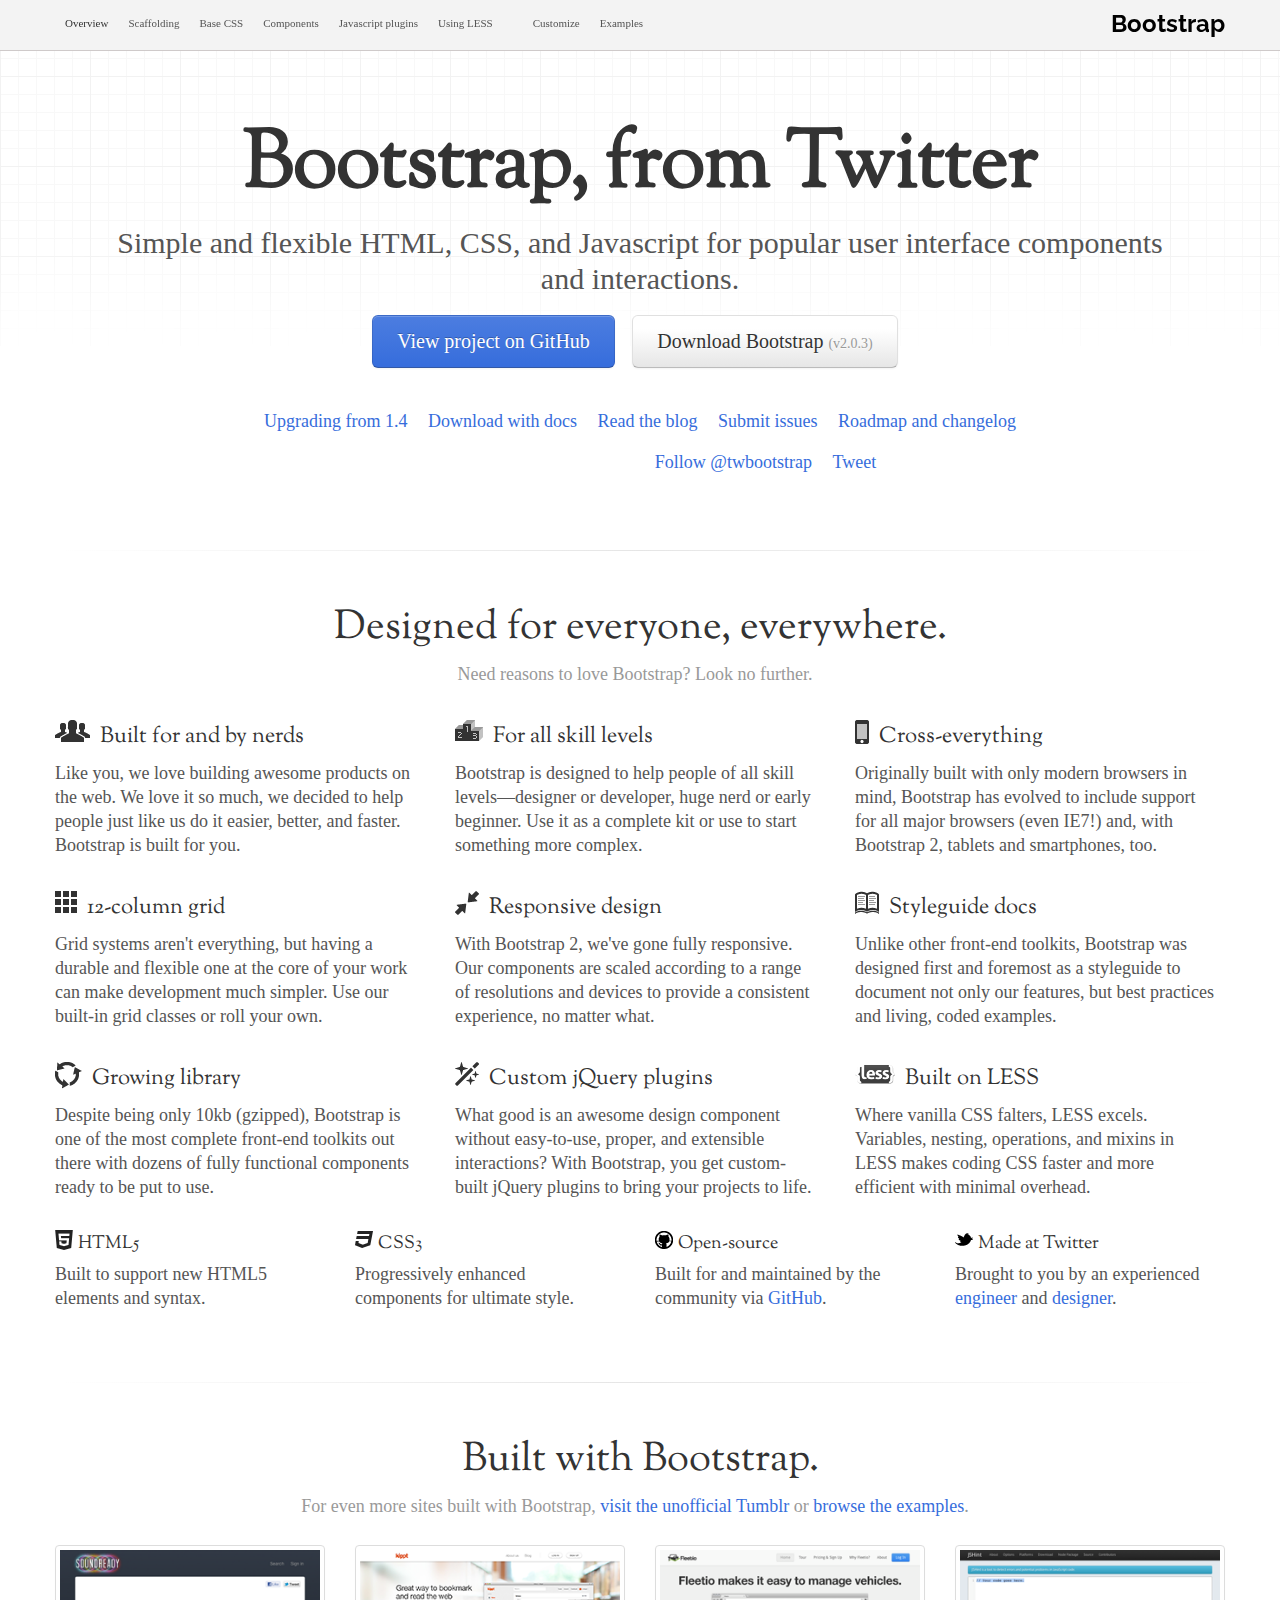
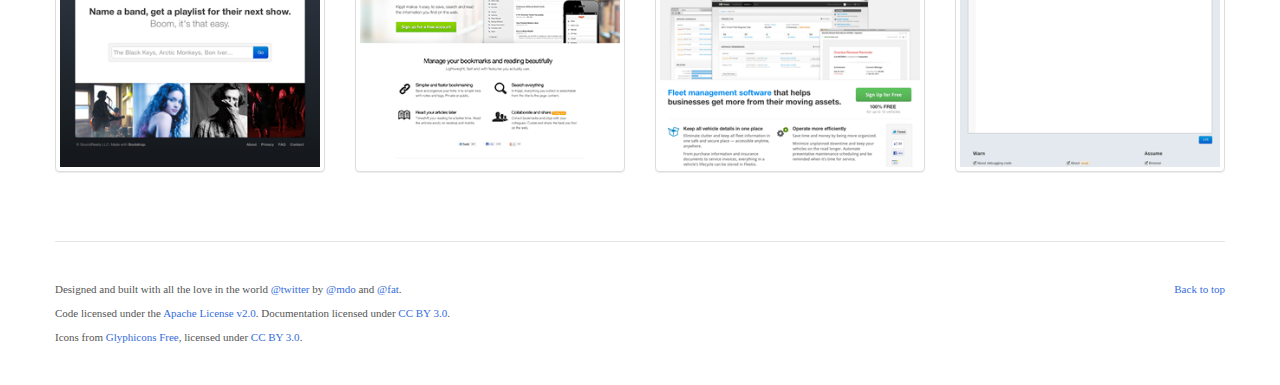
<file: bootstrap/docs/index.html>
<!DOCTYPE html>
<html lang="en">
  <head>
    <meta charset="utf-8">
    <title>Twitter Bootstrap</title>
    <meta name="viewport" content="width=device-width, initial-scale=1.0">
    <meta name="description" content="">
    <meta name="author" content="">

    <!-- Le styles -->
    <link href="assets/css/bootstrap.css" rel="stylesheet">
    <link href="assets/css/bootstrap-responsive.css" rel="stylesheet">
    <link href="assets/css/docs.css" rel="stylesheet">
    <link href="assets/js/google-code-prettify/prettify.css" rel="stylesheet">

    <!-- Le HTML5 shim, for IE6-8 support of HTML5 elements -->
    <!--[if lt IE 9]>
      <script src="http://html5shim.googlecode.com/svn/trunk/html5.js"></script>
    <![endif]-->

    <!-- Le fav and touch icons -->
    <link rel="shortcut icon" href="assets/ico/favicon.ico">
    <link rel="apple-touch-icon-precomposed" sizes="144x144" href="assets/ico/apple-touch-icon-144-precomposed.png">
    <link rel="apple-touch-icon-precomposed" sizes="114x114" href="assets/ico/apple-touch-icon-114-precomposed.png">
    <link rel="apple-touch-icon-precomposed" sizes="72x72" href="assets/ico/apple-touch-icon-72-precomposed.png">
    <link rel="apple-touch-icon-precomposed" href="assets/ico/apple-touch-icon-57-precomposed.png">
  </head>

  <body data-spy="scroll" data-target=".subnav" data-offset="50">


  <!-- Navbar
    ================================================== -->
    <div class="navbar navbar-fixed-top">
      <div class="navbar-inner">
        <div class="container">
          <a class="btn btn-navbar" data-toggle="collapse" data-target=".nav-collapse">
            <span class="icon-bar"></span>
            <span class="icon-bar"></span>
            <span class="icon-bar"></span>
          </a>
          <a class="brand" href="./index.html">Bootstrap</a>
          <div class="nav-collapse collapse">
            <ul class="nav">
              <li class="active">
                <a href="./index.html">Overview</a>
              </li>
              <li class="">
                <a href="./scaffolding.html">Scaffolding</a>
              </li>
              <li class="">
                <a href="./base-css.html">Base CSS</a>
              </li>
              <li class="">
                <a href="./components.html">Components</a>
              </li>
              <li class="">
                <a href="./javascript.html">Javascript plugins</a>
              </li>
              <li class="">
                <a href="./less.html">Using LESS</a>
              </li>
              <li class="divider-vertical"></li>
              <li class="">
                <a href="./download.html">Customize</a>
              </li>
              <li class="">
                <a href="./examples.html">Examples</a>
              </li>
            </ul>
          </div>
        </div>
      </div>
    </div>

    <div class="container">

<!-- Masthead
================================================== -->
<header class="jumbotron masthead">
  <div class="inner">
    <h1>Bootstrap, from Twitter</h1>
    <p>Simple and flexible HTML, CSS, and Javascript for popular user interface components and interactions.</p>
    <p class="download-info">
      <a href="https://github.com/twitter/bootstrap/" class="btn btn-primary btn-large">View project on GitHub</a>
      <a href="assets/bootstrap.zip" class="btn btn-large">Download Bootstrap <small>(v2.0.3)</small></a>
    </p>
  </div>

  <div class="bs-links">
    <ul class="quick-links">
      <li><a href="./upgrading.html">Upgrading from 1.4</a></li>
      <li><a href="https://github.com/twitter/bootstrap/zipball/master">Download with docs</a></li>
      <li><a href="http://blog.getbootstrap.com">Read the blog</a></li>
      <li><a href="https://github.com/twitter/bootstrap/issues?state=open">Submit issues</a></li>
      <li><a href="https://github.com/twitter/bootstrap/wiki">Roadmap and changelog</a></li>
    </ul>
    <ul class="quick-links">
      <li>
        <iframe class="github-btn" src="http://markdotto.github.com/github-buttons/github-btn.html?user=twitter&repo=bootstrap&type=watch&count=true" allowtransparency="true" frameborder="0" scrolling="0" width="112px" height="20px"></iframe>
      </li>
      <li>
        <iframe class="github-btn" src="http://markdotto.github.com/github-buttons/github-btn.html?user=twitter&repo=bootstrap&type=fork&count=true" allowtransparency="true" frameborder="0" scrolling="0" width="98px" height="20px"></iframe>
      </li>
      <li class="follow-btn">
        <a href="https://twitter.com/twbootstrap" class="twitter-follow-button" data-link-color="#0069D6" data-show-count="true">Follow @twbootstrap</a>
      </li>
      <li class="tweet-btn">
        <a href="https://twitter.com/share" class="twitter-share-button" data-url="http://twitter.github.com/bootstrap/" data-count="horizontal" data-via="twbootstrap" data-related="mdo:Creator of Twitter Bootstrap">Tweet</a>
      </li>
    </ul>
  </div>
</header>

<hr class="soften">

<div class="marketing">
  <h1>Designed for everyone, everywhere.</h1>
  <p class="marketing-byline">Need reasons to love Bootstrap? Look no further.</p>
  <div class="row">
    <div class="span4">
      <img class="bs-icon" src="assets/img/glyphicons/glyphicons_042_group.png">
      <h2>Built for and by nerds</h2>
      <p>Like you, we love building awesome products on the web. We love it so much, we decided to help people just like us do it easier, better, and faster. Bootstrap is built for you.</p>
    </div>
    <div class="span4">
      <img class="bs-icon" src="assets/img/glyphicons/glyphicons_079_podium.png">
      <h2>For all skill levels</h2>
      <p>Bootstrap is designed to help people of all skill levels&mdash;designer or developer, huge nerd or early beginner. Use it as a complete kit or use to start something more complex.</p>
    </div>
    <div class="span4">
      <img class="bs-icon" src="assets/img/glyphicons/glyphicons_163_iphone.png">
      <h2>Cross-everything</h2>
      <p>Originally built with only modern browsers in mind, Bootstrap has evolved to include support for all major browsers (even IE7!) and, with Bootstrap 2, tablets and smartphones, too.</p>
    </div>
  </div><!--/row-->
  <div class="row">
    <div class="span4">
      <img class="bs-icon" src="assets/img/glyphicons/glyphicons_155_show_thumbnails.png">
      <h2>12-column grid</h2>
      <p>Grid systems aren't everything, but having a durable and flexible one at the core of your work can make development much simpler. Use our built-in grid classes or roll your own.</p>
    </div>
    <div class="span4">
      <img class="bs-icon" src="assets/img/glyphicons/glyphicons_214_resize_small.png">
      <h2>Responsive design</h2>
      <p>With Bootstrap 2, we've gone fully responsive. Our components are scaled according to a range of resolutions and devices to provide a consistent experience, no matter what.</p>
    </div>
    <div class="span4">
      <img class="bs-icon" src="assets/img/glyphicons/glyphicons_266_book_open.png">
      <h2>Styleguide docs</h2>
      <p>Unlike other front-end toolkits, Bootstrap was designed first and foremost as a styleguide to document not only our features, but best practices and living, coded examples.</p>
    </div>
  </div><!--/row-->
  <div class="row">
    <div class="span4">
      <img class="bs-icon" src="assets/img/glyphicons/glyphicons_082_roundabout.png">
      <h2>Growing library</h2>
      <p>Despite being only 10kb (gzipped), Bootstrap is one of the most complete front-end toolkits out there with dozens of fully functional components ready to be put to use.</p>
    </div>
    <div class="span4">
      <img class="bs-icon" src="assets/img/glyphicons/glyphicons_009_magic.png">
      <h2>Custom jQuery plugins</h2>
      <p>What good is an awesome design component without easy-to-use, proper, and extensible interactions? With Bootstrap, you get custom-built jQuery plugins to bring your projects to life.</p>
    </div>
    <div class="span4">
      <img class="bs-icon" src="assets/img/less-small.png">
      <h2>Built on LESS</h2>
      <p>Where vanilla CSS falters, LESS excels. Variables, nesting, operations, and mixins in LESS makes coding CSS faster and more efficient with minimal overhead.</p>
    </div>
  </div><!--/row-->
  <div class="row">
    <div class="span3">
      <img class="small-bs-icon" src="assets/img/icon-html5.png">
      <h3>HTML5</h3>
      <p>Built to support new HTML5 elements and syntax.</p>
    </div>
    <div class="span3">
      <img class="small-bs-icon" src="assets/img/icon-css3.png">
      <h3>CSS3</h3>
      <p>Progressively enhanced components for ultimate style.</p>
    </div>
    <div class="span3">
      <img class="small-bs-icon" src="assets/img/icon-github.png">
      <h3>Open-source</h3>
      <p>Built for and maintained by the community via <a href="https://github.com">GitHub</a>.</p>
    </div>
    <div class="span3">
      <img class="small-bs-icon" src="assets/img/icon-twitter.png">
      <h3>Made at Twitter</h3>
      <p>Brought to you by an experienced <a href="http://twitter.com/fat">engineer</a> and <a href="http://twitter.com/mdo">designer</a>.</p>
    </div>
  </div><!--/row-->

  <hr class="soften">

  <h1>Built with Bootstrap.</h1>
  <p class="marketing-byline">For even more sites built with Bootstrap, <a href="http://builtwithbootstrap.tumblr.com/" target="_blank">visit the unofficial Tumblr</a> or <a href="./examples.html">browse the examples</a>.</p>
  <ul class="thumbnails example-sites">
    <li class="span3">
      <a class="thumbnail" href="http://soundready.fm/" target="_blank">
        <img src="assets/img/example-sites/soundready.png" alt="SoundReady.fm">
      </a>
    </li>
    <li class="span3">
      <a class="thumbnail" href="http://kippt.com/" target="_blank">
        <img src="assets/img/example-sites/kippt.png" alt="Kippt">
      </a>
    </li>
    <li class="span3">
      <a class="thumbnail" href="http://www.fleetio.com/" target="_blank">
        <img src="assets/img/example-sites/fleetio.png" alt="Fleetio">
      </a>
    </li>
    <li class="span3">
      <a class="thumbnail" href="http://www.jshint.com/" target="_blank">
        <img src="assets/img/example-sites/jshint.png" alt="JS Hint">
      </a>
    </li>
  </ul>

</div><!-- /.marketing -->

     <!-- Footer
      ================================================== -->
      <footer class="footer">
        <p class="pull-right"><a href="#">Back to top</a></p>
        <p>Designed and built with all the love in the world <a href="http://twitter.com/twitter" target="_blank">@twitter</a> by <a href="http://twitter.com/mdo" target="_blank">@mdo</a> and <a href="http://twitter.com/fat" target="_blank">@fat</a>.</p>
        <p>Code licensed under the <a href="http://www.apache.org/licenses/LICENSE-2.0" target="_blank">Apache License v2.0</a>. Documentation licensed under <a href="http://creativecommons.org/licenses/by/3.0/">CC BY 3.0</a>.</p>
        <p>Icons from <a href="http://glyphicons.com">Glyphicons Free</a>, licensed under <a href="http://creativecommons.org/licenses/by/3.0/">CC BY 3.0</a>.</p>
      </footer>

    </div><!-- /container -->



    <!-- Le javascript
    ================================================== -->
    <!-- Placed at the end of the document so the pages load faster -->
    <script type="text/javascript" src="http://platform.twitter.com/widgets.js"></script>
    <script src="assets/js/jquery.js"></script>
    <script src="assets/js/google-code-prettify/prettify.js"></script>
    <script src="assets/js/bootstrap-transition.js"></script>
    <script src="assets/js/bootstrap-alert.js"></script>
    <script src="assets/js/bootstrap-modal.js"></script>
    <script src="assets/js/bootstrap-dropdown.js"></script>
    <script src="assets/js/bootstrap-scrollspy.js"></script>
    <script src="assets/js/bootstrap-tab.js"></script>
    <script src="assets/js/bootstrap-tooltip.js"></script>
    <script src="assets/js/bootstrap-popover.js"></script>
    <script src="assets/js/bootstrap-button.js"></script>
    <script src="assets/js/bootstrap-collapse.js"></script>
    <script src="assets/js/bootstrap-carousel.js"></script>
    <script src="assets/js/bootstrap-typeahead.js"></script>
    <script src="assets/js/application.js"></script>


  </body>
</html>
</file>
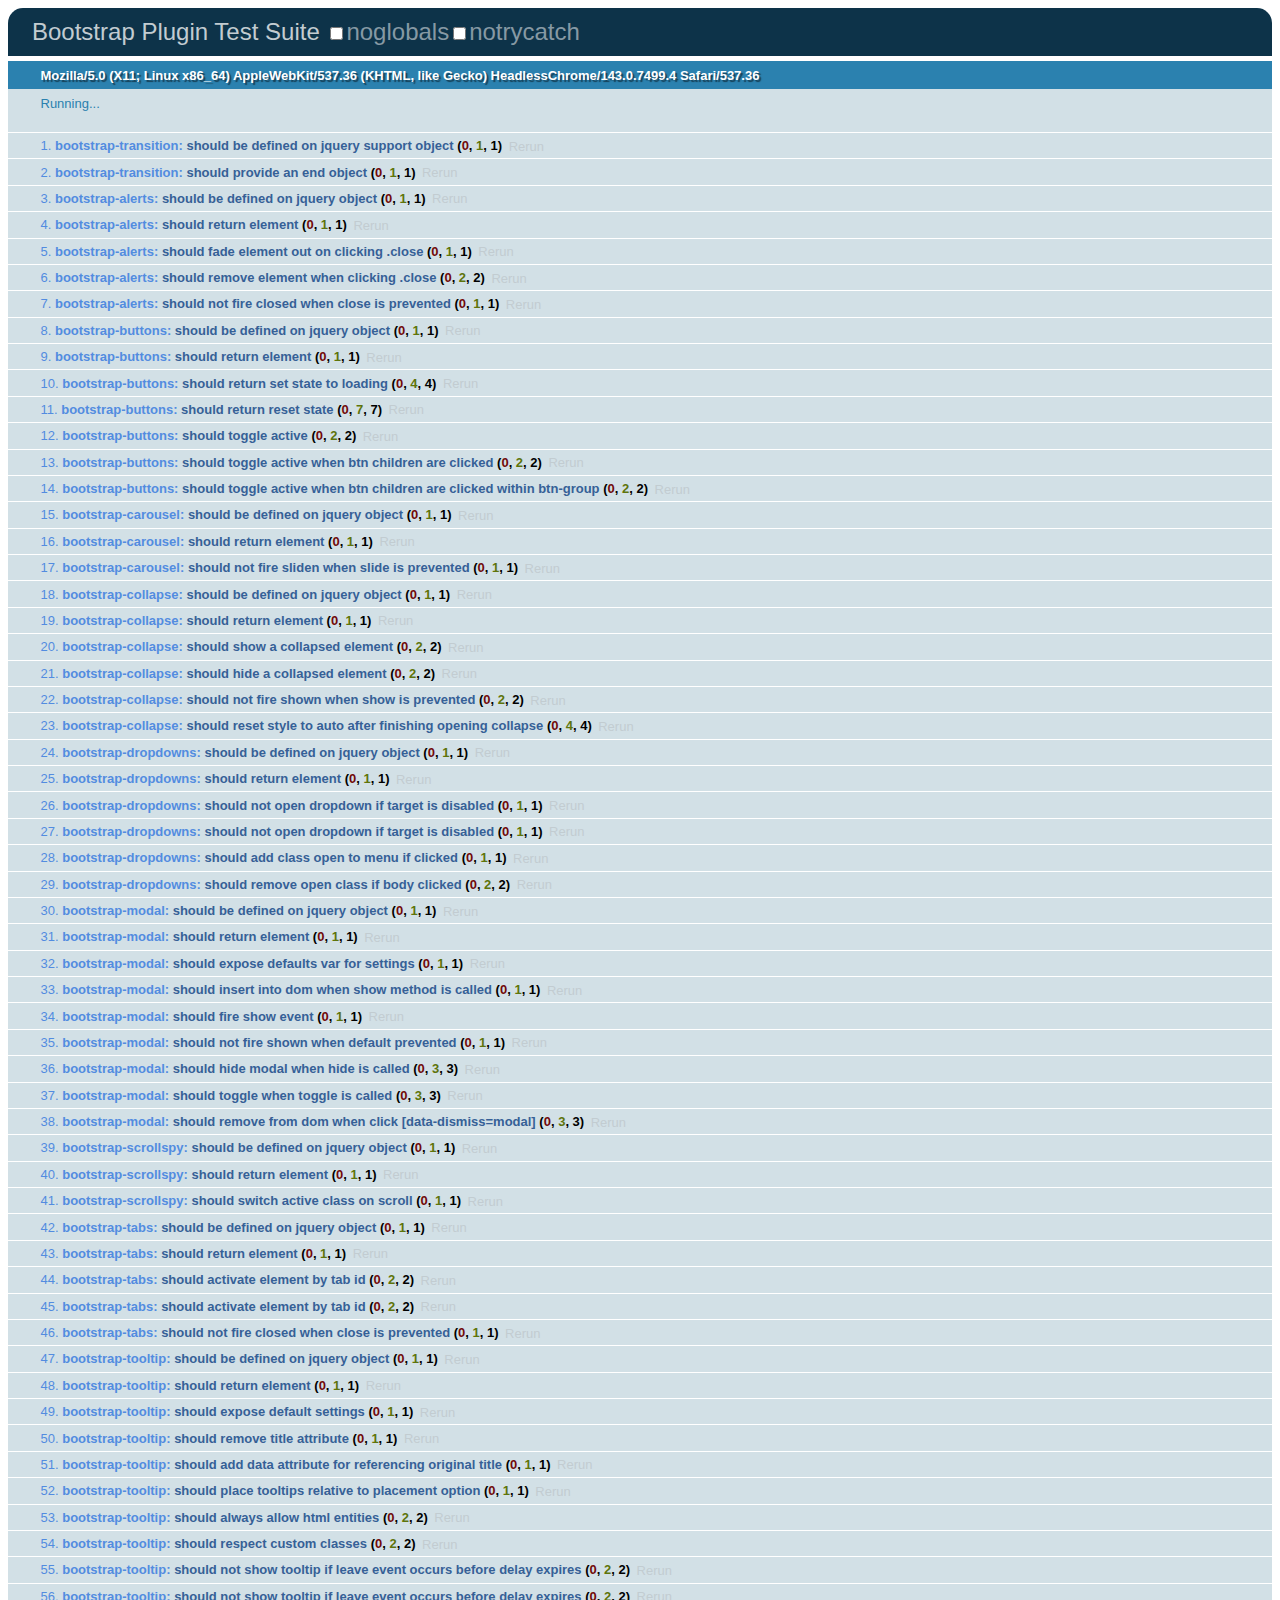
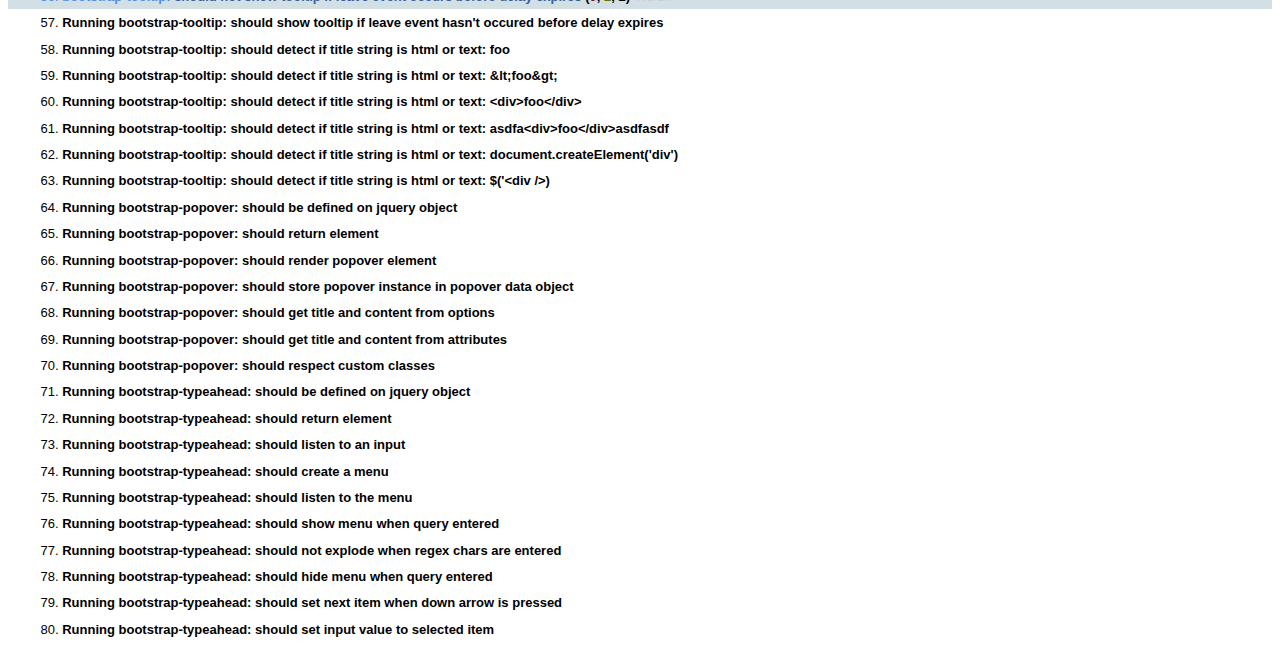
<file: bootstrap/js/tests/index.html>
<!DOCTYPE HTML>
<html>
<head>
  <title>Bootstrap Plugin Test Suite</title>

  <!-- jquery -->
  <!--<script src="http://code.jquery.com/jquery-1.7.min.js"></script>-->
  <script src="vendor/jquery.js"></script>

  <!-- qunit -->
  <link rel="stylesheet" href="vendor/qunit.css" type="text/css" media="screen" />
  <script src="vendor/qunit.js"></script>

  <!-- phantomjs logging script-->
  <script src="unit/bootstrap-phantom.js"></script>

  <!--  plugin sources -->
  <script src="../../js/bootstrap-transition.js"></script>
  <script src="../../js/bootstrap-alert.js"></script>
  <script src="../../js/bootstrap-button.js"></script>
  <script src="../../js/bootstrap-carousel.js"></script>
  <script src="../../js/bootstrap-collapse.js"></script>
  <script src="../../js/bootstrap-dropdown.js"></script>
  <script src="../../js/bootstrap-modal.js"></script>
  <script src="../../js/bootstrap-scrollspy.js"></script>
  <script src="../../js/bootstrap-tab.js"></script>
  <script src="../../js/bootstrap-tooltip.js"></script>
  <script src="../../js/bootstrap-popover.js"></script>
  <script src="../../js/bootstrap-typeahead.js"></script>

  <!-- unit tests -->
  <script src="unit/bootstrap-transition.js"></script>
  <script src="unit/bootstrap-alert.js"></script>
  <script src="unit/bootstrap-button.js"></script>
  <script src="unit/bootstrap-carousel.js"></script>
  <script src="unit/bootstrap-collapse.js"></script>
  <script src="unit/bootstrap-dropdown.js"></script>
  <script src="unit/bootstrap-modal.js"></script>
  <script src="unit/bootstrap-scrollspy.js"></script>
  <script src="unit/bootstrap-tab.js"></script>
  <script src="unit/bootstrap-tooltip.js"></script>
  <script src="unit/bootstrap-popover.js"></script>
  <script src="unit/bootstrap-typeahead.js"></script>
</head>
<body>
  <div>
    <h1 id="qunit-header">Bootstrap Plugin Test Suite</h1>
    <h2 id="qunit-banner"></h2>
    <h2 id="qunit-userAgent"></h2>
    <ol id="qunit-tests"></ol>
    <div id="qunit-fixture"></div>
  </div>
</body>
</html>
</file>
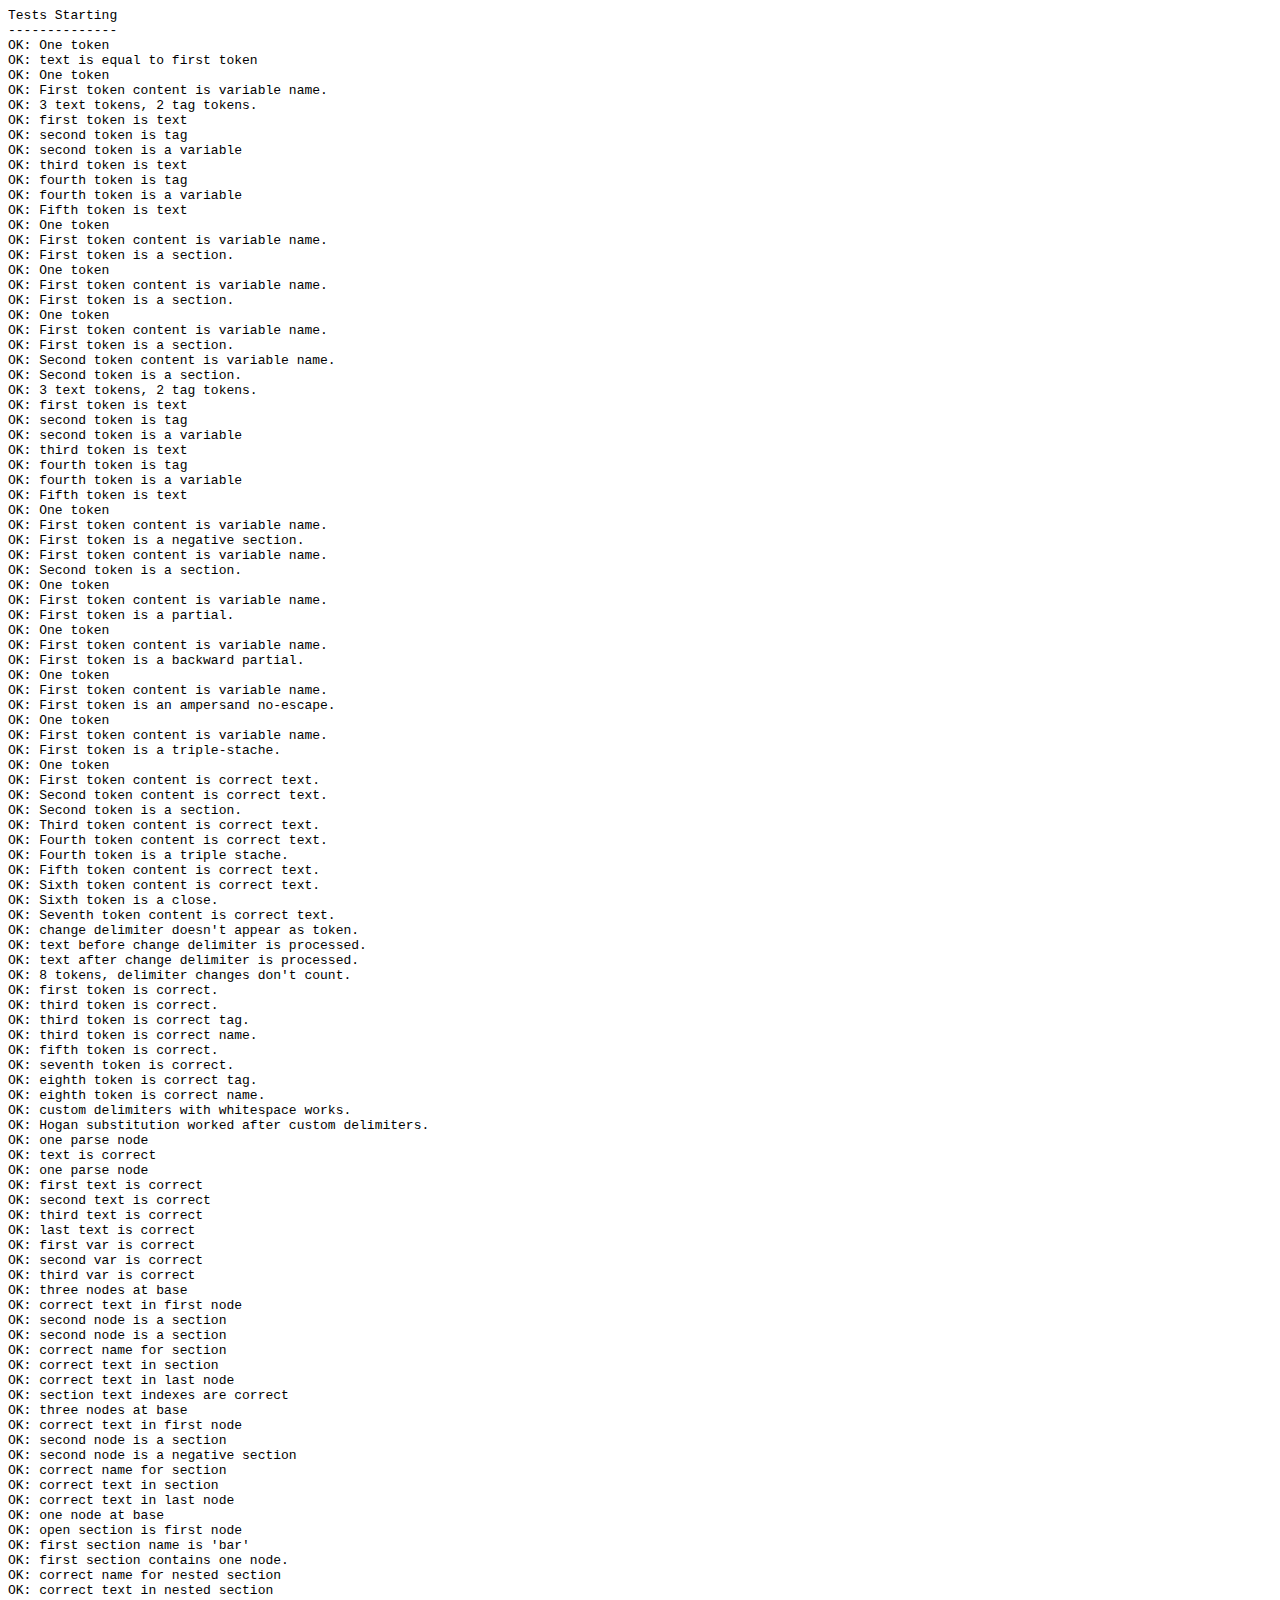
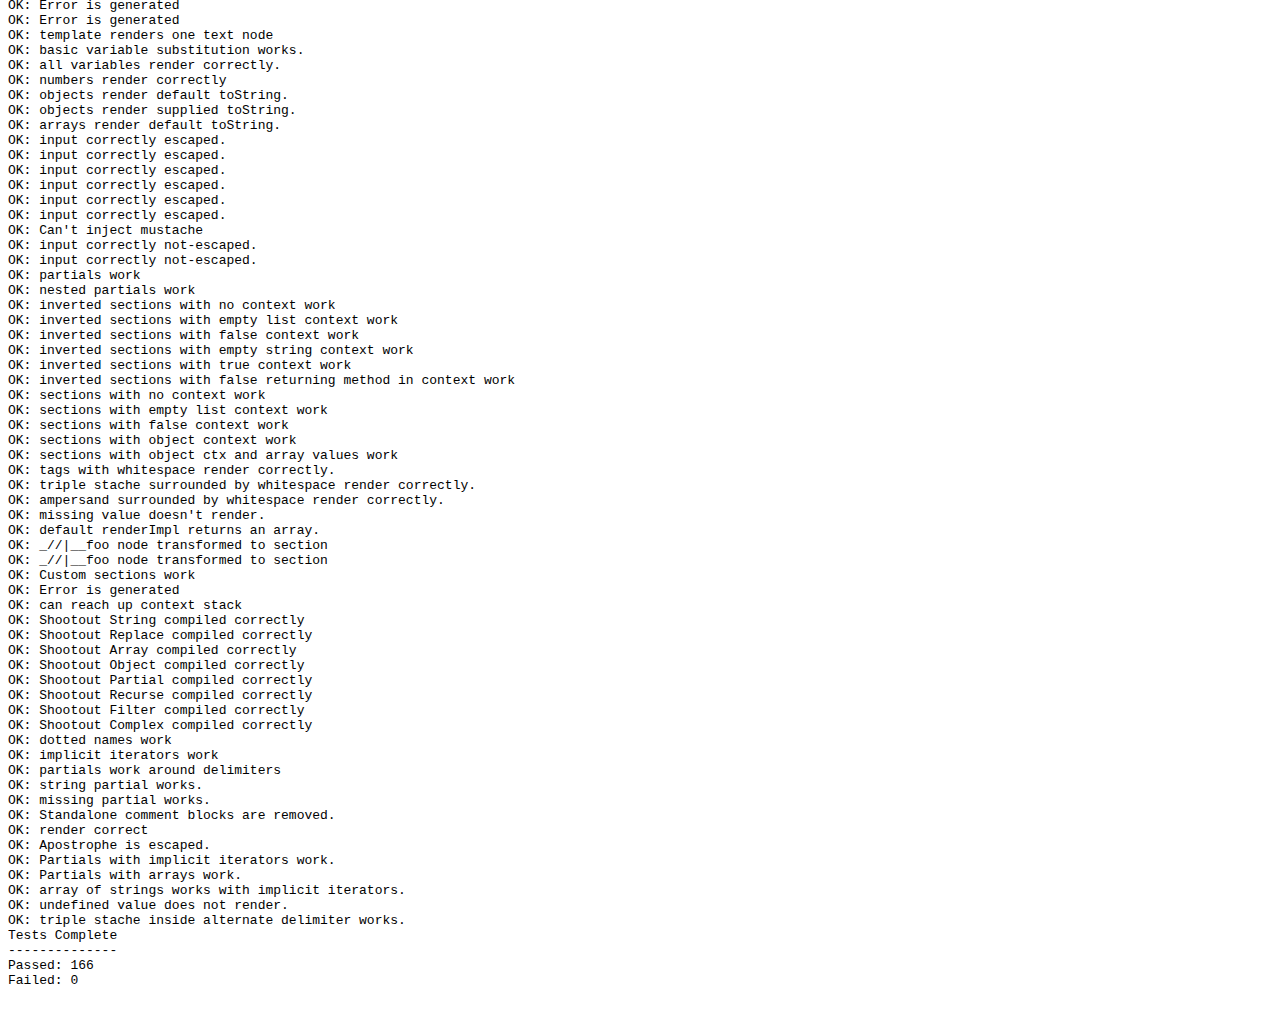
<file: bootstrap/docs/build/node_modules/hogan.js/test/index.html>
<html>
<head>
	<title>test</title>
	<script src="https://raw.github.com/douglascrockford/JSON-js/master/json2.js"></script>
</head>
<body>
  <code id="console"></code>
  <script>var Hogan = {};</script>
  <script src="../lib/template.js"></script>
  <script src="../lib/compiler.js"></script>
  <script src="./index.js"></script>
</body>
</html>
</file>
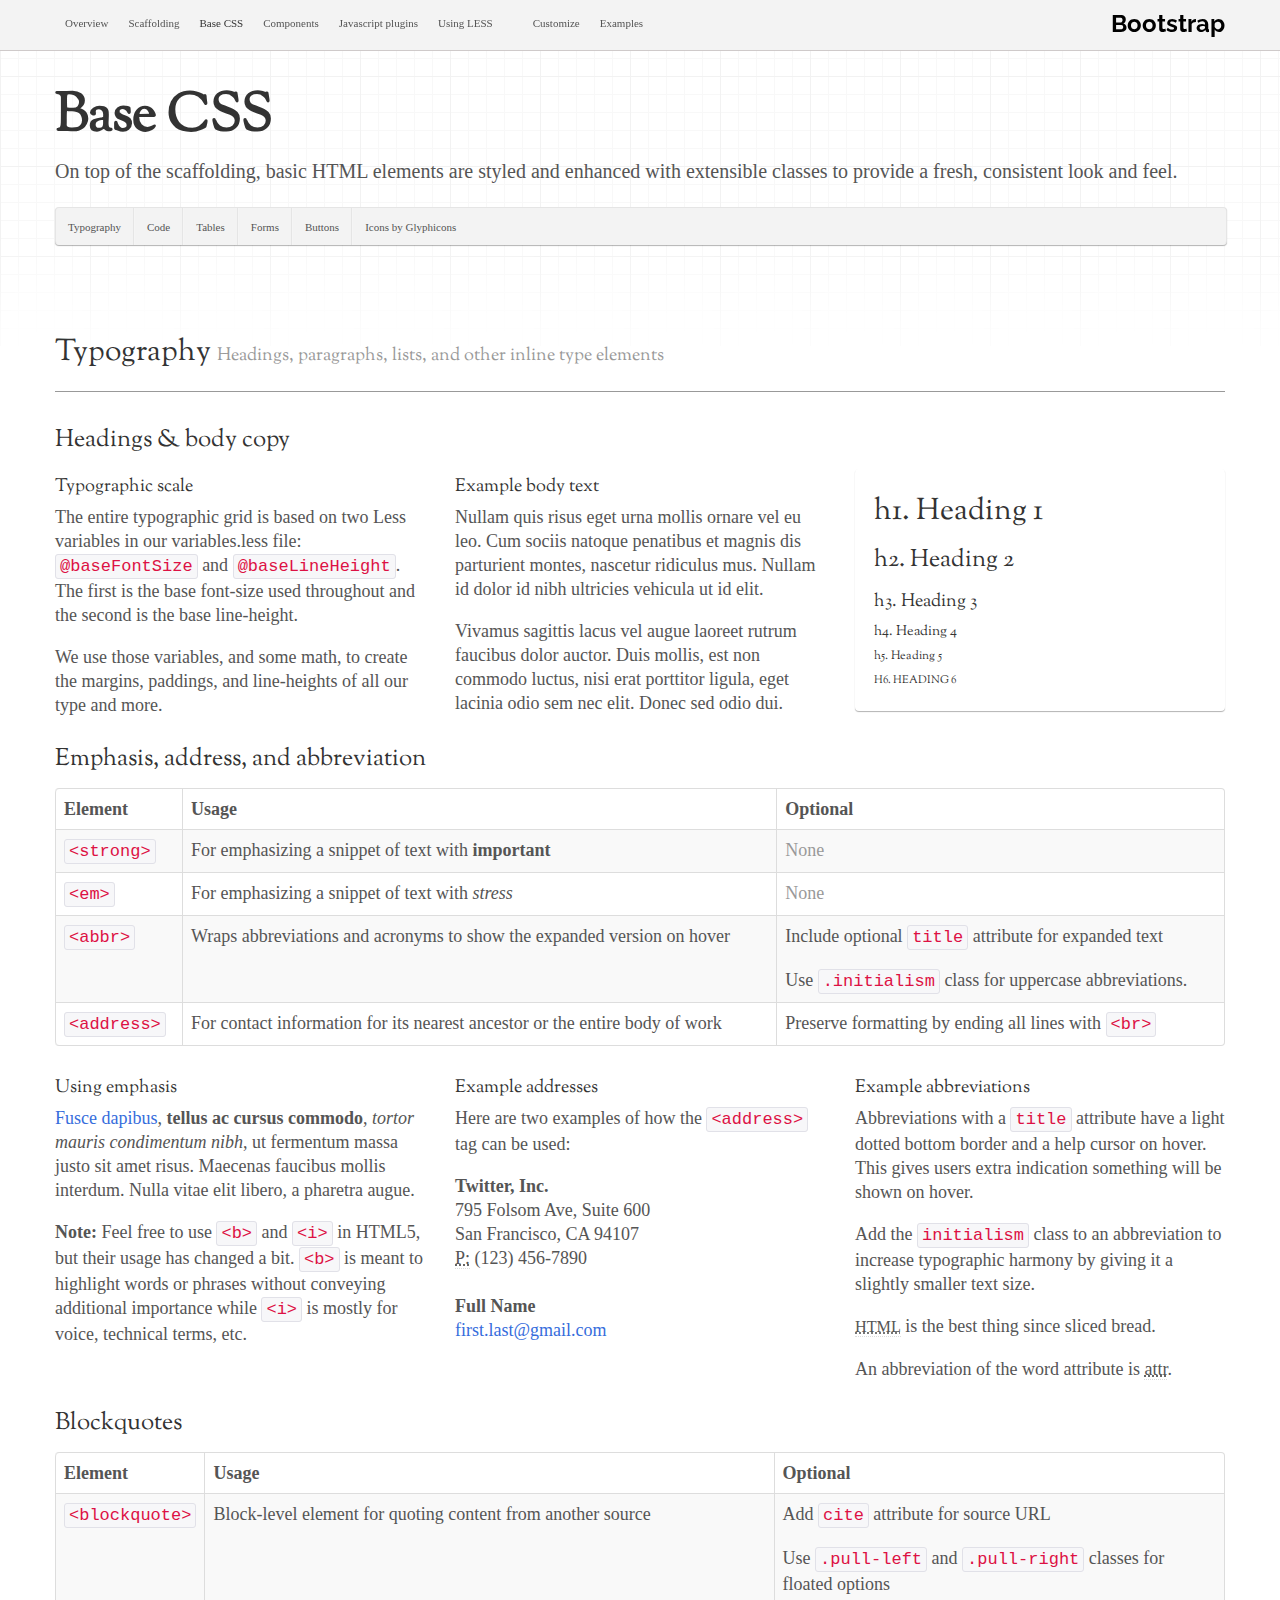
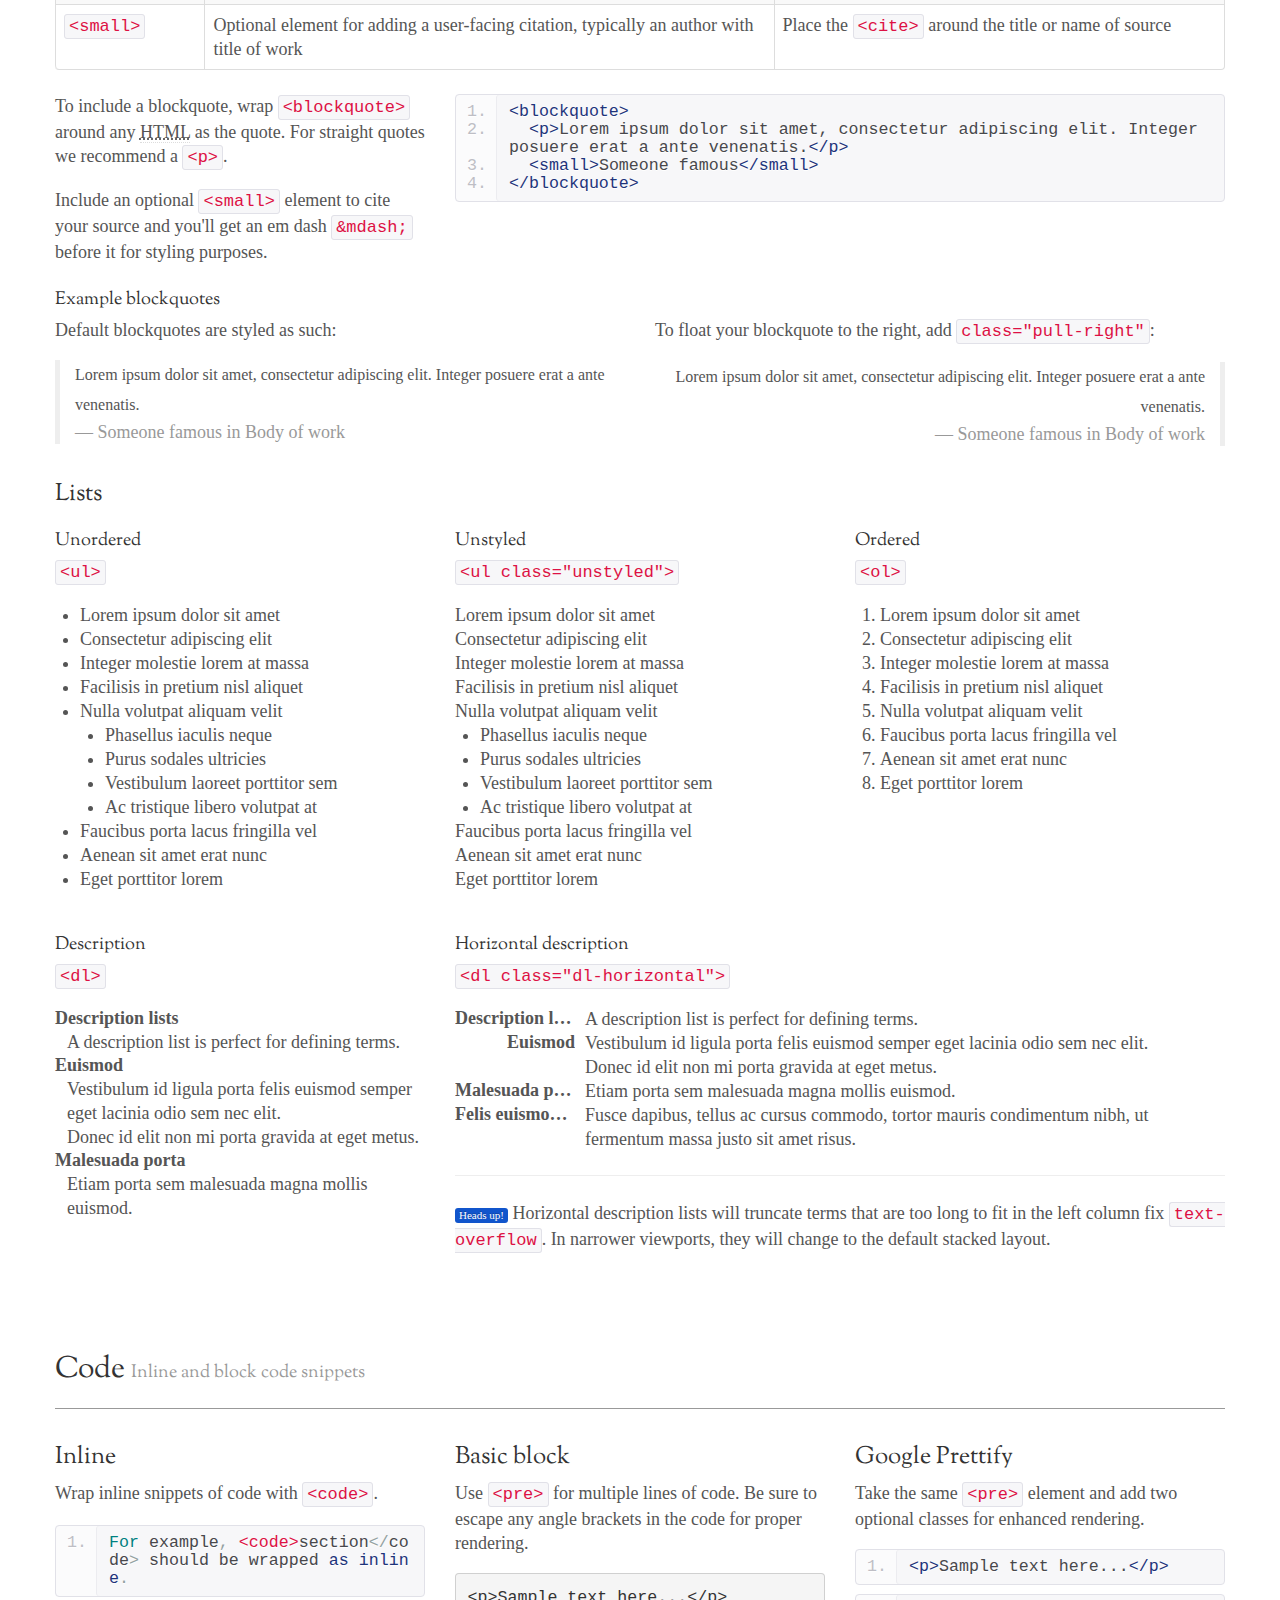
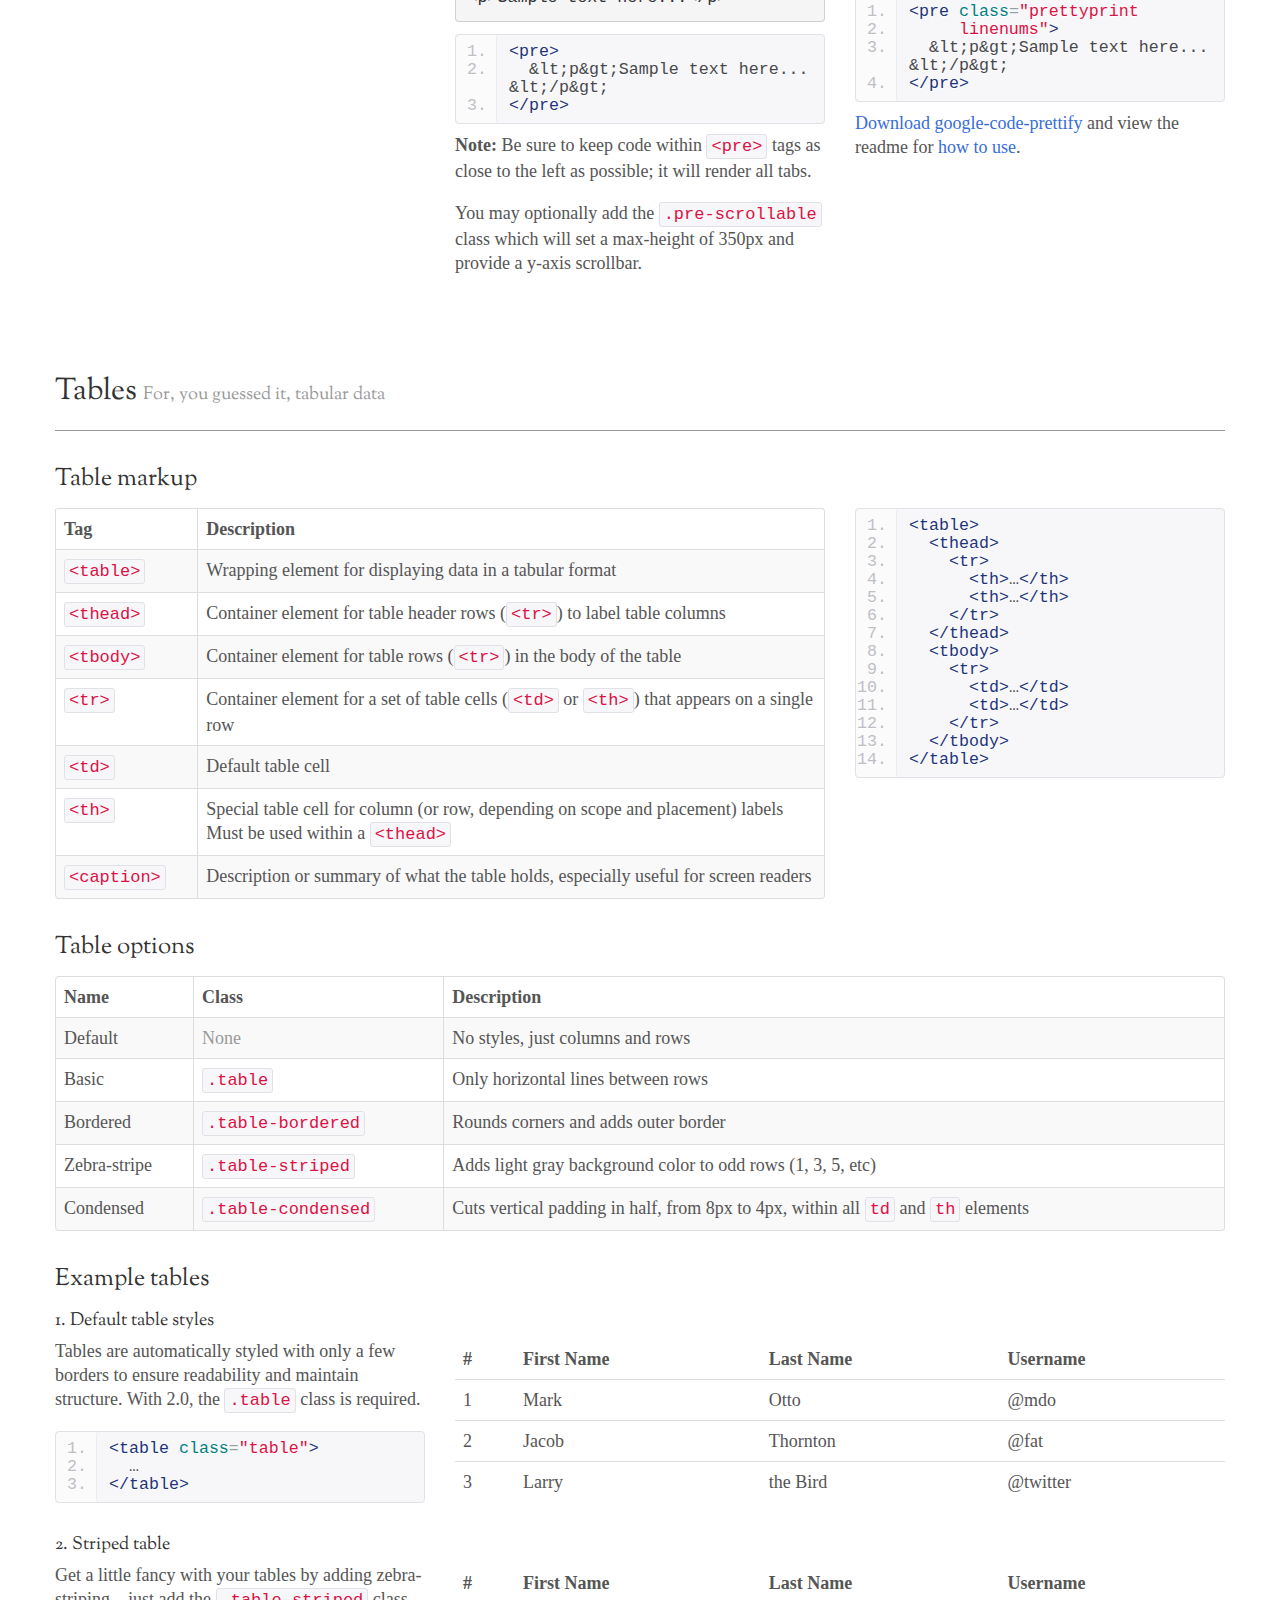
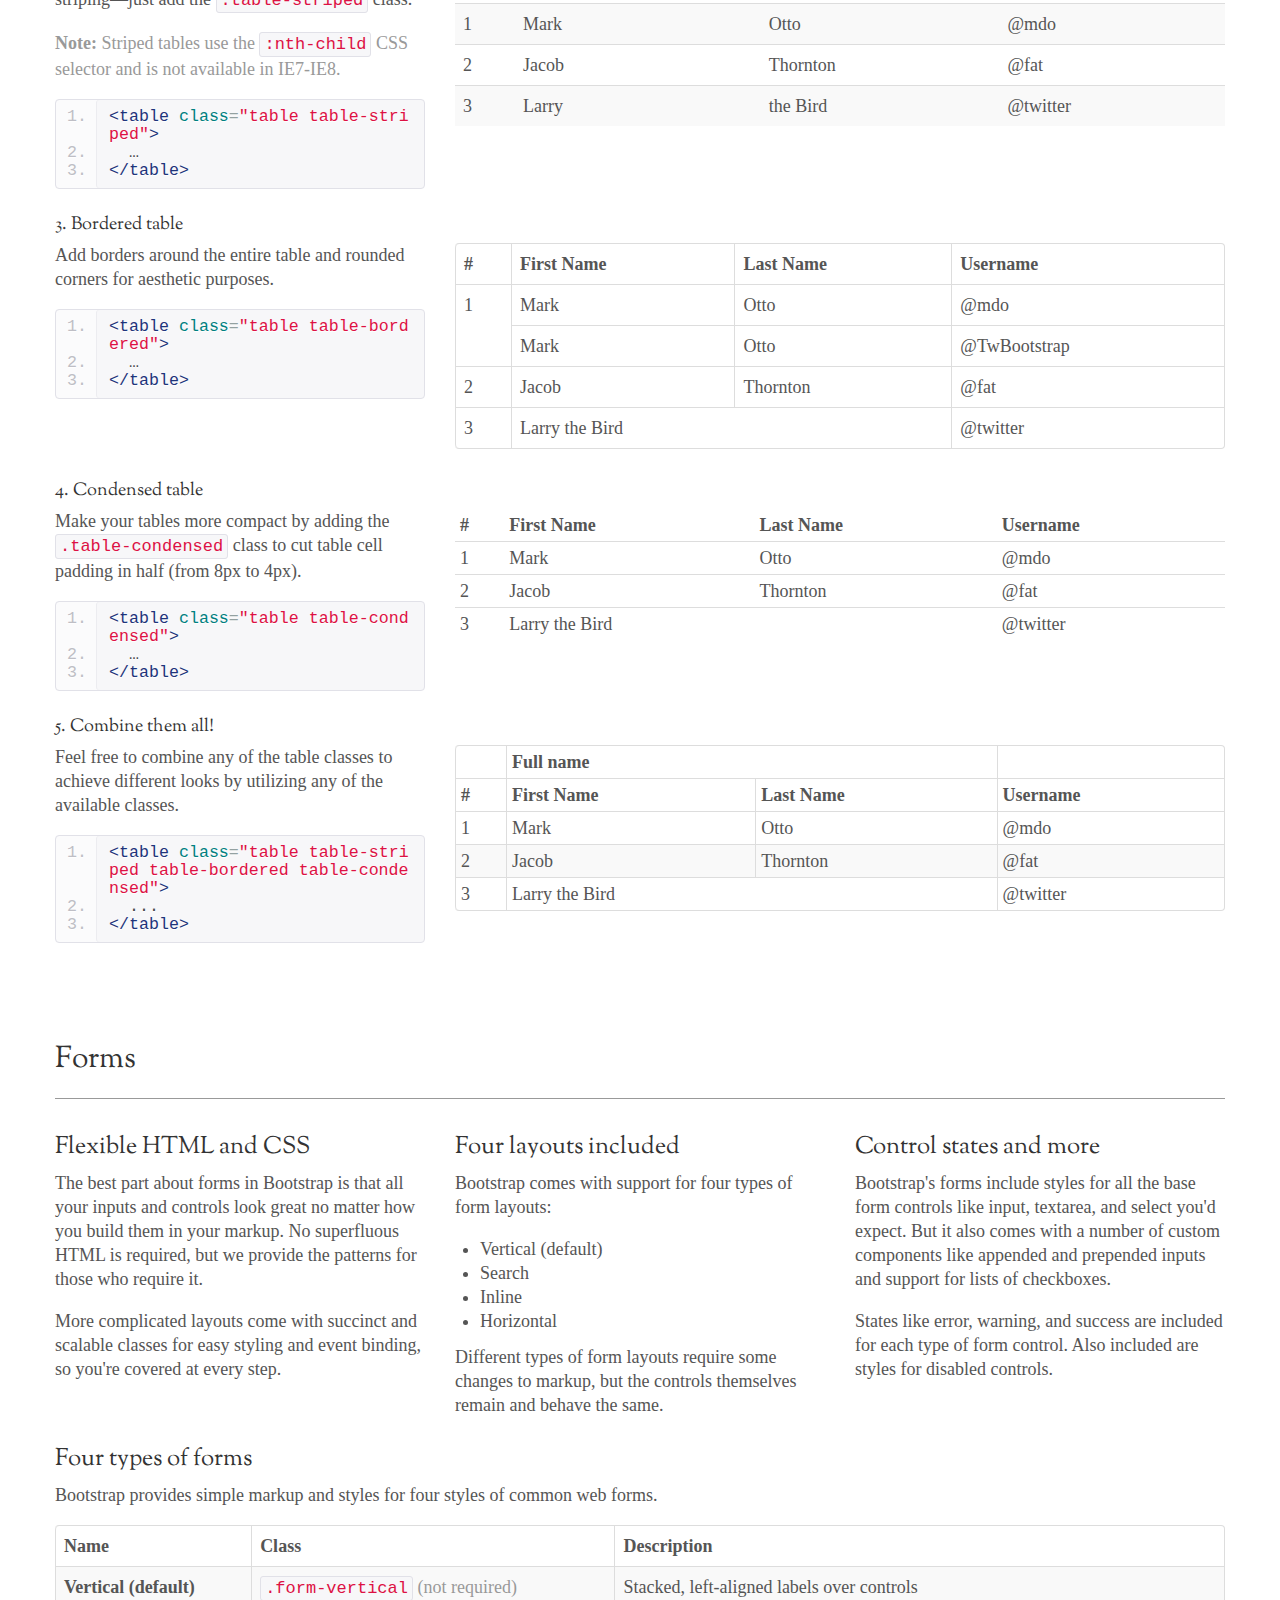
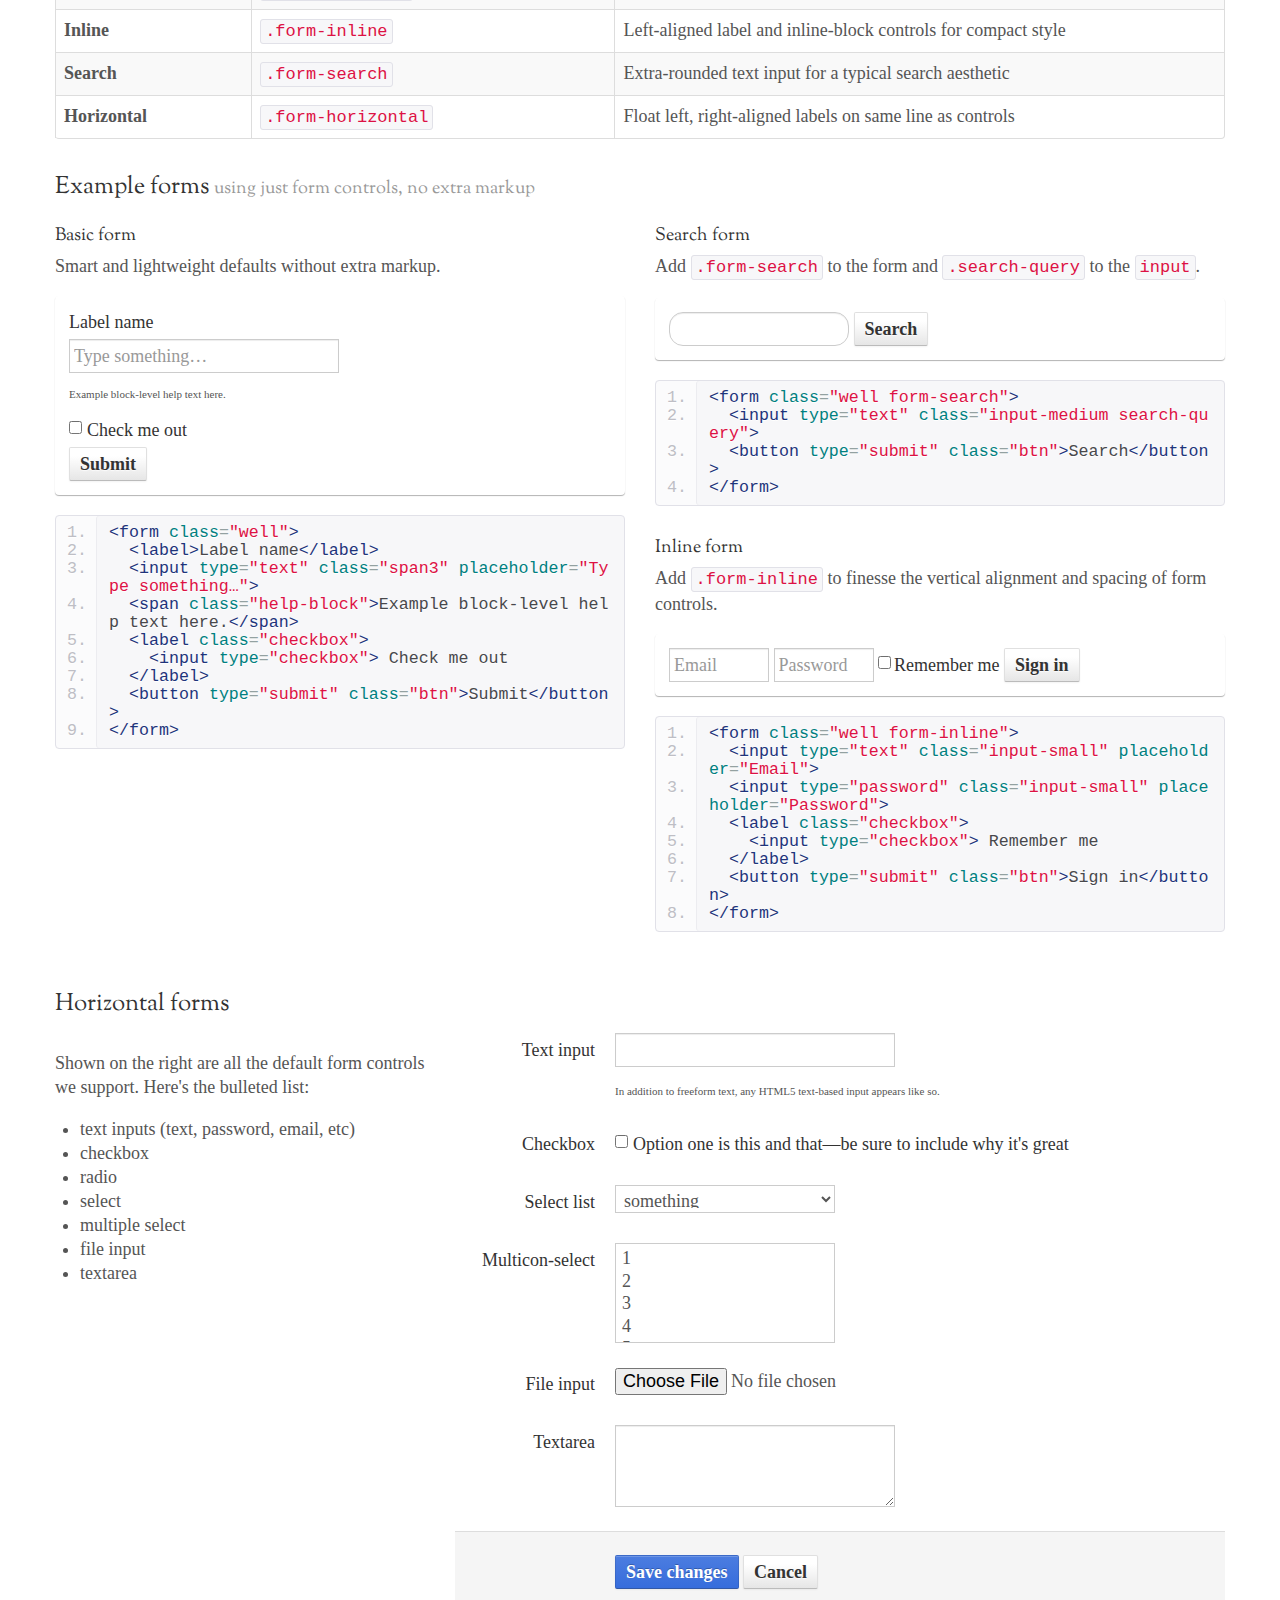
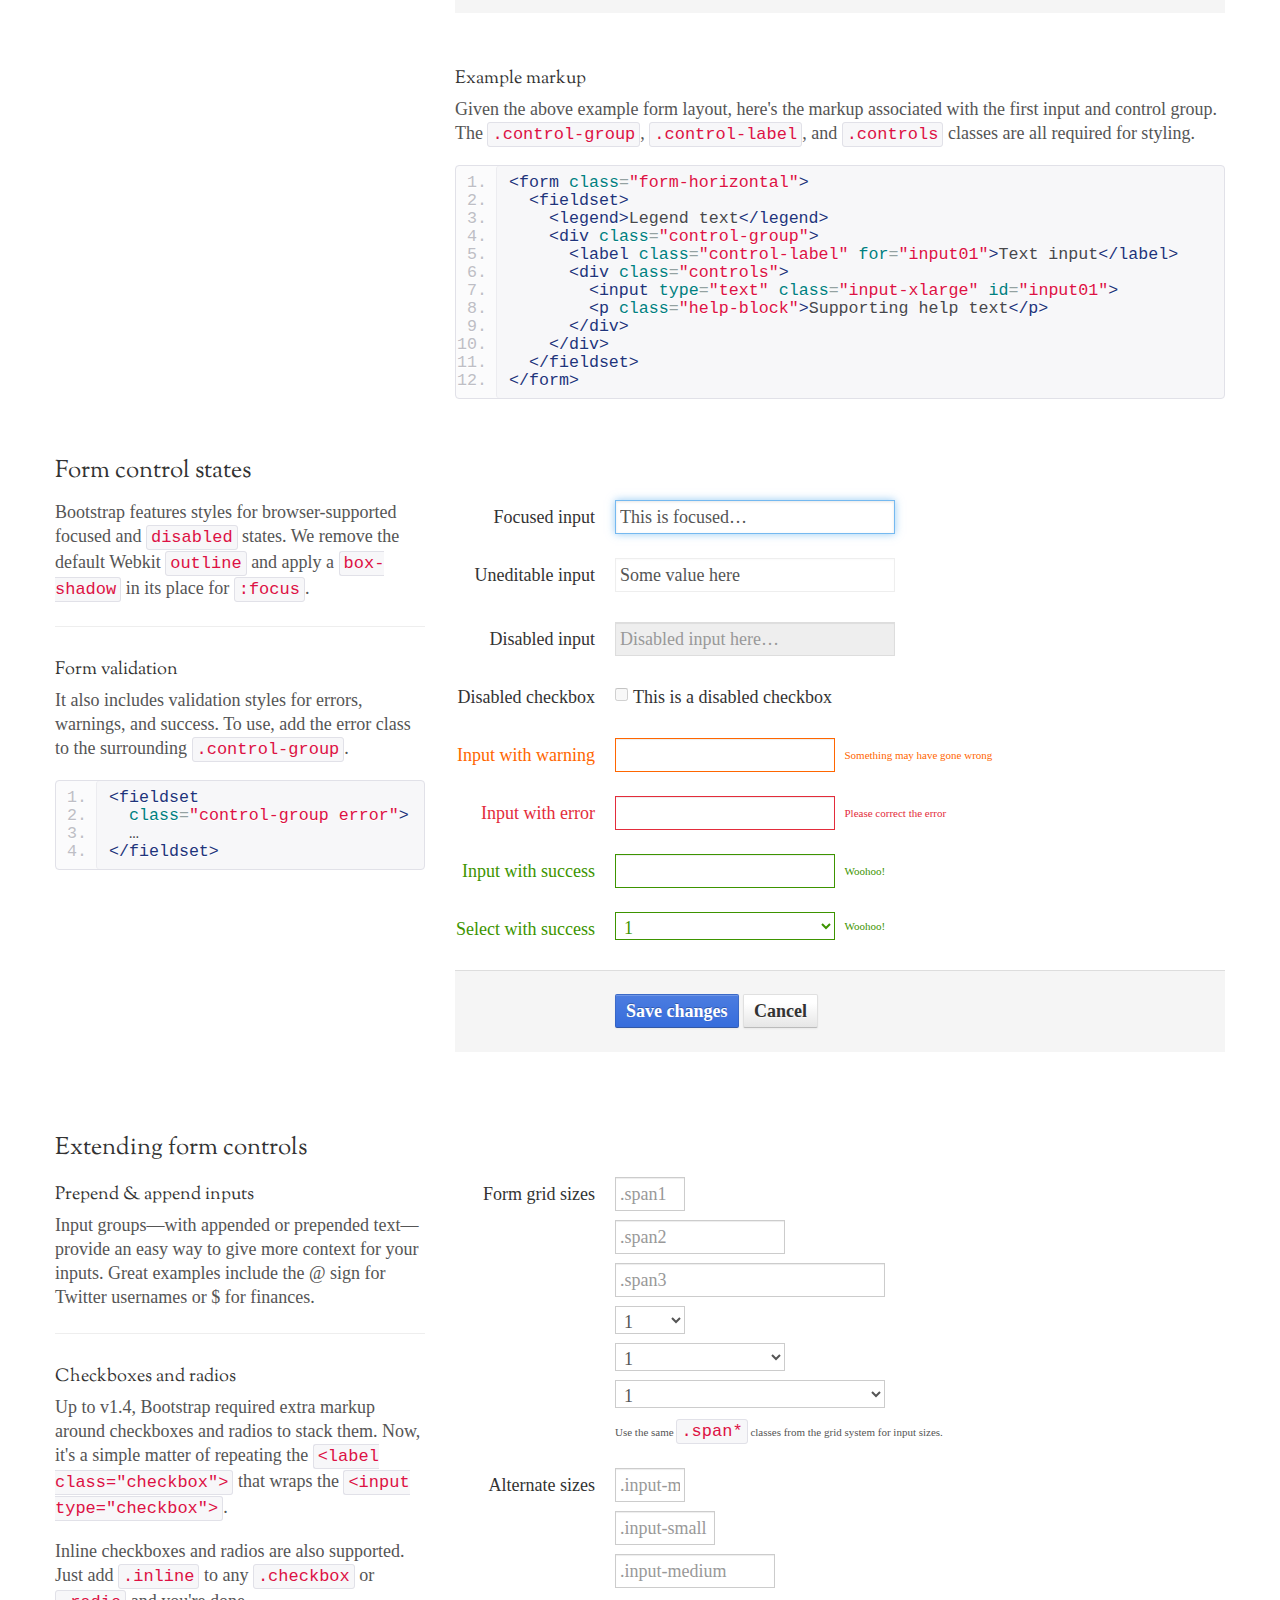
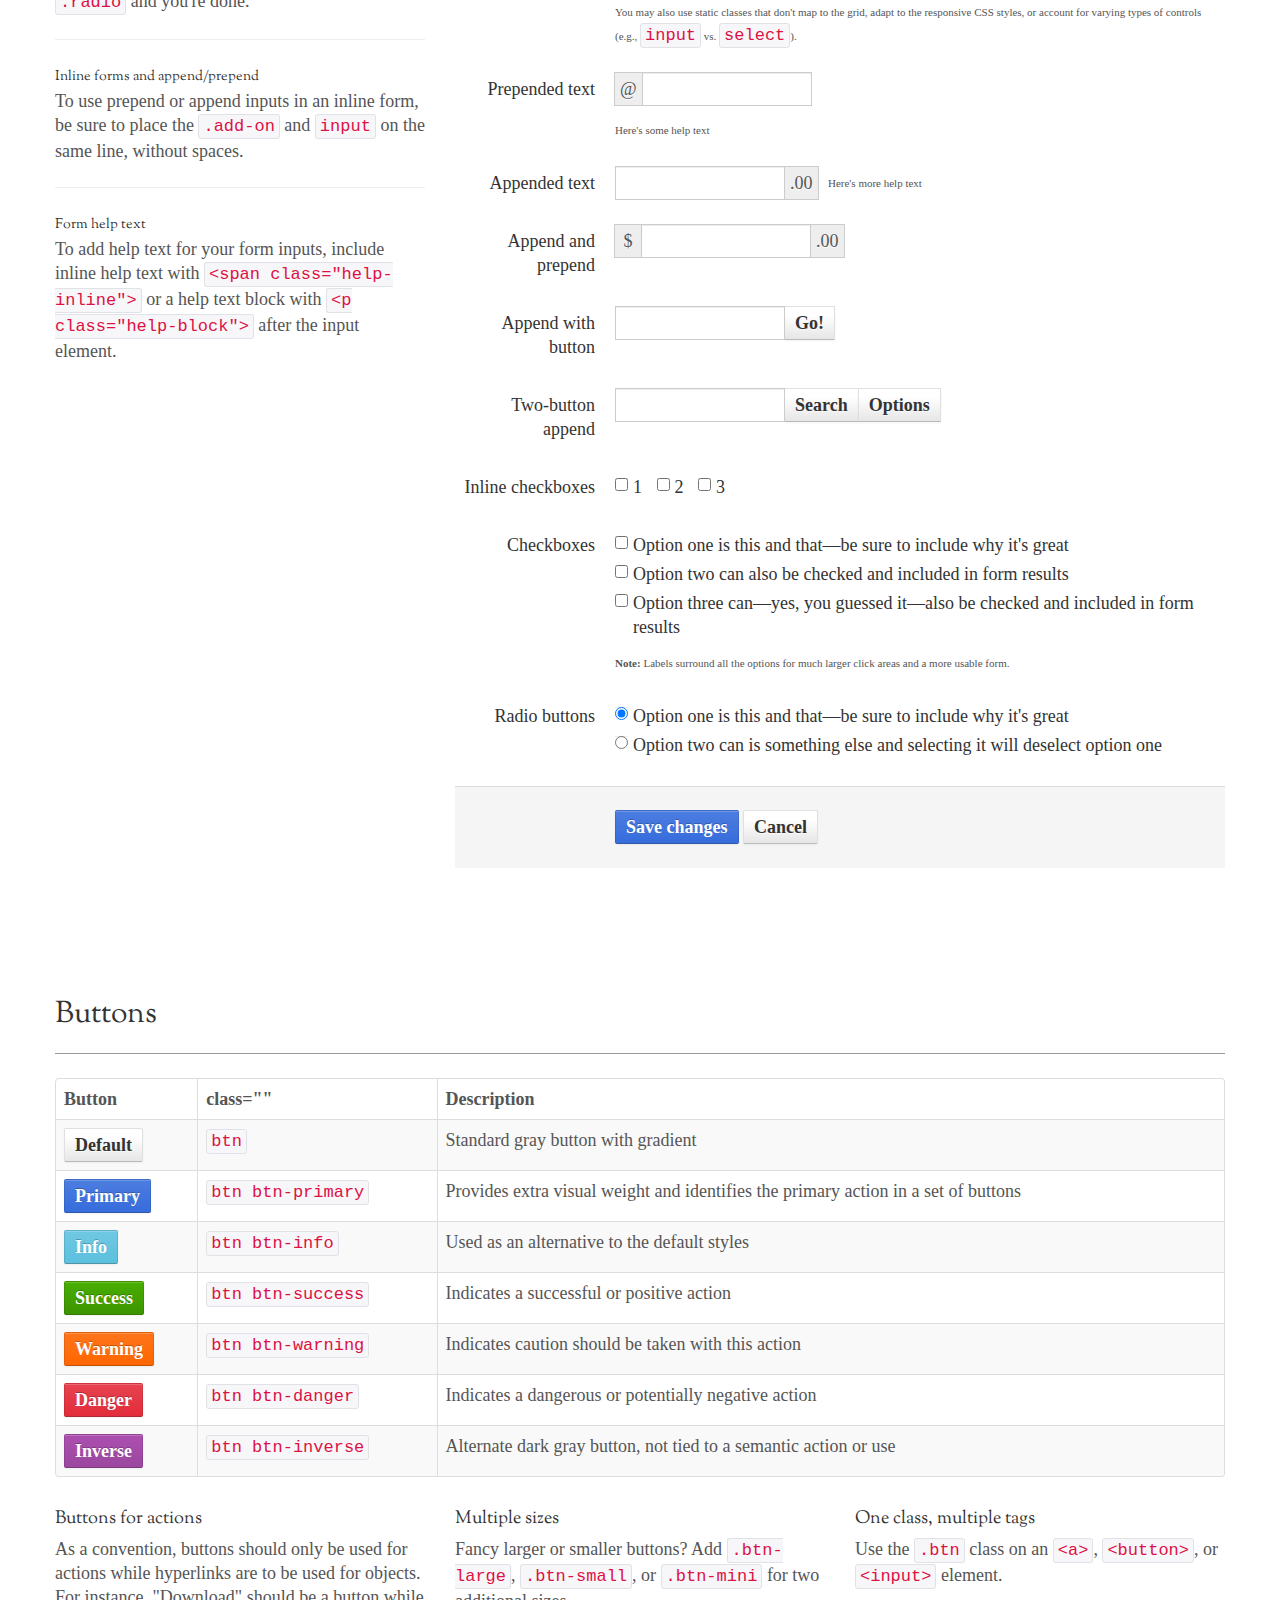
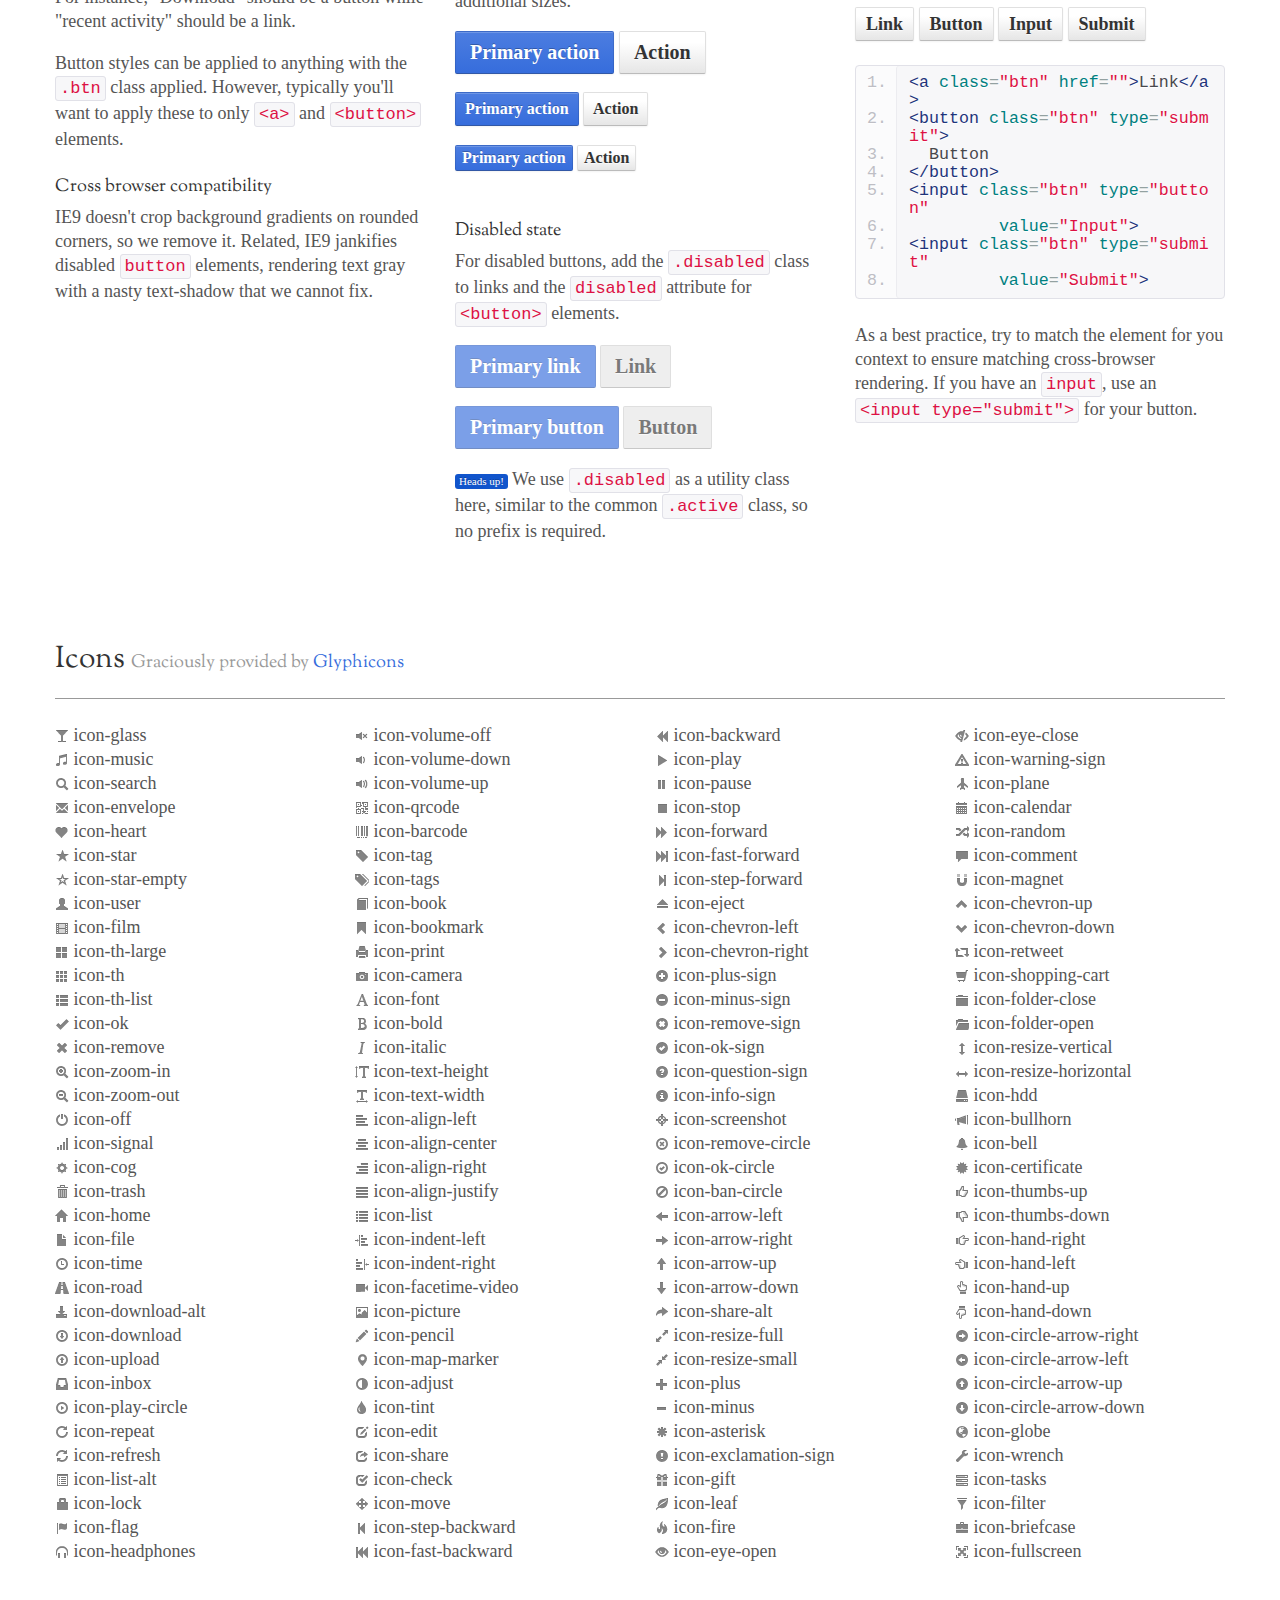
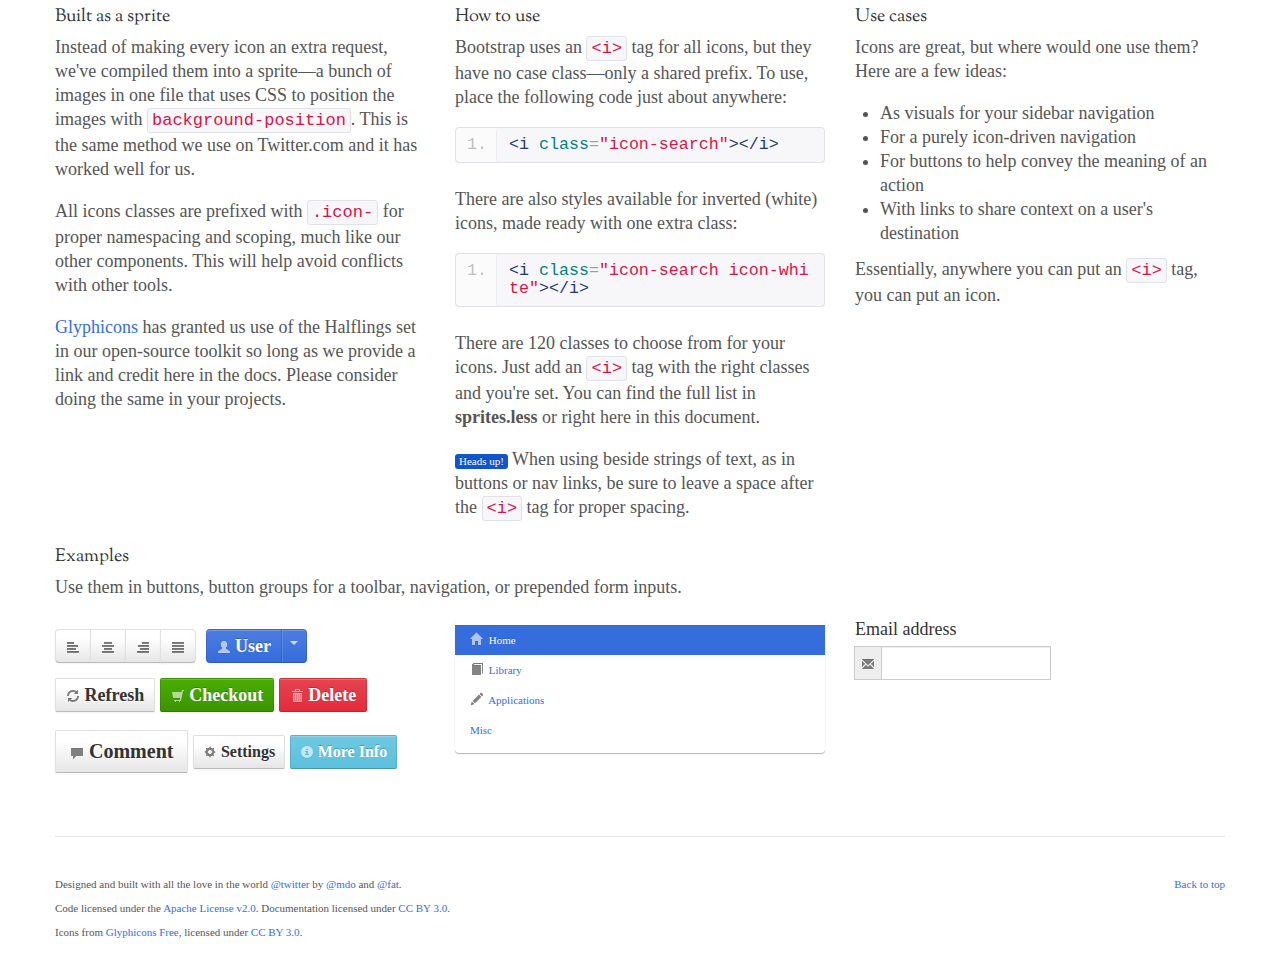
<file: bootstrap/docs/base-css.html>
<!DOCTYPE html>
<html lang="en">
  <head>
    <meta charset="utf-8">
    <title>Base · Twitter Bootstrap</title>
    <meta name="viewport" content="width=device-width, initial-scale=1.0">
    <meta name="description" content="">
    <meta name="author" content="">

    <!-- Le styles -->
    <link href="assets/css/bootstrap.css" rel="stylesheet">
    <link href="assets/css/bootstrap-responsive.css" rel="stylesheet">
    <link href="assets/css/docs.css" rel="stylesheet">
    <link href="assets/js/google-code-prettify/prettify.css" rel="stylesheet">

    <!-- Le HTML5 shim, for IE6-8 support of HTML5 elements -->
    <!--[if lt IE 9]>
      <script src="http://html5shim.googlecode.com/svn/trunk/html5.js"></script>
    <![endif]-->

    <!-- Le fav and touch icons -->
    <link rel="shortcut icon" href="assets/ico/favicon.ico">
    <link rel="apple-touch-icon-precomposed" sizes="144x144" href="assets/ico/apple-touch-icon-144-precomposed.png">
    <link rel="apple-touch-icon-precomposed" sizes="114x114" href="assets/ico/apple-touch-icon-114-precomposed.png">
    <link rel="apple-touch-icon-precomposed" sizes="72x72" href="assets/ico/apple-touch-icon-72-precomposed.png">
    <link rel="apple-touch-icon-precomposed" href="assets/ico/apple-touch-icon-57-precomposed.png">
  </head>

  <body data-spy="scroll" data-target=".subnav" data-offset="50">


  <!-- Navbar
    ================================================== -->
    <div class="navbar navbar-fixed-top">
      <div class="navbar-inner">
        <div class="container">
          <a class="btn btn-navbar" data-toggle="collapse" data-target=".nav-collapse">
            <span class="icon-bar"></span>
            <span class="icon-bar"></span>
            <span class="icon-bar"></span>
          </a>
          <a class="brand" href="./index.html">Bootstrap</a>
          <div class="nav-collapse collapse">
            <ul class="nav">
              <li class="">
                <a href="./index.html">Overview</a>
              </li>
              <li class="">
                <a href="./scaffolding.html">Scaffolding</a>
              </li>
              <li class="active">
                <a href="./base-css.html">Base CSS</a>
              </li>
              <li class="">
                <a href="./components.html">Components</a>
              </li>
              <li class="">
                <a href="./javascript.html">Javascript plugins</a>
              </li>
              <li class="">
                <a href="./less.html">Using LESS</a>
              </li>
              <li class="divider-vertical"></li>
              <li class="">
                <a href="./download.html">Customize</a>
              </li>
              <li class="">
                <a href="./examples.html">Examples</a>
              </li>
            </ul>
          </div>
        </div>
      </div>
    </div>

    <div class="container">

<!-- Masthead
================================================== -->
<header class="jumbotron subhead" id="overview">
  <h1>Base CSS</h1>
  <p class="lead">On top of the scaffolding, basic HTML elements are styled and enhanced with extensible classes to provide a fresh, consistent look and feel.</p>
  <div class="subnav">
    <ul class="nav nav-pills">
      <li><a href="#typography">Typography</a></li>
      <li><a href="#code">Code</a></li>
      <li><a href="#tables">Tables</a></li>
      <li><a href="#forms">Forms</a></li>
      <li><a href="#buttons">Buttons</a></li>
      <li><a href="#icons">Icons by Glyphicons</a></li>
    </ul>
  </div>
</header>


<!-- Typography
================================================== -->
<section id="typography">
  <div class="page-header">
    <h1>Typography <small>Headings, paragraphs, lists, and other inline type elements</small></h1>
  </div>

  <h2>Headings &amp; body copy</h2>

  <!-- Headings & Paragraph Copy -->
  <div class="row">
    <div class="span4">
      <h3>Typographic scale</h3>
      <p>The entire typographic grid is based on two Less variables in our variables.less file: <code>@baseFontSize</code> and <code>@baseLineHeight</code>. The first is the base font-size used throughout and the second is the base line-height.</p>
      <p>We use those variables, and some math, to create the margins, paddings, and line-heights of all our type and more.</p>
    </div>
    <div class="span4">
      <h3>Example body text</h3>
      <p>Nullam quis risus eget urna mollis ornare vel eu leo. Cum sociis natoque penatibus et magnis dis parturient montes, nascetur ridiculus mus. Nullam id dolor id nibh ultricies vehicula ut id elit.</p>
      <p>Vivamus sagittis lacus vel augue laoreet rutrum faucibus dolor auctor. Duis mollis, est non commodo luctus, nisi erat porttitor ligula, eget lacinia odio sem nec elit. Donec sed odio dui.</p>
    </div>
    <div class="span4">
      <div class="well">
        <h1>h1. Heading 1</h1>
        <h2>h2. Heading 2</h2>
        <h3>h3. Heading 3</h3>
        <h4>h4. Heading 4</h4>
        <h5>h5. Heading 5</h5>
        <h6>h6. Heading 6</h6>
      </div>
    </div>
  </div>

  <!-- Misc Elements -->
  <h2>Emphasis, address, and abbreviation</h2>
  <table class="table table-bordered table-striped">
    <thead>
      <tr>
        <th>Element</th>
        <th>Usage</th>
        <th>Optional</th>
      </tr>
    </thead>
    <tbody>
      <tr>
        <td>
          <code>&lt;strong&gt;</code>
        </td>
        <td>
          For emphasizing a snippet of text with <strong>important</strong>
        </td>
        <td>
          <span class="muted">None</span>
        </td>
      </tr>
      <tr>
        <td>
          <code>&lt;em&gt;</code>
        </td>
        <td>
          For emphasizing a snippet of text with <em>stress</em>
        </td>
        <td>
          <span class="muted">None</span>
        </td>
      </tr>
      <tr>
        <td>
          <code>&lt;abbr&gt;</code>
        </td>
        <td>
          Wraps abbreviations and acronyms to show the expanded version on hover
        </td>
        <td>
          <p>Include optional <code>title</code> attribute for expanded text</p>
          Use <code>.initialism</code> class for uppercase abbreviations.
        </td>
      </tr>
      <tr>
        <td>
          <code>&lt;address&gt;</code>
        </td>
        <td>
          For contact information for its nearest ancestor or the entire body of work
        </td>
        <td>
          Preserve formatting by ending all lines with <code>&lt;br&gt;</code>
        </td>
      </tr>
    </tbody>
  </table>

  <div class="row">
    <div class="span4">
      <h3>Using emphasis</h3>
      <p><a href="#">Fusce dapibus</a>, <strong>tellus ac cursus commodo</strong>, <em>tortor mauris condimentum nibh</em>, ut fermentum massa justo sit amet risus. Maecenas faucibus mollis interdum. Nulla vitae elit libero, a pharetra augue.</p>
      <p><strong>Note:</strong> Feel free to use <code>&lt;b&gt;</code> and <code>&lt;i&gt;</code> in HTML5, but their usage has changed a bit. <code>&lt;b&gt;</code> is meant to highlight words or phrases without conveying additional importance while <code>&lt;i&gt;</code> is mostly for voice, technical terms, etc.</p>
    </div>
    <div class="span4">
      <h3>Example addresses</h3>
      <p>Here are two examples of how the <code>&lt;address&gt;</code> tag can be used:</p>
      <address>
        <strong>Twitter, Inc.</strong><br>
        795 Folsom Ave, Suite 600<br>
        San Francisco, CA 94107<br>
        <abbr title="Phone">P:</abbr> (123) 456-7890
      </address>
      <address>
        <strong>Full Name</strong><br>
        <a href="mailto:#">first.last@gmail.com</a>
      </address>
    </div>
    <div class="span4">
      <h3>Example abbreviations</h3>
      <p>Abbreviations with a <code>title</code> attribute have a light dotted bottom border and a help cursor on hover. This gives users extra indication something will be shown on hover.</p>
      <p>Add the <code>initialism</code> class to an abbreviation to increase typographic harmony by giving it a slightly smaller text size.</p>
      <p><abbr title="HyperText Markup Language" class="initialism">HTML</abbr> is the best thing since sliced bread.</p>
      <p>An abbreviation of the word attribute is <abbr title="attribute">attr</abbr>.</p>
    </div>
  </div>


  <!-- Blockquotes -->
  <h2>Blockquotes</h2>
  <table class="table table-bordered table-striped">
    <thead>
      <tr>
        <th>Element</th>
        <th>Usage</th>
        <th>Optional</th>
      </tr>
    </thead>
    <tbody>
      <tr>
        <td>
          <code>&lt;blockquote&gt;</code>
        </td>
        <td>
          Block-level element for quoting content from another source
        </td>
        <td>
          <p>Add <code>cite</code> attribute for source URL</p>
          Use <code>.pull-left</code> and <code>.pull-right</code> classes for floated options
        </td>
      </tr>
      <tr>
        <td>
          <code>&lt;small&gt;</code>
        </td>
        <td>
          Optional element for adding a user-facing citation, typically an author with title of work
        </td>
        <td>
          Place the <code>&lt;cite&gt;</code> around the title or name of source
        </td>
      </tr>
    </tbody>
  </table>
  <div class="row">
    <div class="span4">
      <p>To include a blockquote, wrap <code>&lt;blockquote&gt;</code> around any <abbr title="HyperText Markup Language">HTML</abbr> as the quote. For straight quotes we recommend a <code>&lt;p&gt;</code>.</p>
      <p>Include an optional <code>&lt;small&gt;</code> element to cite your source and you'll get an em dash <code>&amp;mdash;</code> before it for styling purposes.</p>
    </div>
    <div class="span8">
<pre class="prettyprint linenums">
&lt;blockquote&gt;
  &lt;p&gt;Lorem ipsum dolor sit amet, consectetur adipiscing elit. Integer posuere erat a ante venenatis.&lt;/p&gt;
  &lt;small&gt;Someone famous&lt;/small&gt;
&lt;/blockquote&gt;
</pre>
    </div>
  </div><!--/row-->

  <h3>Example blockquotes</h3>
  <div class="row">
    <div class="span6">
      <p>Default blockquotes are styled as such:</p>
      <blockquote>
        <p>Lorem ipsum dolor sit amet, consectetur adipiscing elit. Integer posuere erat a ante venenatis.</p>
        <small>Someone famous in <cite title="">Body of work</cite></small>
      </blockquote>
    </div>
    <div class="span6">
      <p>To float your blockquote to the right, add <code>class="pull-right"</code>:</p>
      <blockquote class="pull-right">
        <p>Lorem ipsum dolor sit amet, consectetur adipiscing elit. Integer posuere erat a ante venenatis.</p>
        <small>Someone famous in <cite title="">Body of work</cite></small>
      </blockquote>
    </div>
  </div>


  <!-- Lists -->
  <h2>Lists</h2>
  <div class="row">
    <div class="span4">
      <h3>Unordered</h3>
      <p><code>&lt;ul&gt;</code></p>
      <ul>
        <li>Lorem ipsum dolor sit amet</li>
        <li>Consectetur adipiscing elit</li>
        <li>Integer molestie lorem at massa</li>
        <li>Facilisis in pretium nisl aliquet</li>
        <li>Nulla volutpat aliquam velit
          <ul>
            <li>Phasellus iaculis neque</li>
            <li>Purus sodales ultricies</li>
            <li>Vestibulum laoreet porttitor sem</li>
            <li>Ac tristique libero volutpat at</li>
          </ul>
        </li>
        <li>Faucibus porta lacus fringilla vel</li>
        <li>Aenean sit amet erat nunc</li>
        <li>Eget porttitor lorem</li>
      </ul>
    </div>
    <div class="span4">
      <h3>Unstyled</h3>
      <p><code>&lt;ul class="unstyled"&gt;</code></p>
      <ul class="unstyled">
        <li>Lorem ipsum dolor sit amet</li>
        <li>Consectetur adipiscing elit</li>
        <li>Integer molestie lorem at massa</li>
        <li>Facilisis in pretium nisl aliquet</li>
        <li>Nulla volutpat aliquam velit
          <ul>
            <li>Phasellus iaculis neque</li>
            <li>Purus sodales ultricies</li>
            <li>Vestibulum laoreet porttitor sem</li>
            <li>Ac tristique libero volutpat at</li>
          </ul>
        </li>
        <li>Faucibus porta lacus fringilla vel</li>
        <li>Aenean sit amet erat nunc</li>
        <li>Eget porttitor lorem</li>
      </ul>
    </div>
    <div class="span4">
      <h3>Ordered</h3>
      <p><code>&lt;ol&gt;</code></p>
      <ol>
        <li>Lorem ipsum dolor sit amet</li>
        <li>Consectetur adipiscing elit</li>
        <li>Integer molestie lorem at massa</li>
        <li>Facilisis in pretium nisl aliquet</li>
        <li>Nulla volutpat aliquam velit</li>
        <li>Faucibus porta lacus fringilla vel</li>
        <li>Aenean sit amet erat nunc</li>
        <li>Eget porttitor lorem</li>
      </ol>
    </div>
  </div><!-- /row -->
  <br>
  <div class="row">
    <div class="span4">
      <h3>Description</h3>
      <p><code>&lt;dl&gt;</code></p>
      <dl>
        <dt>Description lists</dt>
        <dd>A description list is perfect for defining terms.</dd>
        <dt>Euismod</dt>
        <dd>Vestibulum id ligula porta felis euismod semper eget lacinia odio sem nec elit.</dd>
        <dd>Donec id elit non mi porta gravida at eget metus.</dd>
        <dt>Malesuada porta</dt>
        <dd>Etiam porta sem malesuada magna mollis euismod.</dd>
      </dl>
    </div>
    <div class="span8">
      <h3>Horizontal description</h3>
      <p><code>&lt;dl class="dl-horizontal"&gt;</code></p>
      <dl class="dl-horizontal">
        <dt>Description lists</dt>
        <dd>A description list is perfect for defining terms.</dd>
        <dt>Euismod</dt>
        <dd>Vestibulum id ligula porta felis euismod semper eget lacinia odio sem nec elit.</dd>
        <dd>Donec id elit non mi porta gravida at eget metus.</dd>
        <dt>Malesuada porta</dt>
        <dd>Etiam porta sem malesuada magna mollis euismod.</dd>
        <dt>Felis euismod semper eget lacinia</dt>
        <dd>Fusce dapibus, tellus ac cursus commodo, tortor mauris condimentum nibh, ut fermentum massa justo sit amet risus.</dd>
      </dl>
      <hr>
      <p>
        <span class="label label-info">Heads up!</span>
        Horizontal description lists will truncate terms that are too long to fit in the left column fix <code>text-overflow</code>. In narrower viewports, they will change to the default stacked layout.
      </p>
    </div>
  </div><!-- /row -->
</section>



<!-- Code
================================================== -->
<section id="code">
  <div class="page-header">
    <h1>Code <small>Inline and block code snippets</small></h1>
  </div>
  <div class="row">
    <div class="span4">
      <h2>Inline</h2>
      <p>Wrap inline snippets of code with <code>&lt;code&gt;</code>.</p>
<pre class="prettyprint linenums">
For example, &lt;code&gt;section&lt;/code&gt; should be wrapped as inline.
</pre>
    </div><!--/span-->
    <div class="span4">
      <h2>Basic block</h2>
      <p>Use <code>&lt;pre&gt;</code> for multiple lines of code. Be sure to escape any angle brackets in the code for proper rendering.</p>
<pre>
&lt;p&gt;Sample text here...&lt;/p&gt;
</pre>
<pre class="prettyprint linenums" style="margin-bottom: 9px;">
&lt;pre&gt;
  &amp;lt;p&amp;gt;Sample text here...&amp;lt;/p&amp;gt;
&lt;/pre&gt;
</pre>
      <p><strong>Note:</strong> Be sure to keep code within <code>&lt;pre&gt;</code> tags as close to the left as possible; it will render all tabs.</p>
      <p>You may optionally add the <code>.pre-scrollable</code> class which will set a max-height of 350px and provide a y-axis scrollbar.</p>
    </div><!--/span-->
    <div class="span4">
      <h2>Google Prettify</h2>
      <p>Take the same <code>&lt;pre&gt;</code> element and add two optional classes for enhanced rendering.</p>
<pre class="prettyprint linenums" style="margin-bottom: 9px;">
&lt;p&gt;Sample text here...&lt;/p&gt;
</pre>
<pre class="prettyprint linenums" style="margin-bottom: 9px;">
&lt;pre class="prettyprint
     linenums"&gt;
  &amp;lt;p&amp;gt;Sample text here...&amp;lt;/p&amp;gt;
&lt;/pre&gt;
</pre>
      <p><a href="http://code.google.com/p/google-code-prettify/">Download google-code-prettify</a> and view the readme for <a href="http://google-code-prettify.googlecode.com/svn/trunk/README.html">how to use</a>.</p>
    </div><!--/span-->
  </div><!--/row-->
</section>



<!-- Tables
================================================== -->
<section id="tables">
  <div class="page-header">
    <h1>Tables <small>For, you guessed it, tabular data</small></h1>
  </div>

  <h2>Table markup</h2>
  <div class="row">
    <div class="span8">
      <table class="table table-bordered table-striped">
        <colgroup>
          <col class="span1">
          <col class="span7">
        </colgroup>
        <thead>
          <tr>
            <th>Tag</th>
            <th>Description</th>
          </tr>
        </thead>
        <tbody>
          <tr>
            <td>
              <code>&lt;table&gt;</code>
            </td>
            <td>
              Wrapping element for displaying data in a tabular format
            </td>
          </tr>
          <tr>
            <td>
              <code>&lt;thead&gt;</code>
            </td>
            <td>
              Container element for table header rows (<code>&lt;tr&gt;</code>) to label table columns
            </td>
          </tr>
          <tr>
            <td>
              <code>&lt;tbody&gt;</code>
            </td>
            <td>
              Container element for table rows (<code>&lt;tr&gt;</code>) in the body of the table
            </td>
          </tr>
          <tr>
            <td>
              <code>&lt;tr&gt;</code>
            </td>
            <td>
              Container element for a set of table cells (<code>&lt;td&gt;</code> or <code>&lt;th&gt;</code>) that appears on a single row
            </td>
          </tr>
          <tr>
            <td>
              <code>&lt;td&gt;</code>
            </td>
            <td>
              Default table cell
            </td>
          </tr>
          <tr>
            <td>
              <code>&lt;th&gt;</code>
            </td>
            <td>
              Special table cell for column (or row, depending on scope and placement) labels<br>
              Must be used within a <code>&lt;thead&gt;</code>
            </td>
          </tr>
          <tr>
            <td>
              <code>&lt;caption&gt;</code>
            </td>
            <td>
              Description or summary of what the table holds, especially useful for screen readers
            </td>
          </tr>
        </tbody>
      </table>
    </div>
    <div class="span4">
<pre class="prettyprint linenums">
&lt;table&gt;
  &lt;thead&gt;
    &lt;tr&gt;
      &lt;th&gt;…&lt;/th&gt;
      &lt;th&gt;…&lt;/th&gt;
    &lt;/tr&gt;
  &lt;/thead&gt;
  &lt;tbody&gt;
    &lt;tr&gt;
      &lt;td&gt;…&lt;/td&gt;
      &lt;td&gt;…&lt;/td&gt;
    &lt;/tr&gt;
  &lt;/tbody&gt;
&lt;/table&gt;
</pre>
    </div>
  </div>

  <h2>Table options</h2>
  <table class="table table-bordered table-striped">
  <thead>
      <tr>
        <th>Name</th>
        <th>Class</th>
        <th>Description</th>
      </tr>
    </thead>
    <tbody>
      <tr>
        <td>Default</td>
        <td class="muted">None</td>
        <td>No styles, just columns and rows</td>
      </tr>
      <tr>
        <td>Basic</td>
        <td>
          <code>.table</code>
        </td>
        <td>Only horizontal lines between rows</td>
      </tr>
      <tr>
        <td>Bordered</td>
        <td>
          <code>.table-bordered</code>
        </td>
        <td>Rounds corners and adds outer border</td>
      </tr>
      <tr>
        <td>Zebra-stripe</td>
        <td>
          <code>.table-striped</code>
        </td>
        <td>Adds light gray background color to odd rows (1, 3, 5, etc)</td>
      </tr>
      <tr>
        <td>Condensed</td>
        <td>
          <code>.table-condensed</code>
        </td>
        <td>Cuts vertical padding in half, from 8px to 4px, within all <code>td</code> and <code>th</code> elements</td>
      </tr>
    </tbody>
  </table>


  <h2>Example tables</h2>

  <h3>1. Default table styles</h3>
  <div class="row">
    <div class="span4">
      <p>Tables are automatically styled with only a few borders to ensure readability and maintain structure. With 2.0, the <code>.table</code> class is required.</p>
<pre class="prettyprint linenums">
&lt;table class="table"&gt;
  …
&lt;/table&gt;</pre>
    </div>
    <div class="span8">
      <table class="table">
        <thead>
          <tr>
            <th>#</th>
            <th>First Name</th>
            <th>Last Name</th>
            <th>Username</th>
          </tr>
        </thead>
        <tbody>
          <tr>
            <td>1</td>
            <td>Mark</td>
            <td>Otto</td>
            <td>@mdo</td>
          </tr>
          <tr>
            <td>2</td>
            <td>Jacob</td>
            <td>Thornton</td>
            <td>@fat</td>
          </tr>
          <tr>
            <td>3</td>
            <td>Larry</td>
            <td>the Bird</td>
            <td>@twitter</td>
          </tr>
        </tbody>
      </table>
    </div>
  </div>


  <h3>2. Striped table</h3>
  <div class="row">
    <div class="span4">
      <p>Get a little fancy with your tables by adding zebra-striping&mdash;just add the <code>.table-striped</code> class.</p>
      <p class="muted"><strong>Note:</strong> Striped tables use the <code>:nth-child</code> CSS selector and is not available in IE7-IE8.</p>
<pre class="prettyprint linenums" style="margin-bottom: 18px;">
&lt;table class="table table-striped"&gt;
  …
&lt;/table&gt;</pre>
    </div>
    <div class="span8">
      <table class="table table-striped">
        <thead>
          <tr>
            <th>#</th>
            <th>First Name</th>
            <th>Last Name</th>
            <th>Username</th>
          </tr>
        </thead>
        <tbody>
          <tr>
            <td>1</td>
            <td>Mark</td>
            <td>Otto</td>
            <td>@mdo</td>
          </tr>
          <tr>
            <td>2</td>
            <td>Jacob</td>
            <td>Thornton</td>
            <td>@fat</td>
          </tr>
          <tr>
            <td>3</td>
            <td>Larry</td>
            <td>the Bird</td>
            <td>@twitter</td>
          </tr>
        </tbody>
      </table>
    </div>
  </div>


  <h3>3. Bordered table</h3>
  <div class="row">
    <div class="span4">
      <p>Add borders around the entire table and rounded corners for aesthetic purposes.</p>
<pre class="prettyprint linenums">
&lt;table class="table table-bordered"&gt;
  …
&lt;/table&gt;</pre>
    </div>
    <div class="span8">
      <table class="table table-bordered">
        <thead>
          <tr>
            <th>#</th>
            <th>First Name</th>
            <th>Last Name</th>
            <th>Username</th>
          </tr>
        </thead>
        <tbody>
          <tr>
            <td rowspan="2">1</td>
            <td>Mark</td>
            <td>Otto</td>
            <td>@mdo</td>
          </tr>
          <tr>
            <td>Mark</td>
            <td>Otto</td>
            <td>@TwBootstrap</td>
          </tr>
          <tr>
            <td>2</td>
            <td>Jacob</td>
            <td>Thornton</td>
            <td>@fat</td>
          </tr>
          <tr>
            <td>3</td>
            <td colspan="2">Larry the Bird</td>
            <td>@twitter</td>
          </tr>
        </tbody>
      </table>
    </div>
  </div>


  <h3>4. Condensed table</h3>
  <div class="row">
    <div class="span4">
      <p>Make your tables more compact by adding the <code>.table-condensed</code> class to cut table cell padding in half (from 8px to 4px).</p>
<pre class="prettyprint linenums" style="margin-bottom: 18px;">
&lt;table class="table table-condensed"&gt;
  …
&lt;/table&gt;</pre>
    </div>
    <div class="span8">
      <table class="table table-condensed">
        <thead>
          <tr>
            <th>#</th>
            <th>First Name</th>
            <th>Last Name</th>
            <th>Username</th>
          </tr>
        </thead>
        <tbody>
          <tr>
            <td>1</td>
            <td>Mark</td>
            <td>Otto</td>
            <td>@mdo</td>
          </tr>
          <tr>
            <td>2</td>
            <td>Jacob</td>
            <td>Thornton</td>
            <td>@fat</td>
          </tr>
          <tr>
            <td>3</td>
            <td colspan="2">Larry the Bird</td>
            <td>@twitter</td>
          </tr>
        </tbody>
      </table>
    </div>
  </div>



  <h3>5. Combine them all!</h3>
  <div class="row">
    <div class="span4">
      <p>Feel free to combine any of the table classes to achieve different looks by utilizing any of the available classes.</p>
<pre class="prettyprint linenums" style="margin-bottom: 18px;">
&lt;table class="table table-striped table-bordered table-condensed"&gt;
  ...
&lt;/table&gt;</pre>
    </div>
    <div class="span8">
      <table class="table table-striped table-bordered table-condensed">
        <thead>
          <tr>
            <th></th>
            <th colspan="2">Full name</th>
            <th></th>
          </tr>
          <tr>
            <th>#</th>
            <th>First Name</th>
            <th>Last Name</th>
            <th>Username</th>
          </tr>
        </thead>
        <tbody>
          <tr>
          <tr>
            <td>1</td>
            <td>Mark</td>
            <td>Otto</td>
            <td>@mdo</td>
          </tr>
          <tr>
            <td>2</td>
            <td>Jacob</td>
            <td>Thornton</td>
            <td>@fat</td>
          </tr>
          <tr>
            <td>3</td>
            <td colspan="2">Larry the Bird</td>
            <td>@twitter</td>
          </tr>
        </tbody>
      </table>
    </div>
  </div>
</section>



<!-- Forms
================================================== -->
<section id="forms">
  <div class="page-header">
    <h1>Forms</h1>
  </div>
  <div class="row">
    <div class="span4">
      <h2>Flexible HTML and CSS</h2>
      <p>The best part about forms in Bootstrap is that all your inputs and controls look great no matter how you build them in your markup. No superfluous HTML is required, but we provide the patterns for those who require it.</p>
      <p>More complicated layouts come with succinct and scalable classes for easy styling and event binding, so you're covered at every step.</p>
    </div>
    <div class="span4">
      <h2>Four layouts included</h2>
      <p>Bootstrap comes with support for four types of form layouts:</p>
      <ul>
        <li>Vertical (default)</li>
        <li>Search</li>
        <li>Inline</li>
        <li>Horizontal</li>
      </ul>
      <p>Different types of form layouts require some changes to markup, but the controls themselves remain and behave the same.</p>
    </div>
    <div class="span4">
      <h2>Control states and more</h2>
      <p>Bootstrap's forms include styles for all the base form controls like input, textarea, and select you'd expect. But it also comes with a number of custom components like appended and prepended inputs and support for lists of checkboxes.</p>
      <p>States like error, warning, and success are included for each type of form control. Also included are styles for disabled controls.</p>
    </div>
  </div>

  <h2>Four types of forms</h2>
  <p>Bootstrap provides simple markup and styles for four styles of common web forms.</p>
  <table class="table table-bordered table-striped">
    <thead>
      <tr>
        <th>Name</th>
        <th>Class</th>
        <th>Description</th>
      </tr>
    </thead>
    <tbody>
      <tr>
        <th>Vertical (default)</th>
        <td><code>.form-vertical</code> <span class="muted">(not required)</span></td>
        <td>Stacked, left-aligned labels over controls</td>
      </tr>
      <tr>
        <th>Inline</th>
        <td><code>.form-inline</code></td>
        <td>Left-aligned label and inline-block controls for compact style</td>
      </tr>
      <tr>
        <th>Search</th>
        <td><code>.form-search</code></td>
        <td>Extra-rounded text input for a typical search aesthetic</td>
      </tr>
      <tr>
        <th>Horizontal</th>
        <td><code>.form-horizontal</code></td>
        <td>Float left, right-aligned labels on same line as controls</td>
      </tr>
    </tbody>
  </table>


  <h2>Example forms <small>using just form controls, no extra markup</small></h2>
  <div class="row">
    <div class="span6">
      <h3>Basic form</h3>
      <p>Smart and lightweight defaults without extra markup.</p>
      <form class="well">
        <label>Label name</label>
        <input type="text" class="span3" placeholder="Type something…">
        <p class="help-block">Example block-level help text here.</p>
        <label class="checkbox">
          <input type="checkbox"> Check me out
        </label>
        <button type="submit" class="btn">Submit</button>
      </form>
<pre class="prettyprint linenums">
&lt;form class="well"&gt;
  &lt;label&gt;Label name&lt;/label&gt;
  &lt;input type="text" class="span3" placeholder="Type something…"&gt;
  &lt;span class="help-block"&gt;Example block-level help text here.&lt;/span&gt;
  &lt;label class="checkbox"&gt;
    &lt;input type="checkbox"&gt; Check me out
  &lt;/label&gt;
  &lt;button type="submit" class="btn"&gt;Submit&lt;/button&gt;
&lt;/form&gt;
</pre>
  </div>
  <div class="span6">
    <h3>Search form</h3>
    <p>Add <code>.form-search</code> to the form and <code>.search-query</code> to the <code>input</code>.</p>
    <form class="well form-search">
      <input type="text" class="input-medium search-query">
      <button type="submit" class="btn">Search</button>
    </form>
<pre class="prettyprint linenums">
&lt;form class="well form-search"&gt;
  &lt;input type="text" class="input-medium search-query"&gt;
  &lt;button type="submit" class="btn"&gt;Search&lt;/button&gt;
&lt;/form&gt;
</pre>

      <h3>Inline form</h3>
      <p>Add <code>.form-inline</code> to finesse the vertical alignment and spacing of form controls.</p>
      <form class="well form-inline">
        <input type="text" class="input-small" placeholder="Email">
        <input type="password" class="input-small" placeholder="Password">
        <label class="checkbox">
          <input type="checkbox"> Remember me
        </label>
        <button type="submit" class="btn">Sign in</button>
      </form>
<pre class="prettyprint linenums">
&lt;form class="well form-inline"&gt;
  &lt;input type="text" class="input-small" placeholder="Email"&gt;
  &lt;input type="password" class="input-small" placeholder="Password"&gt;
  &lt;label class="checkbox"&gt;
    &lt;input type="checkbox"&gt; Remember me
  &lt;/label&gt;
  &lt;button type="submit" class="btn"&gt;Sign in&lt;/button&gt;
&lt;/form&gt;
</pre>
    </div><!-- /.span -->
  </div><!-- /row -->

  <br>

  <h2>Horizontal forms</h2>
  <div class="row">
    <div class="span4">
      <p></p>
      <p>Shown on the right are all the default form controls we support. Here's the bulleted list:</p>
      <ul>
        <li>text inputs (text, password, email, etc)</li>
        <li>checkbox</li>
        <li>radio</li>
        <li>select</li>
        <li>multiple select</li>
        <li>file input</li>
        <li>textarea</li>
      </ul>
    </div><!-- /.span -->
    <div class="span8">
      <form class="form-horizontal">
        <fieldset>
          <div class="control-group">
            <label class="control-label" for="input01">Text input</label>
            <div class="controls">
              <input type="text" class="input-xlarge" id="input01">
              <p class="help-block">In addition to freeform text, any HTML5 text-based input appears like so.</p>
            </div>
          </div>
          <div class="control-group">
            <label class="control-label" for="optionsCheckbox">Checkbox</label>
            <div class="controls">
              <label class="checkbox">
                <input type="checkbox" id="optionsCheckbox" value="option1">
                Option one is this and that&mdash;be sure to include why it's great
              </label>
            </div>
          </div>
          <div class="control-group">
            <label class="control-label" for="select01">Select list</label>
            <div class="controls">
              <select id="select01">
                <option>something</option>
                <option>2</option>
                <option>3</option>
                <option>4</option>
                <option>5</option>
              </select>
            </div>
          </div>
          <div class="control-group">
            <label class="control-label" for="multiSelect">Multicon-select</label>
            <div class="controls">
              <select multiple="multiple" id="multiSelect">
                <option>1</option>
                <option>2</option>
                <option>3</option>
                <option>4</option>
                <option>5</option>
              </select>
            </div>
          </div>
          <div class="control-group">
            <label class="control-label" for="fileInput">File input</label>
            <div class="controls">
              <input class="input-file" id="fileInput" type="file">
            </div>
          </div>
          <div class="control-group">
            <label class="control-label" for="textarea">Textarea</label>
            <div class="controls">
              <textarea class="input-xlarge" id="textarea" rows="3"></textarea>
            </div>
          </div>
          <div class="form-actions">
            <button type="submit" class="btn btn-primary">Save changes</button>
            <button class="btn">Cancel</button>
          </div>
        </fieldset>
      </form>
      <h3>Example markup</h3>
      <p>Given the above example form layout, here's the markup associated with the first input and control group. The <code>.control-group</code>, <code>.control-label</code>, and <code>.controls</code> classes are all required for styling.</p>
<pre class="prettyprint linenums">
&lt;form class="form-horizontal"&gt;
  &lt;fieldset&gt;
    &lt;legend&gt;Legend text&lt;/legend&gt;
    &lt;div class="control-group"&gt;
      &lt;label class="control-label" for="input01"&gt;Text input&lt;/label&gt;
      &lt;div class="controls"&gt;
        &lt;input type="text" class="input-xlarge" id="input01"&gt;
        &lt;p class="help-block"&gt;Supporting help text&lt;/p&gt;
      &lt;/div&gt;
    &lt;/div&gt;
  &lt;/fieldset&gt;
&lt;/form&gt;
</pre>
    </div>
  </div>

  <br>

  <h2>Form control states</h2>
  <div class="row">
    <div class="span4">
      <p>Bootstrap features styles for browser-supported focused and <code>disabled</code> states. We remove the default Webkit <code>outline</code> and apply a <code>box-shadow</code> in its place for <code>:focus</code>.</p>
      <hr>
      <h3>Form validation</h3>
      <p>It also includes validation styles for errors, warnings, and success. To use, add the error class to the surrounding <code>.control-group</code>.</p>
<pre class="prettyprint linenums">
&lt;fieldset
  class="control-group error"&gt;
  …
&lt;/fieldset&gt;
</pre>
    </div>
    <div class="span8">
      <form class="form-horizontal">
        <fieldset>
          <div class="control-group">
            <label class="control-label" for="focusedInput">Focused input</label>
            <div class="controls">
              <input class="input-xlarge focused" id="focusedInput" type="text" value="This is focused…">
            </div>
          </div>
          <div class="control-group">
            <label class="control-label">Uneditable input</label>
            <div class="controls">
              <span class="input-xlarge uneditable-input">Some value here</span>
            </div>
          </div>
          <div class="control-group">
            <label class="control-label" for="disabledInput">Disabled input</label>
            <div class="controls">
              <input class="input-xlarge disabled" id="disabledInput" type="text" placeholder="Disabled input here…" disabled>
            </div>
          </div>
          <div class="control-group">
            <label class="control-label" for="optionsCheckbox2">Disabled checkbox</label>
            <div class="controls">
              <label class="checkbox">
                <input type="checkbox" id="optionsCheckbox2" value="option1" disabled>
                This is a disabled checkbox
              </label>
            </div>
          </div>
          <div class="control-group warning">
            <label class="control-label" for="inputWarning">Input with warning</label>
            <div class="controls">
              <input type="text" id="inputWarning">
              <span class="help-inline">Something may have gone wrong</span>
            </div>
          </div>
          <div class="control-group error">
            <label class="control-label" for="inputError">Input with error</label>
            <div class="controls">
              <input type="text" id="inputError">
              <span class="help-inline">Please correct the error</span>
            </div>
          </div>
          <div class="control-group success">
            <label class="control-label" for="inputSuccess">Input with success</label>
            <div class="controls">
              <input type="text" id="inputSuccess">
              <span class="help-inline">Woohoo!</span>
            </div>
          </div>
          <div class="control-group success">
            <label class="control-label" for="selectError">Select with success</label>
            <div class="controls">
              <select id="selectError">
                <option>1</option>
                <option>2</option>
                <option>3</option>
                <option>4</option>
                <option>5</option>
              </select>
              <span class="help-inline">Woohoo!</span>
            </div>
          </div>
          <div class="form-actions">
            <button type="submit" class="btn btn-primary">Save changes</button>
            <button class="btn">Cancel</button>
          </div>
        </fieldset>
      </form>
    </div>
  </div>

  <br>

  <h2>Extending form controls</h2>
  <div class="row">
    <div class="span4">
      <h3>Prepend &amp; append inputs</h3>
      <p>Input groups&mdash;with appended or prepended text&mdash;provide an easy way to give more context for your inputs. Great examples include the @ sign for Twitter usernames or $ for finances.</p>
      <hr>
      <h3>Checkboxes and radios</h3>
      <p>Up to v1.4, Bootstrap required extra markup around checkboxes and radios to stack them. Now, it's a simple matter of repeating the <code>&lt;label class="checkbox"&gt;</code> that wraps the <code>&lt;input type="checkbox"&gt;</code>.</p>
      <p>Inline checkboxes and radios are also supported. Just add <code>.inline</code> to any <code>.checkbox</code> or <code>.radio</code> and you're done.</p>
      <hr>
      <h4>Inline forms and append/prepend</h4>
      <p>To use prepend or append inputs in an inline form, be sure to place the <code>.add-on</code> and <code>input</code> on the same line, without spaces.</p>
      <hr>
      <h4>Form help text</h4>
      <p>To add help text for your form inputs, include inline help text with <code>&lt;span class="help-inline"&gt;</code> or a help text block with <code>&lt;p class="help-block"&gt;</code> after the input element.</p>
    </div>
    <div class="span8">
      <form class="form-horizontal">
        <fieldset>
          <div class="control-group">
            <label class="control-label">Form grid sizes</label>
            <div class="controls docs-input-sizes">
              <input class="span1" type="text" placeholder=".span1">
              <input class="span2" type="text" placeholder=".span2">
              <input class="span3" type="text" placeholder=".span3">
              <select class="span1">
                <option>1</option>
                <option>2</option>
                <option>3</option>
                <option>4</option>
                <option>5</option>
              </select>
              <select class="span2">
                <option>1</option>
                <option>2</option>
                <option>3</option>
                <option>4</option>
                <option>5</option>
              </select>
              <select class="span3">
                <option>1</option>
                <option>2</option>
                <option>3</option>
                <option>4</option>
                <option>5</option>
              </select>
              <p class="help-block">Use the same <code>.span*</code> classes from the grid system for input sizes.</p>
            </div>
          </div>
          <div class="control-group">
            <label class="control-label">Alternate sizes</label>
            <div class="controls docs-input-sizes">
              <input class="input-mini" type="text" placeholder=".input-mini">
              <input class="input-small" type="text" placeholder=".input-small">
              <input class="input-medium" type="text" placeholder=".input-medium">
              <p class="help-block">You may also use static classes that don't map to the grid, adapt to the responsive CSS styles, or account for varying types of controls (e.g., <code>input</code> vs. <code>select</code>).</p>
            </div>
          </div>
          <div class="control-group">
            <label class="control-label" for="prependedInput">Prepended text</label>
            <div class="controls">
              <div class="input-prepend">
                <span class="add-on">@</span><input class="span2" id="prependedInput" size="16" type="text">
              </div>
              <p class="help-block">Here's some help text</p>
            </div>
          </div>
          <div class="control-group">
            <label class="control-label" for="appendedInput">Appended text</label>
            <div class="controls">
              <div class="input-append">
                <input class="span2" id="appendedInput" size="16" type="text"><span class="add-on">.00</span>
              </div>
              <span class="help-inline">Here's more help text</span>
            </div>
          </div>
          <div class="control-group">
            <label class="control-label" for="appendedPrependedInput">Append and prepend</label>
            <div class="controls">
              <div class="input-prepend input-append">
                <span class="add-on">$</span><input class="span2" id="appendedPrependedInput" size="16" type="text"><span class="add-on">.00</span>
              </div>
            </div>
          </div>
          <div class="control-group">
            <label class="control-label" for="appendedInputButton">Append with button</label>
            <div class="controls">
              <div class="input-append">
                <input class="span2" id="appendedInputButton" size="16" type="text"><button class="btn" type="button">Go!</button>
              </div>
            </div>
          </div>
          <div class="control-group">
            <label class="control-label" for="appendedInputButtons">Two-button append</label>
            <div class="controls">
              <div class="input-append">
                <input class="span2" id="appendedInputButtons" size="16" type="text"><button class="btn" type="button">Search</button><button class="btn" type="button">Options</button>
              </div>
            </div>
          </div>
          <div class="control-group">
            <label class="control-label" for="inlineCheckboxes">Inline checkboxes</label>
            <div class="controls">
              <label class="checkbox inline">
                <input type="checkbox" id="inlineCheckbox1" value="option1"> 1
              </label>
              <label class="checkbox inline">
                <input type="checkbox" id="inlineCheckbox2" value="option2"> 2
              </label>
              <label class="checkbox inline">
                <input type="checkbox" id="inlineCheckbox3" value="option3"> 3
              </label>
            </div>
          </div>
          <div class="control-group">
            <label class="control-label" for="optionsCheckboxList">Checkboxes</label>
            <div class="controls">
              <label class="checkbox">
                <input type="checkbox" name="optionsCheckboxList1" value="option1">
                Option one is this and that&mdash;be sure to include why it's great
              </label>
              <label class="checkbox">
                <input type="checkbox" name="optionsCheckboxList2" value="option2">
                Option two can also be checked and included in form results
              </label>
              <label class="checkbox">
                <input type="checkbox" name="optionsCheckboxList3" value="option3">
                Option three can&mdash;yes, you guessed it&mdash;also be checked and included in form results
              </label>
              <p class="help-block"><strong>Note:</strong> Labels surround all the options for much larger click areas and a more usable form.</p>
            </div>
          </div>
          <div class="control-group">
            <label class="control-label">Radio buttons</label>
            <div class="controls">
              <label class="radio">
                <input type="radio" name="optionsRadios" id="optionsRadios1" value="option1" checked>
                Option one is this and that&mdash;be sure to include why it's great
              </label>
              <label class="radio">
                <input type="radio" name="optionsRadios" id="optionsRadios2" value="option2">
                Option two can is something else and selecting it will deselect option one
              </label>
            </div>
          </div>
          <div class="form-actions">
            <button type="submit" class="btn btn-primary">Save changes</button>
            <button class="btn">Cancel</button>
          </div>
        </fieldset>
      </form>
    </div>
  </div><!-- /row -->
</section>



<!-- Buttons
================================================== -->
<section id="buttons">
  <div class="page-header">
    <h1>Buttons</h1>
  </div>
  <table class="table table-bordered table-striped">
    <thead>
      <tr>
        <th>Button</th>
        <th>class=""</th>
        <th>Description</th>
      </tr>
    </thead>
    <tbody>
      <tr>
        <td><button class="btn" href="#">Default</button></td>
        <td><code>btn</code></td>
        <td>Standard gray button with gradient</td>
      </tr>
      <tr>
        <td><button class="btn btn-primary" href="#">Primary</button></td>
        <td><code>btn btn-primary</code></td>
        <td>Provides extra visual weight and identifies the primary action in a set of buttons</td>
      </tr>
      <tr>
        <td><button class="btn btn-info" href="#">Info</button></td>
        <td><code>btn btn-info</code></td>
        <td>Used as an alternative to the default styles</td>
      </tr>
      <tr>
        <td><button class="btn btn-success" href="#">Success</button></td>
        <td><code>btn btn-success</code></td>
        <td>Indicates a successful or positive action</td>
      </tr>
      <tr>
        <td><button class="btn btn-warning" href="#">Warning</button></td>
        <td><code>btn btn-warning</code></td>
        <td>Indicates caution should be taken with this action</td>
      </tr>
      <tr>
        <td><button class="btn btn-danger" href="#">Danger</button></td>
        <td><code>btn btn-danger</code></td>
        <td>Indicates a dangerous or potentially negative action</td>
      </tr>
      <tr>
        <td><button class="btn btn-inverse" href="#">Inverse</button></td>
        <td><code>btn btn-inverse</code></td>
        <td>Alternate dark gray button, not tied to a semantic action or use</td>
      </tr>
    </tbody>
  </table>

  <div class="row">
    <div class="span4">
      <h3>Buttons for actions</h3>
      <p>As a convention, buttons should only be used for actions while hyperlinks are to be used for objects. For instance, "Download" should be a button while "recent activity" should be a link.</p>
      <p>Button styles can be applied to anything with the <code>.btn</code> class applied. However, typically you'll want to apply these to only <code>&lt;a&gt;</code> and <code>&lt;button&gt;</code> elements.</p>
      <h3>Cross browser compatibility</h3>
      <p>IE9 doesn't crop background gradients on rounded corners, so we remove it. Related, IE9 jankifies disabled <code>button</code> elements, rendering text gray with a nasty text-shadow that we cannot fix.</p>
    </div>
    <div class="span4">
      <h3>Multiple sizes</h3>
      <p>Fancy larger or smaller buttons? Add <code>.btn-large</code>, <code>.btn-small</code>, or <code>.btn-mini</code> for two additional sizes.</p>
      <p>
        <button class="btn btn-large btn-primary">Primary action</button>
        <button class="btn btn-large">Action</button>
      </p>
      <p>
        <button class="btn btn-small btn-primary">Primary action</button>
        <button class="btn btn-small">Action</button>
      </p>
      <p>
        <button class="btn btn-mini btn-primary">Primary action</button>
        <button class="btn btn-mini">Action</button>
      </p>
      <br>
      <h3>Disabled state</h3>
      <p>For disabled buttons, add the <code>.disabled</code> class to links and the <code>disabled</code> attribute for <code>&lt;button&gt;</code> elements.</p>
      <p>
        <a href="#" class="btn btn-large btn-primary disabled">Primary link</a>
        <a href="#" class="btn btn-large disabled">Link</a>
      </p>
      <p style="margin-bottom: 18px;">
        <button class="btn btn-large btn-primary disabled" disabled="disabled">Primary button</button>
        <button class="btn btn-large" disabled>Button</button>
      </p>
      <p>
        <span class="label label-info">Heads up!</span>
        We use <code>.disabled</code> as a utility class here, similar to the common <code>.active</code> class, so no prefix is required.
      </p>
    </div>
    <div class="span4">
      <h3>One class, multiple tags</h3>
      <p>Use the <code>.btn</code> class on an <code>&lt;a&gt;</code>, <code>&lt;button&gt;</code>, or <code>&lt;input&gt;</code> element.</p>
<form>
<a class="btn" href="">Link</a>
<button class="btn" type="submit">Button</button>
<input class="btn" type="button" value="Input">
<input class="btn" type="submit" value="Submit">
</form>
<pre class="prettyprint linenums">
&lt;a class="btn" href=""&gt;Link&lt;/a&gt;
&lt;button class="btn" type="submit"&gt;
  Button
&lt;/button&gt;
&lt;input class="btn" type="button"
         value="Input"&gt;
&lt;input class="btn" type="submit"
         value="Submit"&gt;
</pre>
      <p>As a best practice, try to match the element for you context to ensure matching cross-browser rendering. If you have an <code>input</code>, use an <code>&lt;input type="submit"&gt;</code> for your button.</p>
    </div>
  </div>
</section>



<!-- Icons
================================================== -->
<section id="icons">
  <div class="page-header">
    <h1>Icons <small>Graciously provided by <a href="http://glyphicons.com" target="_blank">Glyphicons</a></small></h1>
  </div>
  <div class="row">
    <div class="span3">
      <ul class="the-icons">
        <li><i class="icon-glass"></i> icon-glass</li>
        <li><i class="icon-music"></i> icon-music</li>
        <li><i class="icon-search"></i> icon-search</li>
        <li><i class="icon-envelope"></i> icon-envelope</li>
        <li><i class="icon-heart"></i> icon-heart</li>
        <li><i class="icon-star"></i> icon-star</li>
        <li><i class="icon-star-empty"></i> icon-star-empty</li>
        <li><i class="icon-user"></i> icon-user</li>
        <li><i class="icon-film"></i> icon-film</li>
        <li><i class="icon-th-large"></i> icon-th-large</li>
        <li><i class="icon-th"></i> icon-th</li>
        <li><i class="icon-th-list"></i> icon-th-list</li>
        <li><i class="icon-ok"></i> icon-ok</li>
        <li><i class="icon-remove"></i> icon-remove</li>
        <li><i class="icon-zoom-in"></i> icon-zoom-in</li>
        <li><i class="icon-zoom-out"></i> icon-zoom-out</li>
        <li><i class="icon-off"></i> icon-off</li>
        <li><i class="icon-signal"></i> icon-signal</li>
        <li><i class="icon-cog"></i> icon-cog</li>
        <li><i class="icon-trash"></i> icon-trash</li>
        <li><i class="icon-home"></i> icon-home</li>
        <li><i class="icon-file"></i> icon-file</li>
        <li><i class="icon-time"></i> icon-time</li>
        <li><i class="icon-road"></i> icon-road</li>
        <li><i class="icon-download-alt"></i> icon-download-alt</li>
        <li><i class="icon-download"></i> icon-download</li>
        <li><i class="icon-upload"></i> icon-upload</li>
        <li><i class="icon-inbox"></i> icon-inbox</li>
        <li><i class="icon-play-circle"></i> icon-play-circle</li>
        <li><i class="icon-repeat"></i> icon-repeat</li>
        <li><i class="icon-refresh"></i> icon-refresh</li>
        <li><i class="icon-list-alt"></i> icon-list-alt</li>
        <li><i class="icon-lock"></i> icon-lock</li>
        <li><i class="icon-flag"></i> icon-flag</li>
        <li><i class="icon-headphones"></i> icon-headphones</li>
      </ul>
    </div>
    <div class="span3">
      <ul class="the-icons">
        <li><i class="icon-volume-off"></i> icon-volume-off</li>
        <li><i class="icon-volume-down"></i> icon-volume-down</li>
        <li><i class="icon-volume-up"></i> icon-volume-up</li>
        <li><i class="icon-qrcode"></i> icon-qrcode</li>
        <li><i class="icon-barcode"></i> icon-barcode</li>
        <li><i class="icon-tag"></i> icon-tag</li>
        <li><i class="icon-tags"></i> icon-tags</li>
        <li><i class="icon-book"></i> icon-book</li>
        <li><i class="icon-bookmark"></i> icon-bookmark</li>
        <li><i class="icon-print"></i> icon-print</li>
        <li><i class="icon-camera"></i> icon-camera</li>
        <li><i class="icon-font"></i> icon-font</li>
        <li><i class="icon-bold"></i> icon-bold</li>
        <li><i class="icon-italic"></i> icon-italic</li>
        <li><i class="icon-text-height"></i> icon-text-height</li>
        <li><i class="icon-text-width"></i> icon-text-width</li>
        <li><i class="icon-align-left"></i> icon-align-left</li>
        <li><i class="icon-align-center"></i> icon-align-center</li>
        <li><i class="icon-align-right"></i> icon-align-right</li>
        <li><i class="icon-align-justify"></i> icon-align-justify</li>
        <li><i class="icon-list"></i> icon-list</li>
        <li><i class="icon-indent-left"></i> icon-indent-left</li>
        <li><i class="icon-indent-right"></i> icon-indent-right</li>
        <li><i class="icon-facetime-video"></i> icon-facetime-video</li>
        <li><i class="icon-picture"></i> icon-picture</li>
        <li><i class="icon-pencil"></i> icon-pencil</li>
        <li><i class="icon-map-marker"></i> icon-map-marker</li>
        <li><i class="icon-adjust"></i> icon-adjust</li>
        <li><i class="icon-tint"></i> icon-tint</li>
        <li><i class="icon-edit"></i> icon-edit</li>
        <li><i class="icon-share"></i> icon-share</li>
        <li><i class="icon-check"></i> icon-check</li>
        <li><i class="icon-move"></i> icon-move</li>
        <li><i class="icon-step-backward"></i> icon-step-backward</li>
        <li><i class="icon-fast-backward"></i> icon-fast-backward</li>
      </ul>
    </div>
    <div class="span3">
      <ul class="the-icons">
        <li><i class="icon-backward"></i> icon-backward</li>
        <li><i class="icon-play"></i> icon-play</li>
        <li><i class="icon-pause"></i> icon-pause</li>
        <li><i class="icon-stop"></i> icon-stop</li>
        <li><i class="icon-forward"></i> icon-forward</li>
        <li><i class="icon-fast-forward"></i> icon-fast-forward</li>
        <li><i class="icon-step-forward"></i> icon-step-forward</li>
        <li><i class="icon-eject"></i> icon-eject</li>
        <li><i class="icon-chevron-left"></i> icon-chevron-left</li>
        <li><i class="icon-chevron-right"></i> icon-chevron-right</li>
        <li><i class="icon-plus-sign"></i> icon-plus-sign</li>
        <li><i class="icon-minus-sign"></i> icon-minus-sign</li>
        <li><i class="icon-remove-sign"></i> icon-remove-sign</li>
        <li><i class="icon-ok-sign"></i> icon-ok-sign</li>
        <li><i class="icon-question-sign"></i> icon-question-sign</li>
        <li><i class="icon-info-sign"></i> icon-info-sign</li>
        <li><i class="icon-screenshot"></i> icon-screenshot</li>
        <li><i class="icon-remove-circle"></i> icon-remove-circle</li>
        <li><i class="icon-ok-circle"></i> icon-ok-circle</li>
        <li><i class="icon-ban-circle"></i> icon-ban-circle</li>
        <li><i class="icon-arrow-left"></i> icon-arrow-left</li>
        <li><i class="icon-arrow-right"></i> icon-arrow-right</li>
        <li><i class="icon-arrow-up"></i> icon-arrow-up</li>
        <li><i class="icon-arrow-down"></i> icon-arrow-down</li>
        <li><i class="icon-share-alt"></i> icon-share-alt</li>
        <li><i class="icon-resize-full"></i> icon-resize-full</li>
        <li><i class="icon-resize-small"></i> icon-resize-small</li>
        <li><i class="icon-plus"></i> icon-plus</li>
        <li><i class="icon-minus"></i> icon-minus</li>
        <li><i class="icon-asterisk"></i> icon-asterisk</li>
        <li><i class="icon-exclamation-sign"></i> icon-exclamation-sign</li>
        <li><i class="icon-gift"></i> icon-gift</li>
        <li><i class="icon-leaf"></i> icon-leaf</li>
        <li><i class="icon-fire"></i> icon-fire</li>
        <li><i class="icon-eye-open"></i> icon-eye-open</li>
      </ul>
    </div>
    <div class="span3">
      <ul class="the-icons">
        <li><i class="icon-eye-close"></i> icon-eye-close</li>
        <li><i class="icon-warning-sign"></i> icon-warning-sign</li>
        <li><i class="icon-plane"></i> icon-plane</li>
        <li><i class="icon-calendar"></i> icon-calendar</li>
        <li><i class="icon-random"></i> icon-random</li>
        <li><i class="icon-comment"></i> icon-comment</li>
        <li><i class="icon-magnet"></i> icon-magnet</li>
        <li><i class="icon-chevron-up"></i> icon-chevron-up</li>
        <li><i class="icon-chevron-down"></i> icon-chevron-down</li>
        <li><i class="icon-retweet"></i> icon-retweet</li>
        <li><i class="icon-shopping-cart"></i> icon-shopping-cart</li>
        <li><i class="icon-folder-close"></i> icon-folder-close</li>
        <li><i class="icon-folder-open"></i> icon-folder-open</li>
        <li><i class="icon-resize-vertical"></i> icon-resize-vertical</li>
        <li><i class="icon-resize-horizontal"></i> icon-resize-horizontal</li>
        <li><i class="icon-hdd"></i> icon-hdd</li>
        <li><i class="icon-bullhorn"></i> icon-bullhorn</li>
        <li><i class="icon-bell"></i> icon-bell</li>
        <li><i class="icon-certificate"></i> icon-certificate</li>
        <li><i class="icon-thumbs-up"></i> icon-thumbs-up</li>
        <li><i class="icon-thumbs-down"></i> icon-thumbs-down</li>
        <li><i class="icon-hand-right"></i> icon-hand-right</li>
        <li><i class="icon-hand-left"></i> icon-hand-left</li>
        <li><i class="icon-hand-up"></i> icon-hand-up</li>
        <li><i class="icon-hand-down"></i> icon-hand-down</li>
        <li><i class="icon-circle-arrow-right"></i> icon-circle-arrow-right</li>
        <li><i class="icon-circle-arrow-left"></i> icon-circle-arrow-left</li>
        <li><i class="icon-circle-arrow-up"></i> icon-circle-arrow-up</li>
        <li><i class="icon-circle-arrow-down"></i> icon-circle-arrow-down</li>
        <li><i class="icon-globe"></i> icon-globe</li>
        <li><i class="icon-wrench"></i> icon-wrench</li>
        <li><i class="icon-tasks"></i> icon-tasks</li>
        <li><i class="icon-filter"></i> icon-filter</li>
        <li><i class="icon-briefcase"></i> icon-briefcase</li>
        <li><i class="icon-fullscreen"></i> icon-fullscreen</li>
      </ul>
    </div>
  </div>

  <br>

  <div class="row">
    <div class="span4">
      <h3>Built as a sprite</h3>
      <p>Instead of making every icon an extra request, we've compiled them into a sprite&mdash;a bunch of images in one file that uses CSS to position the images with <code>background-position</code>. This is the same method we use on Twitter.com and it has worked well for us.</p>
      <p>All icons classes are prefixed with <code>.icon-</code> for proper namespacing and scoping, much like our other components. This will help avoid conflicts with other tools.</p>
      <p><a href="http://glyphicons.com" target="_blank">Glyphicons</a> has granted us use of the Halflings set in our open-source toolkit so long as we provide a link and credit here in the docs. Please consider doing the same in your projects.</p>
    </div>
    <div class="span4">
      <h3>How to use</h3>
      <p>Bootstrap uses an <code>&lt;i&gt;</code> tag for all icons, but they have no case class&mdash;only a shared prefix. To use, place the following code just about anywhere:</p>
<pre class="prettyprint linenums">
&lt;i class="icon-search"&gt;&lt;/i&gt;
</pre>
      <p>There are also styles available for inverted (white) icons, made ready with one extra class:</p>
<pre class="prettyprint linenums">
&lt;i class="icon-search icon-white"&gt;&lt;/i&gt;
</pre>
      <p>There are 120 classes to choose from for your icons. Just add an <code>&lt;i&gt;</code> tag with the right classes and you're set. You can find the full list in <strong>sprites.less</strong> or right here in this document.</p>
      <p>
        <span class="label label-info">Heads up!</span>
        When using beside strings of text, as in buttons or nav links, be sure to leave a space after the <code>&lt;i&gt;</code> tag for proper spacing.
      </p>
    </div>
    <div class="span4">
      <h3>Use cases</h3>
      <p>Icons are great, but where would one use them? Here are a few ideas:</p>
      <ul>
        <li>As visuals for your sidebar navigation</li>
        <li>For a purely icon-driven navigation</li>
        <li>For buttons to help convey the meaning of an action</li>
        <li>With links to share context on a user's destination</li>
      </ul>
      <p>Essentially, anywhere you can put an <code>&lt;i&gt;</code> tag, you can put an icon.</p>
    </div>
  </div>

  <h3>Examples</h3>
  <p>Use them in buttons, button groups for a toolbar, navigation, or prepended form inputs.</p>
  <div class="row">
    <div class="span4">
      <div class="btn-toolbar" style="margin-bottom: 9px">
        <div class="btn-group">
          <a class="btn" href="#"><i class="icon-align-left"></i></a>
          <a class="btn" href="#"><i class="icon-align-center"></i></a>
          <a class="btn" href="#"><i class="icon-align-right"></i></a>
          <a class="btn" href="#"><i class="icon-align-justify"></i></a>
        </div>
        <div class="btn-group">
          <a class="btn btn-primary" href="#"><i class="icon-user icon-white"></i> User</a>
          <a class="btn btn-primary dropdown-toggle" data-toggle="dropdown" href="#"><span class="caret"></span></a>
          <ul class="dropdown-menu">
            <li><a href="#"><i class="icon-pencil"></i> Edit</a></li>
            <li><a href="#"><i class="icon-trash"></i> Delete</a></li>
            <li><a href="#"><i class="icon-ban-circle"></i> Ban</a></li>
            <li class="divider"></li>
            <li><a href="#"><i class="i"></i> Make admin</a></li>
          </ul>
        </div>
      </div>
      <p>
        <a class="btn" href="#"><i class="icon-refresh"></i> Refresh</a>
        <a class="btn btn-success" href="#"><i class="icon-shopping-cart icon-white"></i> Checkout</a>
        <a class="btn btn-danger" href="#"><i class="icon-trash icon-white"></i> Delete</a>
      </p>
      <p>
        <a class="btn btn-large" href="#"><i class="icon-comment"></i> Comment</a>
        <a class="btn btn-small" href="#"><i class="icon-cog"></i> Settings</a>
        <a class="btn btn-small btn-info" href="#"><i class="icon-info-sign icon-white"></i> More Info</a>
      </p>
    </div>
    <div class="span4">
      <div class="well" style="padding: 8px 0;">
        <ul class="nav nav-list">
          <li class="active"><a href="#"><i class="icon-home icon-white"></i> Home</a></li>
          <li><a href="#"><i class="icon-book"></i> Library</a></li>
          <li><a href="#"><i class="icon-pencil"></i> Applications</a></li>
          <li><a href="#"><i class="i"></i> Misc</a></li>
        </ul>
      </div> <!-- /well -->
    </div>
    <div class="span4">
      <form>
        <div class="control-group">
          <label class="control-label" for="inputIcon">Email address</label>
          <div class="controls">
            <div class="input-prepend">
              <span class="add-on"><i class="icon-envelope"></i></span><input class="span2" id="inputIcon" type="text">
            </div>
          </div>
        </div>
      </form>
    </div>
  </div>
</section>


     <!-- Footer
      ================================================== -->
      <footer class="footer">
        <p class="pull-right"><a href="#">Back to top</a></p>
        <p>Designed and built with all the love in the world <a href="http://twitter.com/twitter" target="_blank">@twitter</a> by <a href="http://twitter.com/mdo" target="_blank">@mdo</a> and <a href="http://twitter.com/fat" target="_blank">@fat</a>.</p>
        <p>Code licensed under the <a href="http://www.apache.org/licenses/LICENSE-2.0" target="_blank">Apache License v2.0</a>. Documentation licensed under <a href="http://creativecommons.org/licenses/by/3.0/">CC BY 3.0</a>.</p>
        <p>Icons from <a href="http://glyphicons.com">Glyphicons Free</a>, licensed under <a href="http://creativecommons.org/licenses/by/3.0/">CC BY 3.0</a>.</p>
      </footer>

    </div><!-- /container -->



    <!-- Le javascript
    ================================================== -->
    <!-- Placed at the end of the document so the pages load faster -->
    <script type="text/javascript" src="http://platform.twitter.com/widgets.js"></script>
    <script src="assets/js/jquery.js"></script>
    <script src="assets/js/google-code-prettify/prettify.js"></script>
    <script src="assets/js/bootstrap-transition.js"></script>
    <script src="assets/js/bootstrap-alert.js"></script>
    <script src="assets/js/bootstrap-modal.js"></script>
    <script src="assets/js/bootstrap-dropdown.js"></script>
    <script src="assets/js/bootstrap-scrollspy.js"></script>
    <script src="assets/js/bootstrap-tab.js"></script>
    <script src="assets/js/bootstrap-tooltip.js"></script>
    <script src="assets/js/bootstrap-popover.js"></script>
    <script src="assets/js/bootstrap-button.js"></script>
    <script src="assets/js/bootstrap-collapse.js"></script>
    <script src="assets/js/bootstrap-carousel.js"></script>
    <script src="assets/js/bootstrap-typeahead.js"></script>
    <script src="assets/js/application.js"></script>


  </body>
</html>
</file>
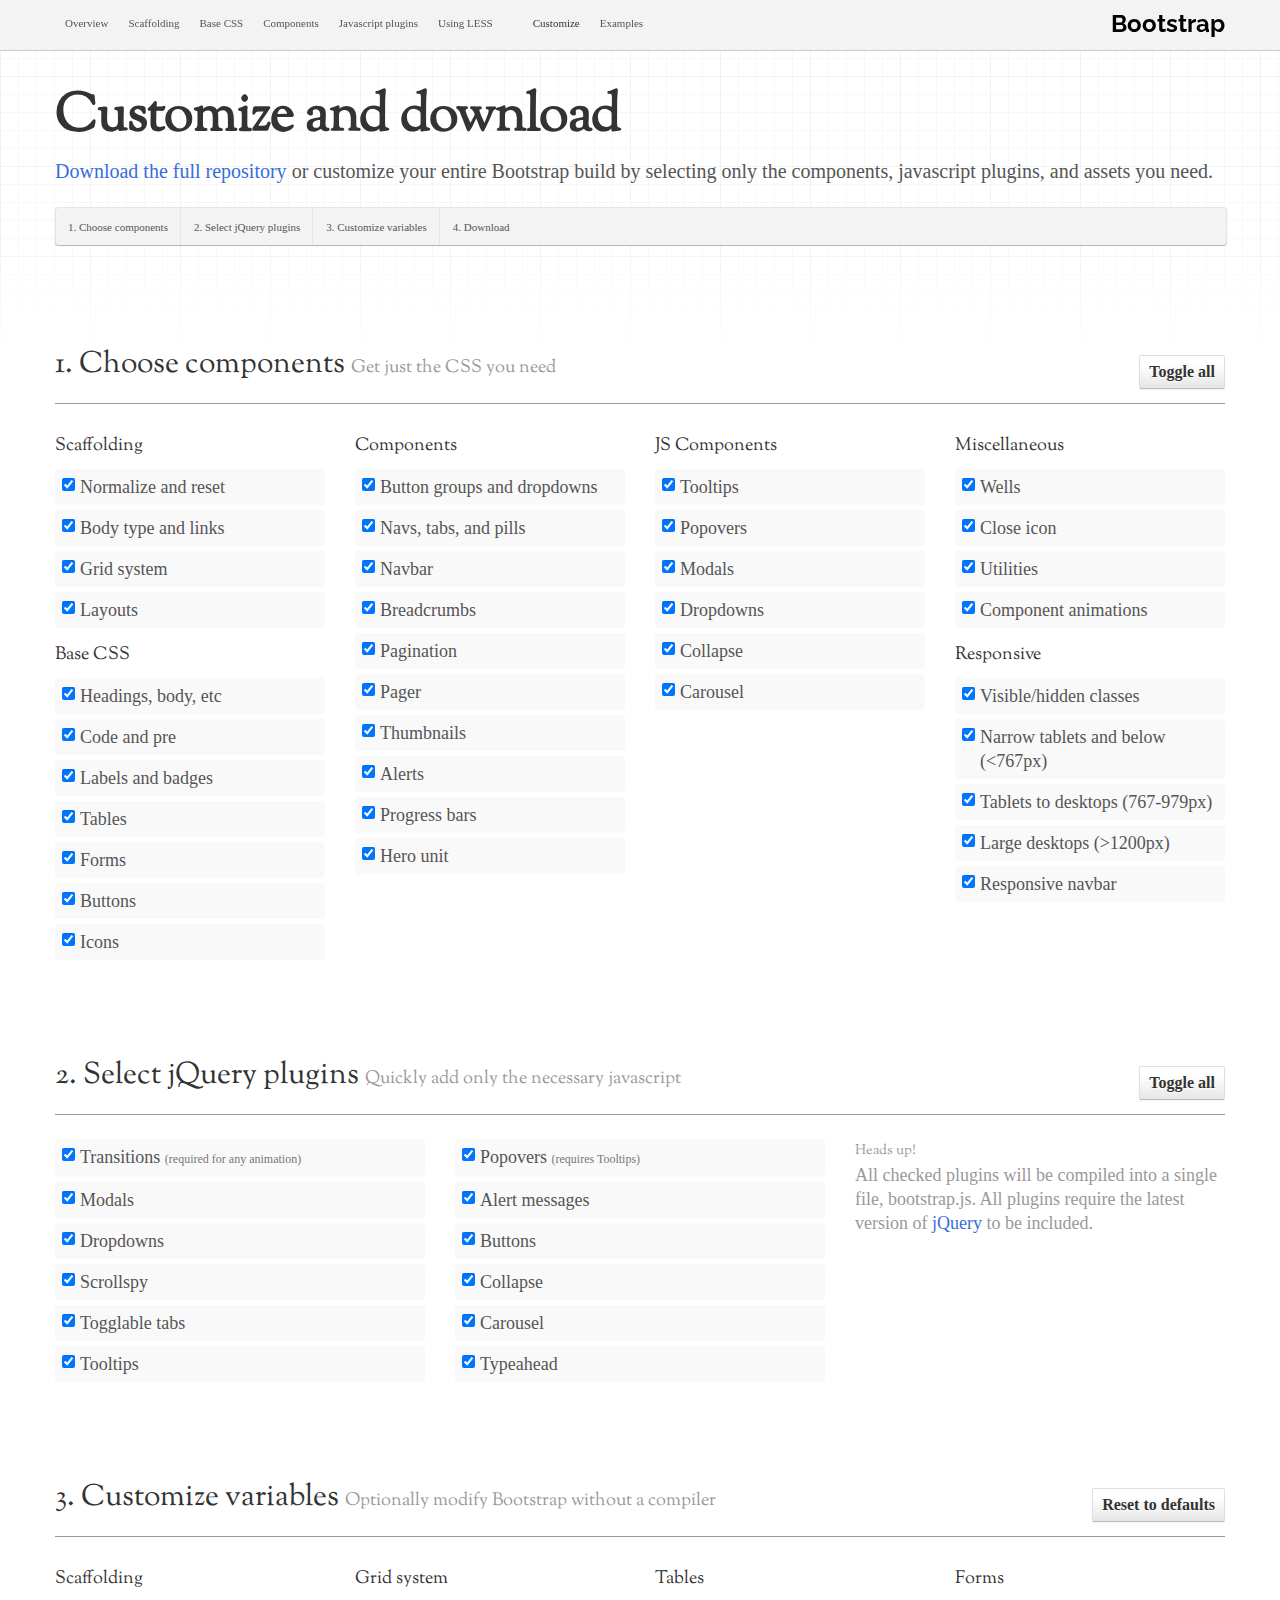
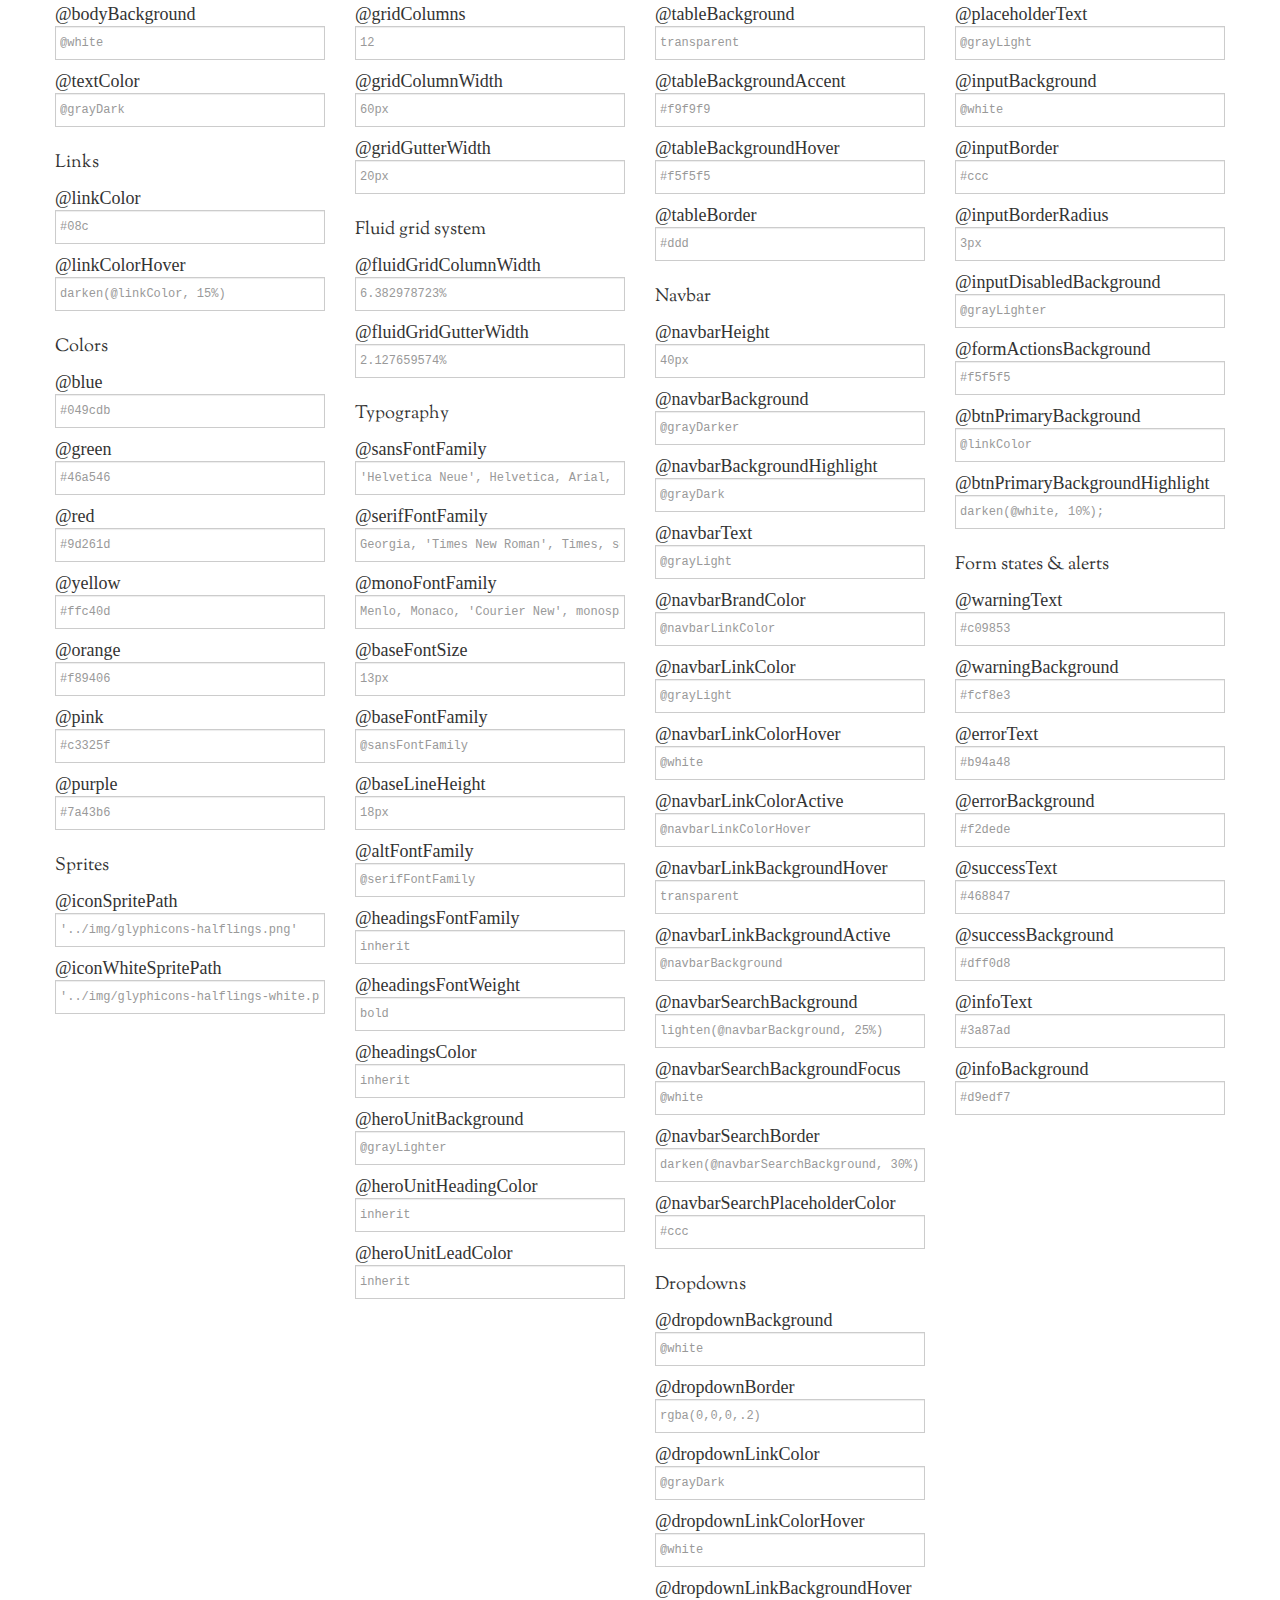
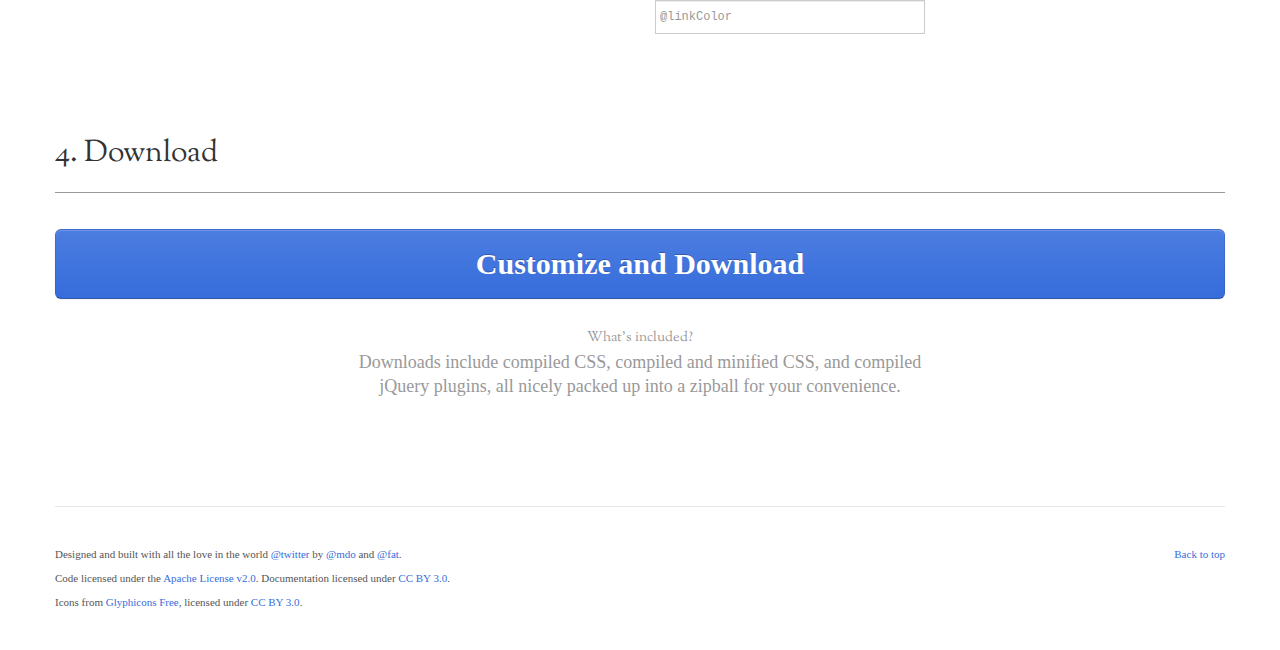
<file: bootstrap/docs/download.html>
<!DOCTYPE html>
<html lang="en">
  <head>
    <meta charset="utf-8">
    <title>Download · Twitter Bootstrap</title>
    <meta name="viewport" content="width=device-width, initial-scale=1.0">
    <meta name="description" content="">
    <meta name="author" content="">

    <!-- Le styles -->
    <link href="assets/css/bootstrap.css" rel="stylesheet">
    <link href="assets/css/bootstrap-responsive.css" rel="stylesheet">
    <link href="assets/css/docs.css" rel="stylesheet">
    <link href="assets/js/google-code-prettify/prettify.css" rel="stylesheet">

    <!-- Le HTML5 shim, for IE6-8 support of HTML5 elements -->
    <!--[if lt IE 9]>
      <script src="http://html5shim.googlecode.com/svn/trunk/html5.js"></script>
    <![endif]-->

    <!-- Le fav and touch icons -->
    <link rel="shortcut icon" href="assets/ico/favicon.ico">
    <link rel="apple-touch-icon-precomposed" sizes="144x144" href="assets/ico/apple-touch-icon-144-precomposed.png">
    <link rel="apple-touch-icon-precomposed" sizes="114x114" href="assets/ico/apple-touch-icon-114-precomposed.png">
    <link rel="apple-touch-icon-precomposed" sizes="72x72" href="assets/ico/apple-touch-icon-72-precomposed.png">
    <link rel="apple-touch-icon-precomposed" href="assets/ico/apple-touch-icon-57-precomposed.png">
  </head>

  <body data-spy="scroll" data-target=".subnav" data-offset="50">


  <!-- Navbar
    ================================================== -->
    <div class="navbar navbar-fixed-top">
      <div class="navbar-inner">
        <div class="container">
          <a class="btn btn-navbar" data-toggle="collapse" data-target=".nav-collapse">
            <span class="icon-bar"></span>
            <span class="icon-bar"></span>
            <span class="icon-bar"></span>
          </a>
          <a class="brand" href="./index.html">Bootstrap</a>
          <div class="nav-collapse collapse">
            <ul class="nav">
              <li class="">
                <a href="./index.html">Overview</a>
              </li>
              <li class="">
                <a href="./scaffolding.html">Scaffolding</a>
              </li>
              <li class="">
                <a href="./base-css.html">Base CSS</a>
              </li>
              <li class="">
                <a href="./components.html">Components</a>
              </li>
              <li class="">
                <a href="./javascript.html">Javascript plugins</a>
              </li>
              <li class="">
                <a href="./less.html">Using LESS</a>
              </li>
              <li class="divider-vertical"></li>
              <li class="active">
                <a href="./download.html">Customize</a>
              </li>
              <li class="">
                <a href="./examples.html">Examples</a>
              </li>
            </ul>
          </div>
        </div>
      </div>
    </div>

    <div class="container">

<!-- Masthead
================================================== -->
<header class="jumbotron subhead" id="overview">
  <h1>Customize and download</h1>
  <p class="lead"><a href="https://github.com/twitter/bootstrap/zipball/master">Download the full repository</a> or customize your entire Bootstrap build by selecting only the components, javascript plugins, and assets you need.</p>
  <div class="subnav">
    <ul class="nav nav-pills">
      <li><a href="#components">1. Choose components</a></li>
      <li><a href="#plugins">2. Select jQuery plugins</a></li>
      <li><a href="#variables">3. Customize variables</a></li>
      <li><a href="#download">4. Download</a></li>
    </ul>
  </div>
</header>

<section class="download" id="components">
  <div class="page-header">
    <a class="btn btn-small pull-right toggle-all" href="#">Toggle all</a>
    <h1>
      1. Choose components
      <small>Get just the CSS you need</small>
    </h1>
  </div>
  <div class="row download-builder">
    <div class="span3">
      <h3>Scaffolding</h3>
      <label class="checkbox"><input checked="checked" type="checkbox" value="reset.less"> Normalize and reset</label>
      <label class="checkbox"><input checked="checked" type="checkbox" value="scaffolding.less"> Body type and links</label>
      <label class="checkbox"><input checked="checked" type="checkbox" value="grid.less"> Grid system</label>
      <label class="checkbox"><input checked="checked" type="checkbox" value="layouts.less"> Layouts</label>
      <h3>Base CSS</h3>
      <label class="checkbox"><input checked="checked" type="checkbox" value="type.less"> Headings, body, etc</label>
      <label class="checkbox"><input checked="checked" type="checkbox" value="code.less"> Code and pre</label>
      <label class="checkbox"><input checked="checked" type="checkbox" value="labels-badges.less"> Labels and badges</label>
      <label class="checkbox"><input checked="checked" type="checkbox" value="tables.less"> Tables</label>
      <label class="checkbox"><input checked="checked" type="checkbox" value="forms.less"> Forms</label>
      <label class="checkbox"><input checked="checked" type="checkbox" value="buttons.less"> Buttons</label>
      <label class="checkbox"><input checked="checked" type="checkbox" value="sprites.less"> Icons</label>
    </div><!-- /span -->
    <div class="span3">
      <h3>Components</h3>
      <label class="checkbox"><input checked="checked" type="checkbox" value="button-groups.less"> Button groups and dropdowns</label>
      <label class="checkbox"><input checked="checked" type="checkbox" value="navs.less"> Navs, tabs, and pills</label>
      <label class="checkbox"><input checked="checked" type="checkbox" value="navbar.less"> Navbar</label>
      <label class="checkbox"><input checked="checked" type="checkbox" value="breadcrumbs.less"> Breadcrumbs</label>
      <label class="checkbox"><input checked="checked" type="checkbox" value="pagination.less"> Pagination</label>
      <label class="checkbox"><input checked="checked" type="checkbox" value="pager.less"> Pager</label>
      <label class="checkbox"><input checked="checked" type="checkbox" value="thumbnails.less"> Thumbnails</label>
      <label class="checkbox"><input checked="checked" type="checkbox" value="alerts.less"> Alerts</label>
      <label class="checkbox"><input checked="checked" type="checkbox" value="progress-bars.less"> Progress bars</label>
      <label class="checkbox"><input checked="checked" type="checkbox" value="hero-unit.less"> Hero unit</label>
    </div><!-- /span -->
    <div class="span3">
      <h3>JS Components</h3>
      <label class="checkbox"><input checked="checked" type="checkbox" value="tooltip.less"> Tooltips</label>
      <label class="checkbox"><input checked="checked" type="checkbox" value="popovers.less"> Popovers</label>
      <label class="checkbox"><input checked="checked" type="checkbox" value="modals.less"> Modals</label>
      <label class="checkbox"><input checked="checked" type="checkbox" value="dropdowns.less"> Dropdowns</label>
      <label class="checkbox"><input checked="checked" type="checkbox" value="accordion.less"> Collapse</label>
      <label class="checkbox"><input checked="checked" type="checkbox" value="carousel.less"> Carousel</label>
    </div><!-- /span -->
    <div class="span3">
      <h3>Miscellaneous</h3>
      <label class="checkbox"><input checked="checked" type="checkbox" value="wells.less"> Wells</label>
      <label class="checkbox"><input checked="checked" type="checkbox" value="close.less"> Close icon</label>
      <label class="checkbox"><input checked="checked" type="checkbox" value="utilities.less"> Utilities</label>
      <label class="checkbox"><input checked="checked" type="checkbox" value="component-animations.less"> Component animations</label>
      <h3>Responsive</h3>
      <label class="checkbox"><input checked="checked" type="checkbox" value="responsive-utilities.less"> Visible/hidden classes</label>
      <label class="checkbox"><input checked="checked" type="checkbox" value="responsive-767px-max.less"> Narrow tablets and below (<767px)</label>
      <label class="checkbox"><input checked="checked" type="checkbox" value="responsive-768px-979px.less"> Tablets to desktops (767-979px)</label>
      <label class="checkbox"><input checked="checked" type="checkbox" value="responsive-1200px-min.less"> Large desktops (>1200px)</label>
      <label class="checkbox"><input checked="checked" type="checkbox" value="responsive-navbar.less"> Responsive navbar</label>
    </div><!-- /span -->
  </div><!-- /row -->
</section>

<section class="download" id="plugins">
  <div class="page-header">
    <a class="btn btn-small pull-right toggle-all" href="#">Toggle all</a>
    <h1>
      2. Select jQuery plugins
      <small>Quickly add only the necessary javascript</small>
    </h1>
  </div>
  <div class="row download-builder">
    <div class="span4">
      <label class="checkbox">
        <input type="checkbox" checked="true" value="bootstrap-transition.js">
        Transitions <small>(required for any animation)</small>
      </label>
      <label class="checkbox">
        <input type="checkbox" checked="true" value="bootstrap-modal.js">
        Modals
      </label>
      <label class="checkbox">
        <input type="checkbox" checked="true" value="bootstrap-dropdown.js">
        Dropdowns
      </label>
      <label class="checkbox">
        <input type="checkbox" checked="true" value="bootstrap-scrollspy.js">
        Scrollspy
      </label>
      <label class="checkbox">
        <input type="checkbox" checked="true" value="bootstrap-tab.js">
        Togglable tabs
      </label>
      <label class="checkbox">
        <input type="checkbox" checked="true" value="bootstrap-tooltip.js">
        Tooltips
      </label>
    </div><!-- /span -->
    <div class="span4">
      <label class="checkbox">
        <input type="checkbox" checked="true" value="bootstrap-popover.js">
        Popovers <small>(requires Tooltips)</small>
      </label>
      <label class="checkbox">
        <input type="checkbox" checked="true" value="bootstrap-alert.js">
        Alert messages
      </label>
      <label class="checkbox">
        <input type="checkbox" checked="true" value="bootstrap-button.js">
        Buttons
      </label>
      <label class="checkbox">
        <input type="checkbox" checked="true" value="bootstrap-collapse.js">
        Collapse
      </label>
      <label class="checkbox">
        <input type="checkbox" checked="true" value="bootstrap-carousel.js">
        Carousel
      </label>
      <label class="checkbox">
        <input type="checkbox" checked="true" value="bootstrap-typeahead.js">
        Typeahead
      </label>
    </div><!-- /span -->
    <div class="span4">
      <h4 class="muted">Heads up!</h4>
      <p class="muted">All checked plugins will be compiled into a single file, bootstrap.js. All plugins require the latest version of <a href="http://jquery.com/" target="_blank">jQuery</a> to be included.</p>
    </div><!-- /span -->
  </div><!-- /row -->
</section>


<section class="download" id="variables">
  <div class="page-header">
    <a class="btn btn-small pull-right toggle-all" href="#">Reset to defaults</a>
    <h1>
      3. Customize variables
      <small>Optionally modify Bootstrap without a compiler</small>
    </h1>
  </div>
  <div class="row download-builder">
    <div class="span3">
      <h3>Scaffolding</h3>
      <label>@bodyBackground</label>
      <input type="text" class="span3" placeholder="@white">
      <label>@textColor</label>
      <input type="text" class="span3" placeholder="@grayDark">

      <h3>Links</h3>
      <label>@linkColor</label>
      <input type="text" class="span3" placeholder="#08c">
      <label>@linkColorHover</label>
      <input type="text" class="span3" placeholder="darken(@linkColor, 15%)">
      <h3>Colors</h3>
      <label>@blue</label>
      <input type="text" class="span3" placeholder="#049cdb">
      <label>@green</label>
      <input type="text" class="span3" placeholder="#46a546">
      <label>@red</label>
      <input type="text" class="span3" placeholder="#9d261d">
      <label>@yellow</label>
      <input type="text" class="span3" placeholder="#ffc40d">
      <label>@orange</label>
      <input type="text" class="span3" placeholder="#f89406">
      <label>@pink</label>
      <input type="text" class="span3" placeholder="#c3325f">
      <label>@purple</label>
      <input type="text" class="span3" placeholder="#7a43b6">

      <h3>Sprites</h3>
      <label>@iconSpritePath</label>
      <input type="text" class="span3" placeholder="'../img/glyphicons-halflings.png'">
      <label>@iconWhiteSpritePath</label>
      <input type="text" class="span3" placeholder="'../img/glyphicons-halflings-white.png'">

    </div><!-- /span -->
    <div class="span3">
      <h3>Grid system</h3>
      <label>@gridColumns</label>
      <input type="text" class="span3" placeholder="12">
      <label>@gridColumnWidth</label>
      <input type="text" class="span3" placeholder="60px">
      <label>@gridGutterWidth</label>
      <input type="text" class="span3" placeholder="20px">
      <h3>Fluid grid system</h3>
      <label>@fluidGridColumnWidth</label>
      <input type="text" class="span3" placeholder="6.382978723%">
      <label>@fluidGridGutterWidth</label>
      <input type="text" class="span3" placeholder="2.127659574%">

      <h3>Typography</h3>
      <label>@sansFontFamily</label>
      <input type="text" class="span3" placeholder="'Helvetica Neue', Helvetica, Arial, sans-serif">
      <label>@serifFontFamily</label>
      <input type="text" class="span3" placeholder="Georgia, 'Times New Roman', Times, serif">
      <label>@monoFontFamily</label>
      <input type="text" class="span3" placeholder="Menlo, Monaco, 'Courier New', monospace">
      <label>@baseFontSize</label>
      <input type="text" class="span3" placeholder="13px">
      <label>@baseFontFamily</label>
      <input type="text" class="span3" placeholder="@sansFontFamily">
      <label>@baseLineHeight</label>
      <input type="text" class="span3" placeholder="18px">
      <label>@altFontFamily</label>
      <input type="text" class="span3" placeholder="@serifFontFamily">
      <label>@headingsFontFamily</label>
      <input type="text" class="span3" placeholder="inherit">
      <label>@headingsFontWeight</label>
      <input type="text" class="span3" placeholder="bold">
      <label>@headingsColor</label>
      <input type="text" class="span3" placeholder="inherit">
      <label>@heroUnitBackground</label>
      <input type="text" class="span3" placeholder="@grayLighter">
      <label>@heroUnitHeadingColor</label>
      <input type="text" class="span3" placeholder="inherit">
      <label>@heroUnitLeadColor</label>
      <input type="text" class="span3" placeholder="inherit">
    </div><!-- /span -->
    <div class="span3">
      <h3>Tables</h3>
      <label>@tableBackground</label>
      <input type="text" class="span3" placeholder="transparent">
      <label>@tableBackgroundAccent</label>
      <input type="text" class="span3" placeholder="#f9f9f9">
      <label>@tableBackgroundHover</label>
      <input type="text" class="span3" placeholder="#f5f5f5">
      <label>@tableBorder</label>
      <input type="text" class="span3" placeholder="#ddd">

      <h3>Navbar</h3>
      <label>@navbarHeight</label>
      <input type="text" class="span3" placeholder="40px">
      <label>@navbarBackground</label>
      <input type="text" class="span3" placeholder="@grayDarker">
      <label>@navbarBackgroundHighlight</label>
      <input type="text" class="span3" placeholder="@grayDark">
      <label>@navbarText</label>
      <input type="text" class="span3" placeholder="@grayLight">
      <label>@navbarBrandColor</label>
      <input type="text" class="span3" placeholder="@navbarLinkColor">
      <label>@navbarLinkColor</label>
      <input type="text" class="span3" placeholder="@grayLight">
      <label>@navbarLinkColorHover</label>
      <input type="text" class="span3" placeholder="@white">
      <label>@navbarLinkColorActive</label>
      <input type="text" class="span3" placeholder="@navbarLinkColorHover">
      <label>@navbarLinkBackgroundHover</label>
      <input type="text" class="span3" placeholder="transparent">
      <label>@navbarLinkBackgroundActive</label>
      <input type="text" class="span3" placeholder="@navbarBackground">
      <label>@navbarSearchBackground</label>
      <input type="text" class="span3" placeholder="lighten(@navbarBackground, 25%)">
      <label>@navbarSearchBackgroundFocus</label>
      <input type="text" class="span3" placeholder="@white">
      <label>@navbarSearchBorder</label>
      <input type="text" class="span3" placeholder="darken(@navbarSearchBackground, 30%)">
      <label>@navbarSearchPlaceholderColor</label>
      <input type="text" class="span3" placeholder="#ccc">

      <h3>Dropdowns</h3>
      <label>@dropdownBackground</label>
      <input type="text" class="span3" placeholder="@white">
      <label>@dropdownBorder</label>
      <input type="text" class="span3" placeholder="rgba(0,0,0,.2)">
      <label>@dropdownLinkColor</label>
      <input type="text" class="span3" placeholder="@grayDark">
      <label>@dropdownLinkColorHover</label>
      <input type="text" class="span3" placeholder="@white">
      <label>@dropdownLinkBackgroundHover</label>
      <input type="text" class="span3" placeholder="@linkColor">
    </div><!-- /span -->
    <div class="span3">
      <h3>Forms</h3>
      <label>@placeholderText</label>
      <input type="text" class="span3" placeholder="@grayLight">
      <label>@inputBackground</label>
      <input type="text" class="span3" placeholder="@white">
      <label>@inputBorder</label>
      <input type="text" class="span3" placeholder="#ccc">
      <label>@inputBorderRadius</label>
      <input type="text" class="span3" placeholder="3px">
      <label>@inputDisabledBackground</label>
      <input type="text" class="span3" placeholder="@grayLighter">
      <label>@formActionsBackground</label>
      <input type="text" class="span3" placeholder="#f5f5f5">

      <label>@btnPrimaryBackground</label>
      <input type="text" class="span3" placeholder="@linkColor">
      <label>@btnPrimaryBackgroundHighlight</label>
      <input type="text" class="span3" placeholder="darken(@white, 10%);">

      <h3>Form states &amp; alerts</h3>
      <label>@warningText</label>
      <input type="text" class="span3" placeholder="#c09853">
      <label>@warningBackground</label>
      <input type="text" class="span3" placeholder="#fcf8e3">
      <label>@errorText</label>
      <input type="text" class="span3" placeholder="#b94a48">
      <label>@errorBackground</label>
      <input type="text" class="span3" placeholder="#f2dede">
      <label>@successText</label>
      <input type="text" class="span3" placeholder="#468847">
      <label>@successBackground</label>
      <input type="text" class="span3" placeholder="#dff0d8">
      <label>@infoText</label>
      <input type="text" class="span3" placeholder="#3a87ad">
      <label>@infoBackground</label>
      <input type="text" class="span3" placeholder="#d9edf7">
    </div><!-- /span -->
  </div><!-- /row -->
</section>

<section class="download" id="download">
  <div class="page-header">
    <h1>
      4. Download
    </h1>
  </div>
  <div class="download-btn">
    <a class="btn btn-primary" href="#">Customize and Download</a>
    <h4>What's included?</h4>
    <p>Downloads include compiled CSS, compiled and minified CSS, and compiled jQuery plugins, all nicely packed up into a zipball for your convenience.</p>
  </div>
</section><!-- /download -->


     <!-- Footer
      ================================================== -->
      <footer class="footer">
        <p class="pull-right"><a href="#">Back to top</a></p>
        <p>Designed and built with all the love in the world <a href="http://twitter.com/twitter" target="_blank">@twitter</a> by <a href="http://twitter.com/mdo" target="_blank">@mdo</a> and <a href="http://twitter.com/fat" target="_blank">@fat</a>.</p>
        <p>Code licensed under the <a href="http://www.apache.org/licenses/LICENSE-2.0" target="_blank">Apache License v2.0</a>. Documentation licensed under <a href="http://creativecommons.org/licenses/by/3.0/">CC BY 3.0</a>.</p>
        <p>Icons from <a href="http://glyphicons.com">Glyphicons Free</a>, licensed under <a href="http://creativecommons.org/licenses/by/3.0/">CC BY 3.0</a>.</p>
      </footer>

    </div><!-- /container -->



    <!-- Le javascript
    ================================================== -->
    <!-- Placed at the end of the document so the pages load faster -->
    <script type="text/javascript" src="http://platform.twitter.com/widgets.js"></script>
    <script src="assets/js/jquery.js"></script>
    <script src="assets/js/google-code-prettify/prettify.js"></script>
    <script src="assets/js/bootstrap-transition.js"></script>
    <script src="assets/js/bootstrap-alert.js"></script>
    <script src="assets/js/bootstrap-modal.js"></script>
    <script src="assets/js/bootstrap-dropdown.js"></script>
    <script src="assets/js/bootstrap-scrollspy.js"></script>
    <script src="assets/js/bootstrap-tab.js"></script>
    <script src="assets/js/bootstrap-tooltip.js"></script>
    <script src="assets/js/bootstrap-popover.js"></script>
    <script src="assets/js/bootstrap-button.js"></script>
    <script src="assets/js/bootstrap-collapse.js"></script>
    <script src="assets/js/bootstrap-carousel.js"></script>
    <script src="assets/js/bootstrap-typeahead.js"></script>
    <script src="assets/js/application.js"></script>


  </body>
</html>
</file>
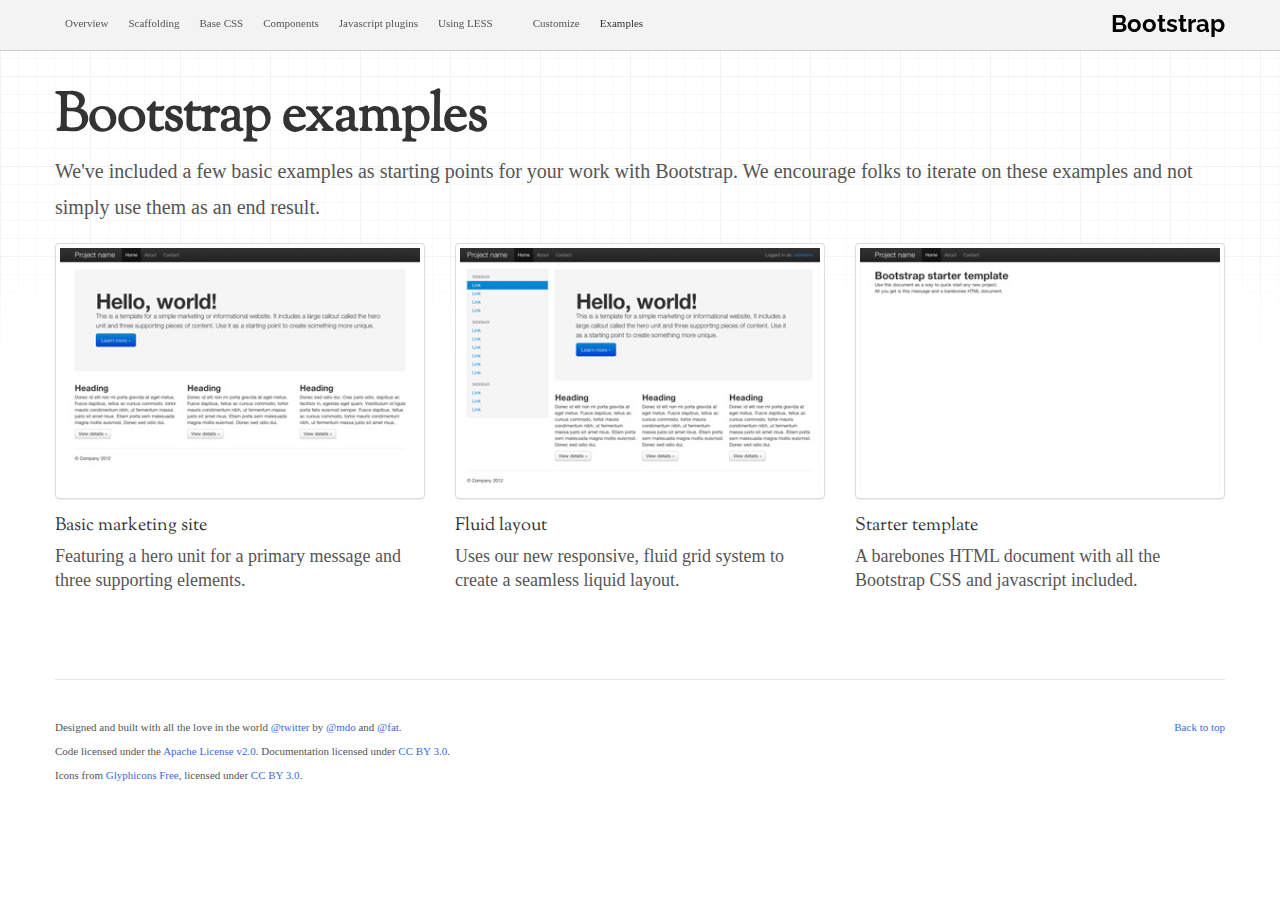
<file: bootstrap/docs/examples.html>
<!DOCTYPE html>
<html lang="en">
  <head>
    <meta charset="utf-8">
    <title>Examples · Twitter Bootstrap</title>
    <meta name="viewport" content="width=device-width, initial-scale=1.0">
    <meta name="description" content="">
    <meta name="author" content="">

    <!-- Le styles -->
    <link href="assets/css/bootstrap.css" rel="stylesheet">
    <link href="assets/css/bootstrap-responsive.css" rel="stylesheet">
    <link href="assets/css/docs.css" rel="stylesheet">
    <link href="assets/js/google-code-prettify/prettify.css" rel="stylesheet">

    <!-- Le HTML5 shim, for IE6-8 support of HTML5 elements -->
    <!--[if lt IE 9]>
      <script src="http://html5shim.googlecode.com/svn/trunk/html5.js"></script>
    <![endif]-->

    <!-- Le fav and touch icons -->
    <link rel="shortcut icon" href="assets/ico/favicon.ico">
    <link rel="apple-touch-icon-precomposed" sizes="144x144" href="assets/ico/apple-touch-icon-144-precomposed.png">
    <link rel="apple-touch-icon-precomposed" sizes="114x114" href="assets/ico/apple-touch-icon-114-precomposed.png">
    <link rel="apple-touch-icon-precomposed" sizes="72x72" href="assets/ico/apple-touch-icon-72-precomposed.png">
    <link rel="apple-touch-icon-precomposed" href="assets/ico/apple-touch-icon-57-precomposed.png">
  </head>

  <body data-spy="scroll" data-target=".subnav" data-offset="50">


  <!-- Navbar
    ================================================== -->
    <div class="navbar navbar-fixed-top">
      <div class="navbar-inner">
        <div class="container">
          <a class="btn btn-navbar" data-toggle="collapse" data-target=".nav-collapse">
            <span class="icon-bar"></span>
            <span class="icon-bar"></span>
            <span class="icon-bar"></span>
          </a>
          <a class="brand" href="./index.html">Bootstrap</a>
          <div class="nav-collapse collapse">
            <ul class="nav">
              <li class="">
                <a href="./index.html">Overview</a>
              </li>
              <li class="">
                <a href="./scaffolding.html">Scaffolding</a>
              </li>
              <li class="">
                <a href="./base-css.html">Base CSS</a>
              </li>
              <li class="">
                <a href="./components.html">Components</a>
              </li>
              <li class="">
                <a href="./javascript.html">Javascript plugins</a>
              </li>
              <li class="">
                <a href="./less.html">Using LESS</a>
              </li>
              <li class="divider-vertical"></li>
              <li class="">
                <a href="./download.html">Customize</a>
              </li>
              <li class="active">
                <a href="./examples.html">Examples</a>
              </li>
            </ul>
          </div>
        </div>
      </div>
    </div>

    <div class="container">

<!-- Masthead
================================================== -->
<header class="jumbotron subhead" id="overview">
  <h1>Bootstrap examples</h1>
  <p class="lead">We've included a few basic examples as starting points for your work with Bootstrap. We encourage folks to iterate on these examples and not simply use them as an end result.</p>
</header>


<ul class="thumbnails bootstrap-examples">
  <li class="span4">
    <a class="thumbnail" href="examples/hero.html">
      <img src="assets/img/examples/bootstrap-example-hero.jpg" alt="">
    </a>
    <h3>Basic marketing site</h3>
    <p>Featuring a hero unit for a primary message and three supporting elements.</p>
  </li>
  <li class="span4">
    <a class="thumbnail" href="examples/fluid.html">
      <img src="assets/img/examples/bootstrap-example-fluid.jpg" alt="">
    </a>
    <h3>Fluid layout</h3>
    <p>Uses our new responsive, fluid grid system to create a seamless liquid layout.</p>
  </li>
  <li class="span4">
    <a class="thumbnail" href="examples/starter-template.html">
      <img src="assets/img/examples/bootstrap-example-starter.jpg" alt="">
    </a>
    <h3>Starter template</h3>
    <p>A barebones HTML document with all the Bootstrap CSS and javascript included.</p>
  </li>
</ul>


     <!-- Footer
      ================================================== -->
      <footer class="footer">
        <p class="pull-right"><a href="#">Back to top</a></p>
        <p>Designed and built with all the love in the world <a href="http://twitter.com/twitter" target="_blank">@twitter</a> by <a href="http://twitter.com/mdo" target="_blank">@mdo</a> and <a href="http://twitter.com/fat" target="_blank">@fat</a>.</p>
        <p>Code licensed under the <a href="http://www.apache.org/licenses/LICENSE-2.0" target="_blank">Apache License v2.0</a>. Documentation licensed under <a href="http://creativecommons.org/licenses/by/3.0/">CC BY 3.0</a>.</p>
        <p>Icons from <a href="http://glyphicons.com">Glyphicons Free</a>, licensed under <a href="http://creativecommons.org/licenses/by/3.0/">CC BY 3.0</a>.</p>
      </footer>

    </div><!-- /container -->



    <!-- Le javascript
    ================================================== -->
    <!-- Placed at the end of the document so the pages load faster -->
    <script type="text/javascript" src="http://platform.twitter.com/widgets.js"></script>
    <script src="assets/js/jquery.js"></script>
    <script src="assets/js/google-code-prettify/prettify.js"></script>
    <script src="assets/js/bootstrap-transition.js"></script>
    <script src="assets/js/bootstrap-alert.js"></script>
    <script src="assets/js/bootstrap-modal.js"></script>
    <script src="assets/js/bootstrap-dropdown.js"></script>
    <script src="assets/js/bootstrap-scrollspy.js"></script>
    <script src="assets/js/bootstrap-tab.js"></script>
    <script src="assets/js/bootstrap-tooltip.js"></script>
    <script src="assets/js/bootstrap-popover.js"></script>
    <script src="assets/js/bootstrap-button.js"></script>
    <script src="assets/js/bootstrap-collapse.js"></script>
    <script src="assets/js/bootstrap-carousel.js"></script>
    <script src="assets/js/bootstrap-typeahead.js"></script>
    <script src="assets/js/application.js"></script>


  </body>
</html>
</file>
<file: bootstrap/docs/assets/js/google-code-prettify/prettify.css>
.com { color: #93a1a1; }
.lit { color: #195f91; }
.pun, .opn, .clo { color: #93a1a1; }
.fun { color: #dc322f; }
.str, .atv { color: #D14; }
.kwd, .linenums .tag { color: #1e347b; }
.typ, .atn, .dec, .var { color: teal; }
.pln { color: #48484c; }

.prettyprint {
  padding: 8px;
  background-color: #f7f7f9;
  border: 1px solid #e1e1e8;
}
.prettyprint.linenums {
  -webkit-box-shadow: inset 40px 0 0 #fbfbfc, inset 41px 0 0 #ececf0;
     -moz-box-shadow: inset 40px 0 0 #fbfbfc, inset 41px 0 0 #ececf0;
          box-shadow: inset 40px 0 0 #fbfbfc, inset 41px 0 0 #ececf0;
}

/* Specify class=linenums on a pre to get line numbering */
ol.linenums {
  margin: 0 0 0 33px; /* IE indents via margin-left */
} 
ol.linenums li {
  padding-left: 12px;
  color: #bebec5;
  line-height: 18px;
  text-shadow: 0 1px 0 #fff;
}
</file>
<file: bootstrap/docs/assets/css/docs.css>
/* Add additional stylesheets below
-------------------------------------------------- */
/*
  Bootstrap's documentation styles
  Special styles for presenting Bootstrap's documentation and examples
*/


/* Body and structure
-------------------------------------------------- */
body {
  position: relative;
  padding-top: 90px;
  background-color: #fff;
  background-image: url(../img/grid-18px-masked.png);
  background-repeat: repeat-x;
  background-position: 0 40px;
}


/* Tweak navbar brand link to be super sleek
-------------------------------------------------- */
.navbar-fixed-top .brand {
  padding-right: 0;
  padding-left: 0;
  margin-left: 20px;
  float: right;
  font-weight: bold;
  color: #000;
  text-shadow: 0 1px 0 rgba(255,255,255,.1), 0 0 30px rgba(255,255,255,.125);
  -webkit-transition: all .2s linear;
     -moz-transition: all .2s linear;
          transition: all .2s linear;
}
.navbar-fixed-top .brand:hover {
  text-decoration: none;
}


/* Space out sub-sections more
-------------------------------------------------- */
section {
  padding-top: 60px;
}

/* Faded out hr */
hr.soften {
  height: 1px;
  margin: 54px 0;
  background-image: -webkit-linear-gradient(left, rgba(0,0,0,0), rgba(0,0,0,.1), rgba(0,0,0,0));
  background-image:    -moz-linear-gradient(left, rgba(0,0,0,0), rgba(0,0,0,.1), rgba(0,0,0,0));
  background-image:     -ms-linear-gradient(left, rgba(0,0,0,0), rgba(0,0,0,.1), rgba(0,0,0,0));
  background-image:      -o-linear-gradient(left, rgba(0,0,0,0), rgba(0,0,0,.1), rgba(0,0,0,0));
  border: 0;
}


/* Jumbotrons
-------------------------------------------------- */
.jumbotron {
  position: relative;
}
.jumbotron h1 {
  margin-bottom: 9px;
  font-size: 81px;
  font-weight: bold;
  letter-spacing: -1px;
  line-height: 1;
}
.jumbotron p {
  margin-bottom: 18px;
  font-weight: 300;
}
.jumbotron .btn-large {
  font-size: 20px;
  font-weight: normal;
  padding: 14px 24px;
  margin-right: 10px;
  -webkit-border-radius: 6px;
     -moz-border-radius: 6px;
          border-radius: 6px;
}
.jumbotron .btn-large small {
  font-size: 14px;
}

/* Masthead (docs home) */
.masthead {
  padding-top: 36px;
  margin-bottom: 72px;
}
.masthead h1,
.masthead p {
  text-align: center;
}
.masthead h1 {
  margin-bottom: 18px;
}
.masthead p {
  margin-left: 5%;
  margin-right: 5%;
  font-size: 30px;
  line-height: 36px;
}


/* Specific jumbotrons
------------------------- */
/* supporting docs pages */
.subhead {
  padding-bottom: 0;
  margin-bottom: 9px;
}
.subhead h1 {
  font-size: 54px;
}

/* Subnav */
.subnav {
  width: 100%;
  height: 36px;
  background-color: #eeeeee; /* Old browsers */
  background-repeat: repeat-x; /* Repeat the gradient */
  background-image: -moz-linear-gradient(top, #f5f5f5 0%, #eeeeee 100%); /* FF3.6+ */
  background-image: -webkit-gradient(linear, left top, left bottom, color-stop(0%,#f5f5f5), color-stop(100%,#eeeeee)); /* Chrome,Safari4+ */
  background-image: -webkit-linear-gradient(top, #f5f5f5 0%,#eeeeee 100%); /* Chrome 10+,Safari 5.1+ */
  background-image: -ms-linear-gradient(top, #f5f5f5 0%,#eeeeee 100%); /* IE10+ */
  background-image: -o-linear-gradient(top, #f5f5f5 0%,#eeeeee 100%); /* Opera 11.10+ */
  filter: progid:DXImageTransform.Microsoft.gradient( startColorstr='#f5f5f5', endColorstr='#eeeeee',GradientType=0 ); /* IE6-9 */
  background-image: linear-gradient(top, #f5f5f5 0%,#eeeeee 100%); /* W3C */
  border: 1px solid #e5e5e5;
  -webkit-border-radius: 4px;
     -moz-border-radius: 4px;
          border-radius: 4px;
}
.subnav .nav {
  margin-bottom: 0;
}
.subnav .nav > li > a {
  margin: 0;
  padding-top:    11px;
  padding-bottom: 11px;
  border-left: 1px solid #f5f5f5;
  border-right: 1px solid #e5e5e5;
  -webkit-border-radius: 0;
     -moz-border-radius: 0;
          border-radius: 0;
}
.subnav .nav > .active > a,
.subnav .nav > .active > a:hover {
  padding-left: 13px;
  color: #777;
  background-color: #e9e9e9;
  border-right-color: #ddd;
  border-left: 0;
  -webkit-box-shadow: inset 0 3px 5px rgba(0,0,0,.05);
     -moz-box-shadow: inset 0 3px 5px rgba(0,0,0,.05);
          box-shadow: inset 0 3px 5px rgba(0,0,0,.05);
}
.subnav .nav > .active > a .caret,
.subnav .nav > .active > a:hover .caret {
  border-top-color: #777;
}
.subnav .nav > li:first-child > a,
.subnav .nav > li:first-child > a:hover {
  border-left: 0;
  padding-left: 12px;
  -webkit-border-radius: 4px 0 0 4px;
     -moz-border-radius: 4px 0 0 4px;
          border-radius: 4px 0 0 4px;
}
.subnav .nav > li:last-child > a {
  border-right: 0;
}
.subnav .dropdown-menu {
  -webkit-border-radius: 0 0 4px 4px;
     -moz-border-radius: 0 0 4px 4px;
          border-radius: 0 0 4px 4px;
}

/* Fixed subnav on scroll, but only for 980px and up (sorry IE!) */
@media (min-width: 980px) {
  .subnav-fixed {
    position: fixed;
    top: 40px;
    left: 0;
    right: 0;
    z-index: 1020; /* 10 less than .navbar-fixed to prevent any overlap */
    border-color: #d5d5d5;
    border-width: 0 0 1px; /* drop the border on the fixed edges */
    -webkit-border-radius: 0;
       -moz-border-radius: 0;
            border-radius: 0;
    -webkit-box-shadow: inset 0 1px 0 #fff, 0 1px 5px rgba(0,0,0,.1);
       -moz-box-shadow: inset 0 1px 0 #fff, 0 1px 5px rgba(0,0,0,.1);
            box-shadow: inset 0 1px 0 #fff, 0 1px 5px rgba(0,0,0,.1);
    filter: progid:DXImageTransform.Microsoft.gradient(enabled=false); /* IE6-9 */
  }
  .subnav-fixed .nav {
    width: 938px;
    margin: 0 auto;
    padding: 0 1px;
  }
  .subnav .nav > li:first-child > a,
  .subnav .nav > li:first-child > a:hover {
    -webkit-border-radius: 0;
       -moz-border-radius: 0;
            border-radius: 0;
  }
}


/* Quick links
-------------------------------------------------- */
.bs-links {
  margin: 36px 0;
}
.quick-links {
  min-height: 30px;
  margin: 0;
  padding: 5px 20px;
  list-style: none;
  text-align: center;
  overflow: hidden;
}
.quick-links:first-child {
  min-height: 0;
}
.quick-links li {
  display: inline;
  margin: 0 8px;
  color: #999;
}
.quick-links .github-btn,
.quick-links .tweet-btn,
.quick-links .follow-btn {
  position: relative;
  top: 5px;
}


/* Marketing section of Overview
-------------------------------------------------- */
.marketing .row {
  margin-bottom: 9px;
}
.marketing h1 {
  margin: 36px 0 27px;
  font-size: 40px;
  font-weight: 300;
  text-align: center;
}
.marketing h2,
.marketing h3 {
  font-weight: 300;
}
.marketing h2 {
  font-size: 22px;
}
.marketing p {
  margin-right: 10px;
}
.marketing .bs-icon {
  float: left;
  margin: 7px 10px 0 0;
  opacity: .8;
}
.marketing .small-bs-icon {
  float: left;
  margin: 4px 5px 0 0;
}



/* Footer
-------------------------------------------------- */
.footer {
  margin-top: 45px;
  padding: 35px 0 36px;
  border-top: 1px solid #e5e5e5;
}
.footer p {
  margin-bottom: 0;
  color: #555;
}



/* Special grid styles
-------------------------------------------------- */
.show-grid {
  margin-top: 10px;
  margin-bottom: 20px;
}
.show-grid [class*="span"] {
  background-color: #eee;
  text-align: center;
  -webkit-border-radius: 3px;
     -moz-border-radius: 3px;
          border-radius: 3px;
  min-height: 30px;
  line-height: 30px;
}
.show-grid:hover [class*="span"] {
  background: #ddd;
}
.show-grid .show-grid {
  margin-top: 0;
  margin-bottom: 0;
}
.show-grid .show-grid [class*="span"] {
  background-color: #ccc;
}


/* Render mini layout previews
-------------------------------------------------- */
.mini-layout {
  border: 1px solid #ddd;
  -webkit-border-radius: 6px;
     -moz-border-radius: 6px;
          border-radius: 6px;
  -webkit-box-shadow: 0 1px 2px rgba(0,0,0,.075);
     -moz-box-shadow: 0 1px 2px rgba(0,0,0,.075);
          box-shadow: 0 1px 2px rgba(0,0,0,.075);
}
.mini-layout {
  height: 240px;
  margin-bottom: 20px;
  padding: 9px;
}
.mini-layout div {
  -webkit-border-radius: 3px;
     -moz-border-radius: 3px;
          border-radius: 3px;
}
.mini-layout .mini-layout-body {
  background-color: #dceaf4;
  margin: 0 auto;
  width: 70%;
  height: 240px;
}
.mini-layout.fluid .mini-layout-sidebar,
.mini-layout.fluid .mini-layout-header,
.mini-layout.fluid .mini-layout-body {
  float: left;
}
.mini-layout.fluid .mini-layout-sidebar {
  background-color: #bbd8e9;
  width: 20%;
  height: 240px;
}
.mini-layout.fluid .mini-layout-body {
  width: 77.5%;
  margin-left: 2.5%;
}


/* Popover docs
-------------------------------------------------- */
.popover-well {
  min-height: 160px;
}
.popover-well .popover {
  display: block;
}
.popover-well .popover-wrapper {
  width: 50%;
  height: 160px;
  float: left;
  margin-left: 55px;
  position: relative;
}
.popover-well .popover-menu-wrapper {
  height: 80px;
}
.large-bird {
  margin: 5px 0 0 310px;
  opacity: .1;
}


/* Download page
-------------------------------------------------- */
.download .page-header {
  margin-top: 36px;
}
.page-header .toggle-all {
  margin-top: 5px;
}

/* Space out h3s when following a section */
.download h3 {
  margin-bottom: 5px;
}
.download-builder input + h3,
.download-builder .checkbox + h3 {
  margin-top: 9px;
}

/* Fields for variables */
.download-builder input[type=text] {
  margin-bottom: 9px;
  font-family: Menlo, Monaco, "Courier New", monospace;
  font-size: 12px;
  color: #d14;
}
.download-builder input[type=text]:focus {
  background-color: #fff;
}

/* Custom, larger checkbox labels */
.download .checkbox {
  padding: 6px 10px 6px 25px;
  color: #555;
  background-color: #f9f9f9;
  -webkit-border-radius: 3px;
     -moz-border-radius: 3px;
          border-radius: 3px;
  cursor: pointer;
}
.download .checkbox:hover {
  color: #333;
  background-color: #f5f5f5;
}
.download .checkbox small {
  font-size: 12px;
  color: #777;
}

/* Variables section */
#variables label {
  margin-bottom: 0;
}

/* Giant download button */
.download-btn {
  margin: 36px 0 108px;
}
#download p,
#download h4 {
  max-width: 50%;
  margin: 0 auto;
  color: #999;
  text-align: center;
}
#download h4 {
  margin-bottom: 0;
}
#download p {
  margin-bottom: 18px;
}
.download-btn .btn {
  display: block;
  width: auto;
  padding: 19px 24px;
  margin-bottom: 27px;
  font-size: 30px;
  line-height: 1;
  text-align: center;
  -webkit-border-radius: 6px;
     -moz-border-radius: 6px;
          border-radius: 6px;
}



/* Color swatches on LESS docs page
-------------------------------------------------- */
/* Sets the width of the td */
.swatch-col {
  width: 30px;
}
/* Le swatch */
.swatch {
  display: inline-block;
  width: 30px;
  height: 20px;
  margin: -6px 0;
  -webkit-border-radius: 3px;
     -moz-border-radius: 3px;
          border-radius: 3px;
}
/* For white swatches, give a border */
.swatch-bordered {
  width: 28px;
  height: 18px;
  border: 1px solid #eee;
}


/* Misc
-------------------------------------------------- */

/* Make tables spaced out a bit more */
h2 + table,
h3 + table,
h4 + table,
h2 + .row {
  margin-top: 5px;
}

/* Example sites showcase */
.example-sites img {
  max-width: 100%;
  margin: 0 auto;
}
.marketing-byline {
  margin: -18px 0 27px;
  font-size: 18px;
  font-weight: 300;
  line-height: 24px;
  color: #999;
  text-align: center;
}

.scrollspy-example {
  height: 200px;
  overflow: auto;
  position: relative;
}

/* Remove bottom margin on example forms in wells */
form.well {
  padding: 14px;
}

/* Tighten up spacing */
.well hr {
  margin: 18px 0;
}

/* Fake the :focus state to demo it */
.focused {
  border-color: rgba(82,168,236,.8);
  -webkit-box-shadow: inset 0 1px 3px rgba(0,0,0,.1), 0 0 8px rgba(82,168,236,.6);
     -moz-box-shadow: inset 0 1px 3px rgba(0,0,0,.1), 0 0 8px rgba(82,168,236,.6);
          box-shadow: inset 0 1px 3px rgba(0,0,0,.1), 0 0 8px rgba(82,168,236,.6);
  outline: 0;
}

/* For input sizes, make them display block */
.docs-input-sizes select,
.docs-input-sizes input[type=text] {
  display: block;
  margin-bottom: 9px;
}

/* Icons
------------------------- */
.the-icons {
  margin-left: 0;
  list-style: none;
}
.the-icons i:hover {
  background-color: rgba(255,0,0,.25);
}

/* Eaxmples page
------------------------- */
.bootstrap-examples .thumbnail {
  margin-bottom: 9px;
  background-color: #fff;
}

/* Responsive table
------------------------- */
.responsive-utilities th small {
  display: block;
  font-weight: normal;
  color: #999;
}
.responsive-utilities tbody th {
  font-weight: normal;
}
.responsive-utilities td {
  text-align: center;
}
.responsive-utilities td.is-visible {
  color: #468847;
  background-color: #dff0d8 !important;
}
.responsive-utilities td.is-hidden {
  color: #ccc;
  background-color: #f9f9f9 !important;
}

/* Responsive tests
------------------------- */
.responsive-utilities-test {
  margin-top: 5px;
  margin-left: 0;
  list-style: none;
  overflow: hidden; /* clear floats */
}
.responsive-utilities-test li {
  position: relative;
  float: left;
  width: 25%;
  height: 43px;
  font-size: 14px;
  font-weight: bold;
  line-height: 43px;
  color: #999;
  text-align: center;
  border: 1px solid #ddd;
  -webkit-border-radius: 4px;
     -moz-border-radius: 4px;
          border-radius: 4px;
}
.responsive-utilities-test li + li {
  margin-left: 10px;
}
.responsive-utilities-test span {
  position: absolute;
  top:    -1px;
  left:   -1px;
  right:  -1px;
  bottom: -1px;
  -webkit-border-radius: 4px;
     -moz-border-radius: 4px;
          border-radius: 4px;
}
.responsive-utilities-test span {
  color: #468847;
  background-color: #dff0d8;
  border: 1px solid #d6e9c6;
}


/* Responsive Docs
-------------------------------------------------- */
@media (max-width: 480px) {

  /* Reduce padding above jumbotron */
  body {
    padding-top: 70px;
  }

  /* Change up some type stuff */
  h2 {
    margin-top: 27px;
  }
  h2 small {
    display: block;
    line-height: 18px;
  }
  h3 {
    margin-top: 18px;
  }

  /* Adjust the jumbotron */
  .jumbotron h1,
  .jumbotron p {
    text-align: center;
    margin-right: 0;
  }
  .jumbotron h1 {
    font-size: 45px;
    margin-right: 0;
  }
  .jumbotron p {
    margin-right: 0;
    margin-left: 0;
    font-size: 18px;
    line-height: 24px;
  }
  .jumbotron .btn {
    display: block;
    font-size: 18px;
    padding: 10px 14px;
    margin: 0 auto 10px;
  }
  /* Masthead (home page jumbotron) */
  .masthead {
    padding-top: 0;
  }

  /* Don't space out quick links so much */
  .quick-links {
    margin: 40px 0 0;
  }
  /* hide the bullets on mobile since our horizontal space is limited */
  .quick-links .divider {
    display: none;
  }

  /* center example sites */
  .example-sites {
    margin-left: 0;
  }
  .example-sites > li {
    float: none;
    display: block;
    max-width: 280px;
    margin: 0 auto 18px;
    text-align: center;
  }
  .example-sites .thumbnail > img {
    max-width: 270px;
  }

  table code {
    white-space: normal;
    word-wrap: break-word;
    word-break: break-all;
  }

  /* Modal example */
  .modal-example .modal {
    position: relative;
    top: auto;
    right: auto;
    bottom: auto;
    left: auto;
  }

}


@media (max-width: 768px) {

  /* Remove any padding from the body */
  body {
    padding-top: 0;
  }

  /* Jumbotron buttons */
  .jumbotron .btn {
    margin-bottom: 10px;
  }

  /* Subnav */
  .subnav {
    position: static;
    top: auto;
    z-index: auto;
    width: auto;
    height: auto;
    background: #fff; /* whole background property since we use a background-image for gradient */
    -webkit-box-shadow: none;
       -moz-box-shadow: none;
            box-shadow: none;
  }
  .subnav .nav > li {
    float: none;
  }
  .subnav .nav > li > a {
    border: 0;
  }
  .subnav .nav > li + li > a {
    border-top: 1px solid #e5e5e5;
  }
  .subnav .nav > li:first-child > a,
  .subnav .nav > li:first-child > a:hover {
      -webkit-border-radius: 4px 4px 0 0;
         -moz-border-radius: 4px 4px 0 0;
              border-radius: 4px 4px 0 0;
  }

  /* Popovers */
  .large-bird {
    display: none;
  }
  .popover-well .popover-wrapper {
    margin-left: 0;
  }

  /* Space out the show-grid examples */
  .show-grid [class*="span"] {
    margin-bottom: 5px;
  }

  /* Unfloat the back to top link in footer */
  .footer .pull-right {
    float: none;
  }
  .footer p {
    margin-bottom: 9px;
  }

}


@media (min-width: 480px) and (max-width: 768px) {

  /* Scale down the jumbotron content */
  .jumbotron h1 {
    font-size: 54px;
  }
  .jumbotron p {
    margin-right: 0;
    margin-left: 0;
  }

}


@media (min-width: 768px) and (max-width: 980px) {

  /* Remove any padding from the body */
  body {
    padding-top: 0;
  }

  /* Scale down the jumbotron content */
  .jumbotron h1 {
    font-size: 72px;
  }

}


@media (max-width: 980px) {

  /* Unfloat brand */
  .navbar-fixed-top .brand {
    float: left;
    margin-left: 0;
    padding-left: 10px;
    padding-right: 10px;
  }

  /* Inline-block quick links for more spacing */
  .quick-links li {
    display: inline-block;
    margin: 5px;
  }

}


/* LARGE DESKTOP SCREENS */
@media (min-width: 1210px) {

  /* Update subnav container */
  .subnav-fixed .nav {
    width: 1168px; /* 2px less to account for left/right borders being removed when in fixed mode */
  }

}
</file>
<file: bootstrap/js/tests/vendor/qunit.css>
/**
 * QUnit - A JavaScript Unit Testing Framework
 *
 * http://docs.jquery.com/QUnit
 *
 * Copyright (c) 2012 John Resig, Jörn Zaefferer
 * Dual licensed under the MIT (MIT-LICENSE.txt)
 * or GPL (GPL-LICENSE.txt) licenses.
 */

/** Font Family and Sizes */

#qunit-tests, #qunit-header, #qunit-banner, #qunit-testrunner-toolbar, #qunit-userAgent, #qunit-testresult {
	font-family: "Helvetica Neue Light", "HelveticaNeue-Light", "Helvetica Neue", Calibri, Helvetica, Arial, sans-serif;
}

#qunit-testrunner-toolbar, #qunit-userAgent, #qunit-testresult, #qunit-tests li { font-size: small; }
#qunit-tests { font-size: smaller; }


/** Resets */

#qunit-tests, #qunit-tests ol, #qunit-header, #qunit-banner, #qunit-userAgent, #qunit-testresult {
	margin: 0;
	padding: 0;
}


/** Header */

#qunit-header {
	padding: 0.5em 0 0.5em 1em;

	color: #8699a4;
	background-color: #0d3349;

	font-size: 1.5em;
	line-height: 1em;
	font-weight: normal;

	border-radius: 15px 15px 0 0;
	-moz-border-radius: 15px 15px 0 0;
	-webkit-border-top-right-radius: 15px;
	-webkit-border-top-left-radius: 15px;
}

#qunit-header a {
	text-decoration: none;
	color: #c2ccd1;
}

#qunit-header a:hover,
#qunit-header a:focus {
	color: #fff;
}

#qunit-banner {
	height: 5px;
}

#qunit-testrunner-toolbar {
	padding: 0.5em 0 0.5em 2em;
	color: #5E740B;
	background-color: #eee;
}

#qunit-userAgent {
	padding: 0.5em 0 0.5em 2.5em;
	background-color: #2b81af;
	color: #fff;
	text-shadow: rgba(0, 0, 0, 0.5) 2px 2px 1px;
}


/** Tests: Pass/Fail */

#qunit-tests {
	list-style-position: inside;
}

#qunit-tests li {
	padding: 0.4em 0.5em 0.4em 2.5em;
	border-bottom: 1px solid #fff;
	list-style-position: inside;
}

#qunit-tests.hidepass li.pass, #qunit-tests.hidepass li.running  {
	display: none;
}

#qunit-tests li strong {
	cursor: pointer;
}

#qunit-tests li a {
	padding: 0.5em;
	color: #c2ccd1;
	text-decoration: none;
}
#qunit-tests li a:hover,
#qunit-tests li a:focus {
	color: #000;
}

#qunit-tests ol {
	margin-top: 0.5em;
	padding: 0.5em;

	background-color: #fff;

	border-radius: 15px;
	-moz-border-radius: 15px;
	-webkit-border-radius: 15px;

	box-shadow: inset 0px 2px 13px #999;
	-moz-box-shadow: inset 0px 2px 13px #999;
	-webkit-box-shadow: inset 0px 2px 13px #999;
}

#qunit-tests table {
	border-collapse: collapse;
	margin-top: .2em;
}

#qunit-tests th {
	text-align: right;
	vertical-align: top;
	padding: 0 .5em 0 0;
}

#qunit-tests td {
	vertical-align: top;
}

#qunit-tests pre {
	margin: 0;
	white-space: pre-wrap;
	word-wrap: break-word;
}

#qunit-tests del {
	background-color: #e0f2be;
	color: #374e0c;
	text-decoration: none;
}

#qunit-tests ins {
	background-color: #ffcaca;
	color: #500;
	text-decoration: none;
}

/*** Test Counts */

#qunit-tests b.counts                       { color: black; }
#qunit-tests b.passed                       { color: #5E740B; }
#qunit-tests b.failed                       { color: #710909; }

#qunit-tests li li {
	margin: 0.5em;
	padding: 0.4em 0.5em 0.4em 0.5em;
	background-color: #fff;
	border-bottom: none;
	list-style-position: inside;
}

/*** Passing Styles */

#qunit-tests li li.pass {
	color: #5E740B;
	background-color: #fff;
	border-left: 26px solid #C6E746;
}

#qunit-tests .pass                          { color: #528CE0; background-color: #D2E0E6; }
#qunit-tests .pass .test-name               { color: #366097; }

#qunit-tests .pass .test-actual,
#qunit-tests .pass .test-expected           { color: #999999; }

#qunit-banner.qunit-pass                    { background-color: #C6E746; }

/*** Failing Styles */

#qunit-tests li li.fail {
	color: #710909;
	background-color: #fff;
	border-left: 26px solid #EE5757;
	white-space: pre;
}

#qunit-tests > li:last-child {
	border-radius: 0 0 15px 15px;
	-moz-border-radius: 0 0 15px 15px;
	-webkit-border-bottom-right-radius: 15px;
	-webkit-border-bottom-left-radius: 15px;
}

#qunit-tests .fail                          { color: #000000; background-color: #EE5757; }
#qunit-tests .fail .test-name,
#qunit-tests .fail .module-name             { color: #000000; }

#qunit-tests .fail .test-actual             { color: #EE5757; }
#qunit-tests .fail .test-expected           { color: green;   }

#qunit-banner.qunit-fail                    { background-color: #EE5757; }


/** Result */

#qunit-testresult {
	padding: 0.5em 0.5em 0.5em 2.5em;

	color: #2b81af;
	background-color: #D2E0E6;

	border-bottom: 1px solid white;
}

/** Fixture */

#qunit-fixture {
	position: absolute;
	top: -10000px;
	left: -10000px;
}

/** Runoff */

#qunit-fixture {
  display:none;
}
</file>
